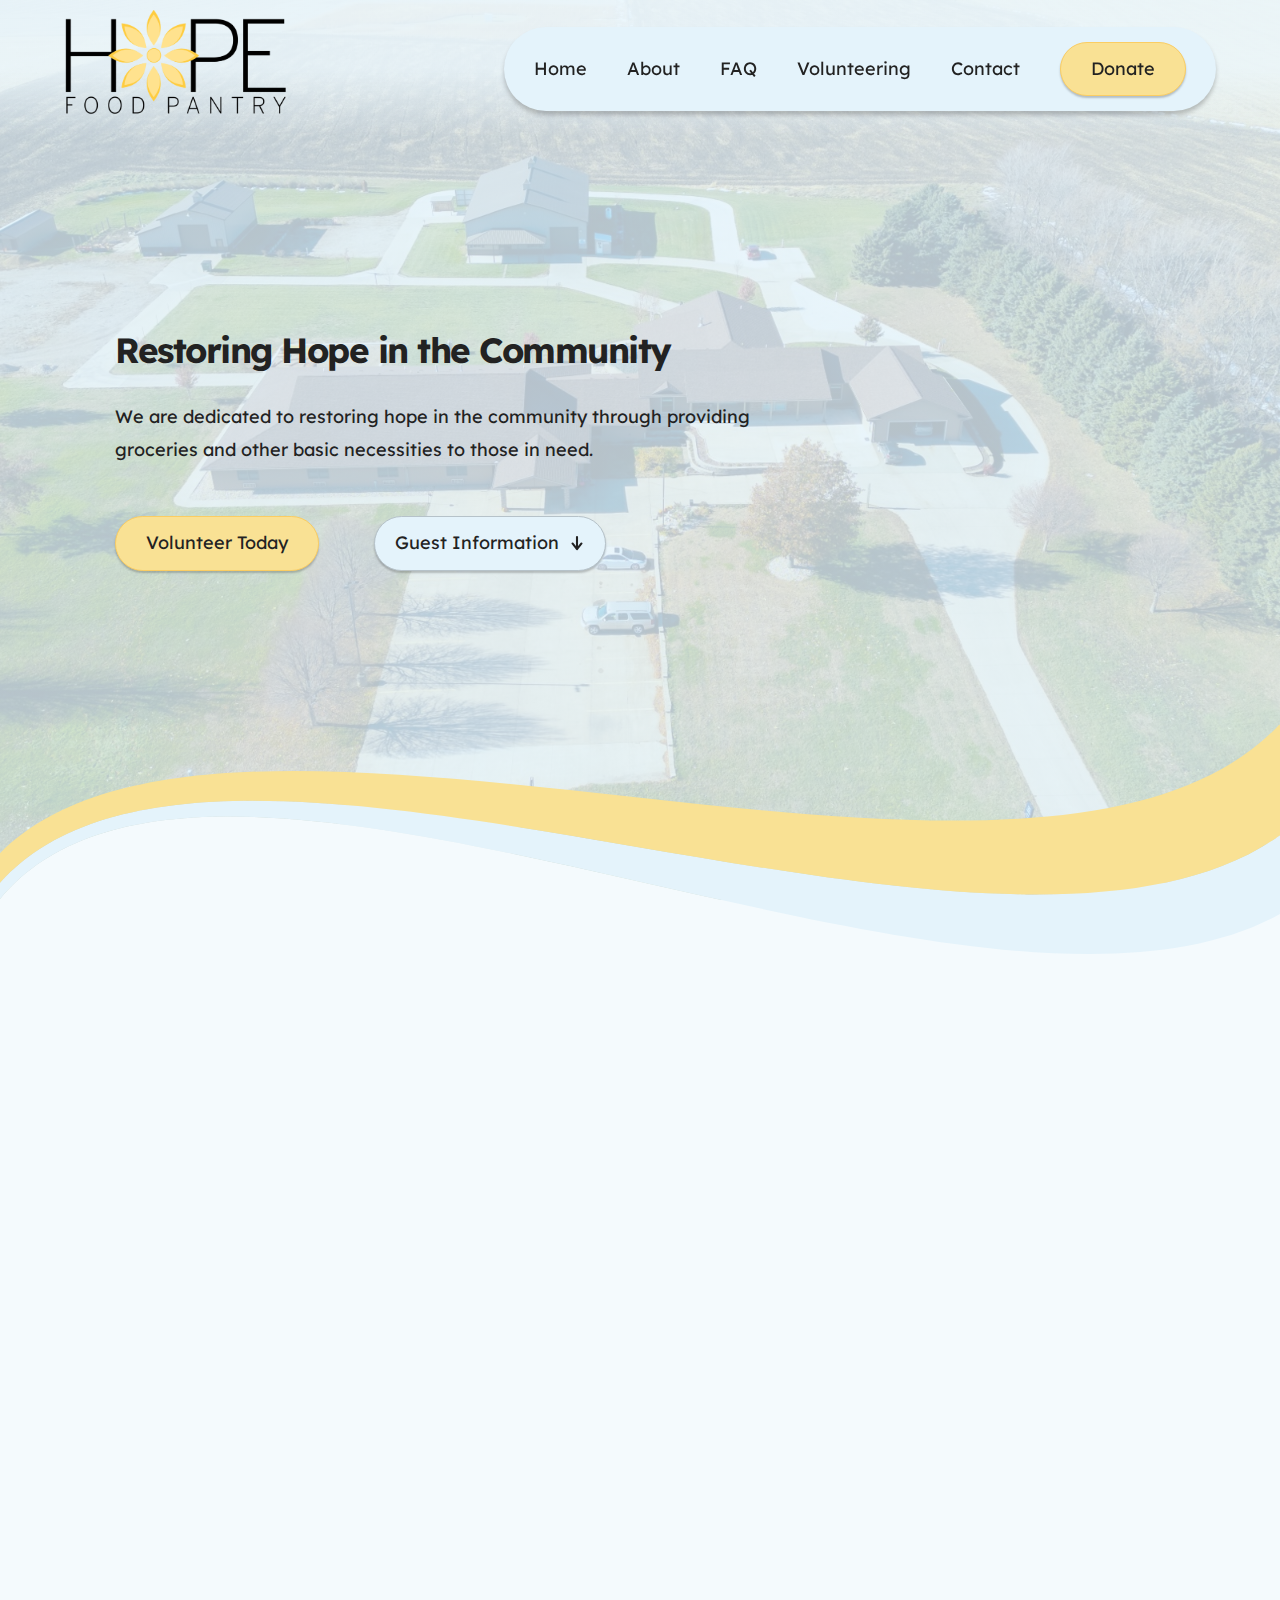
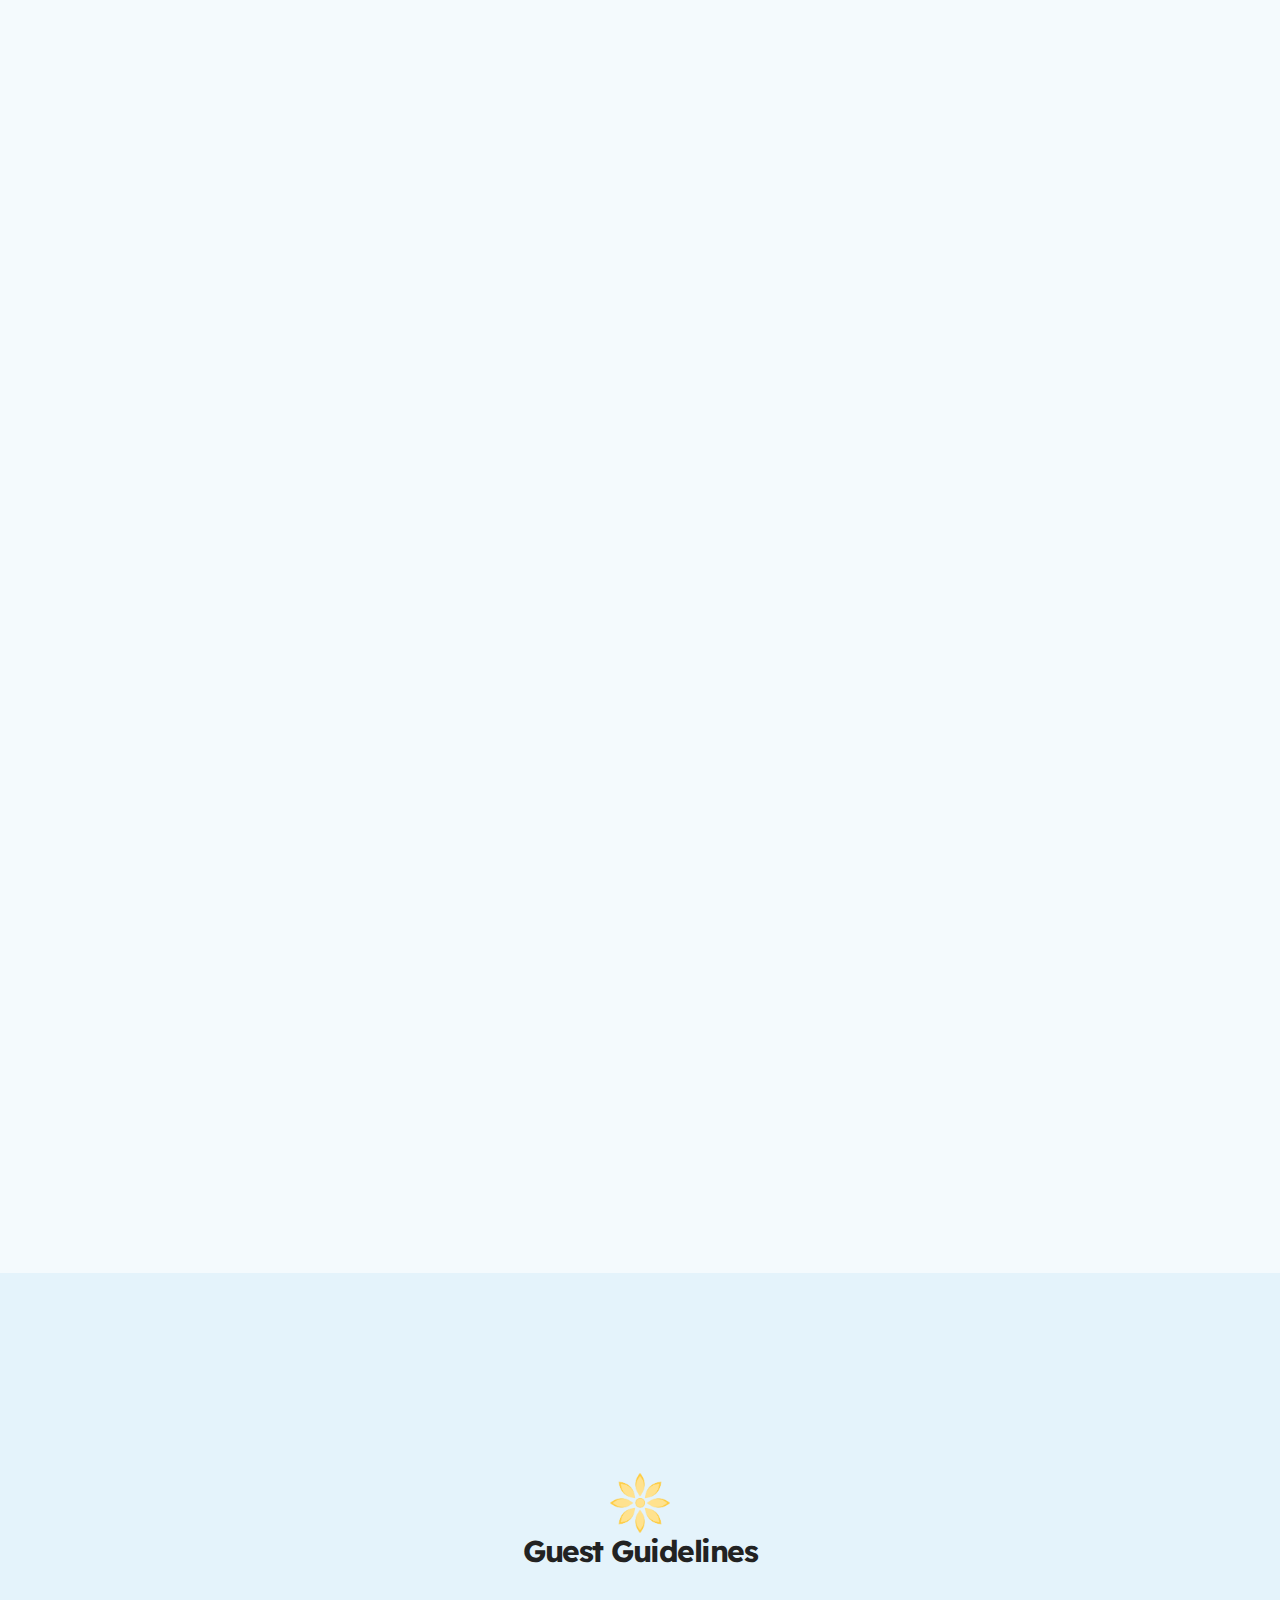
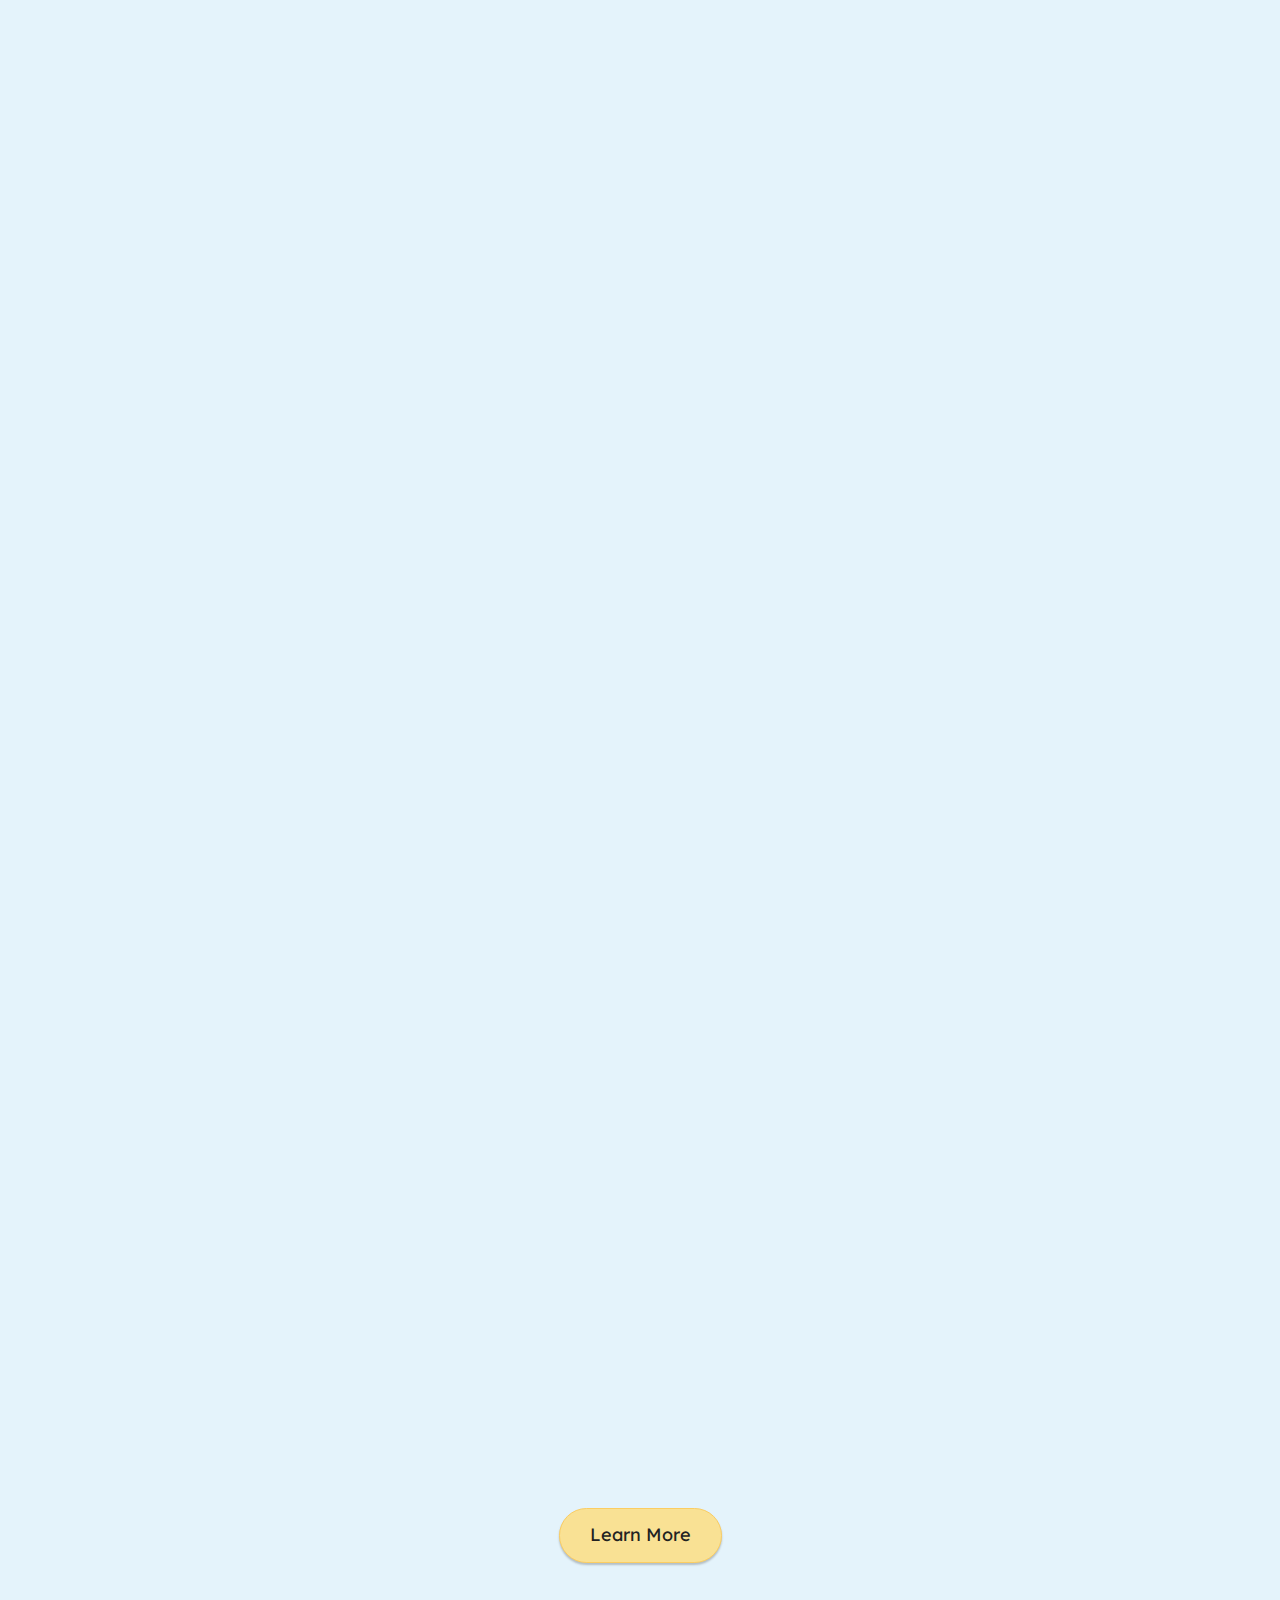
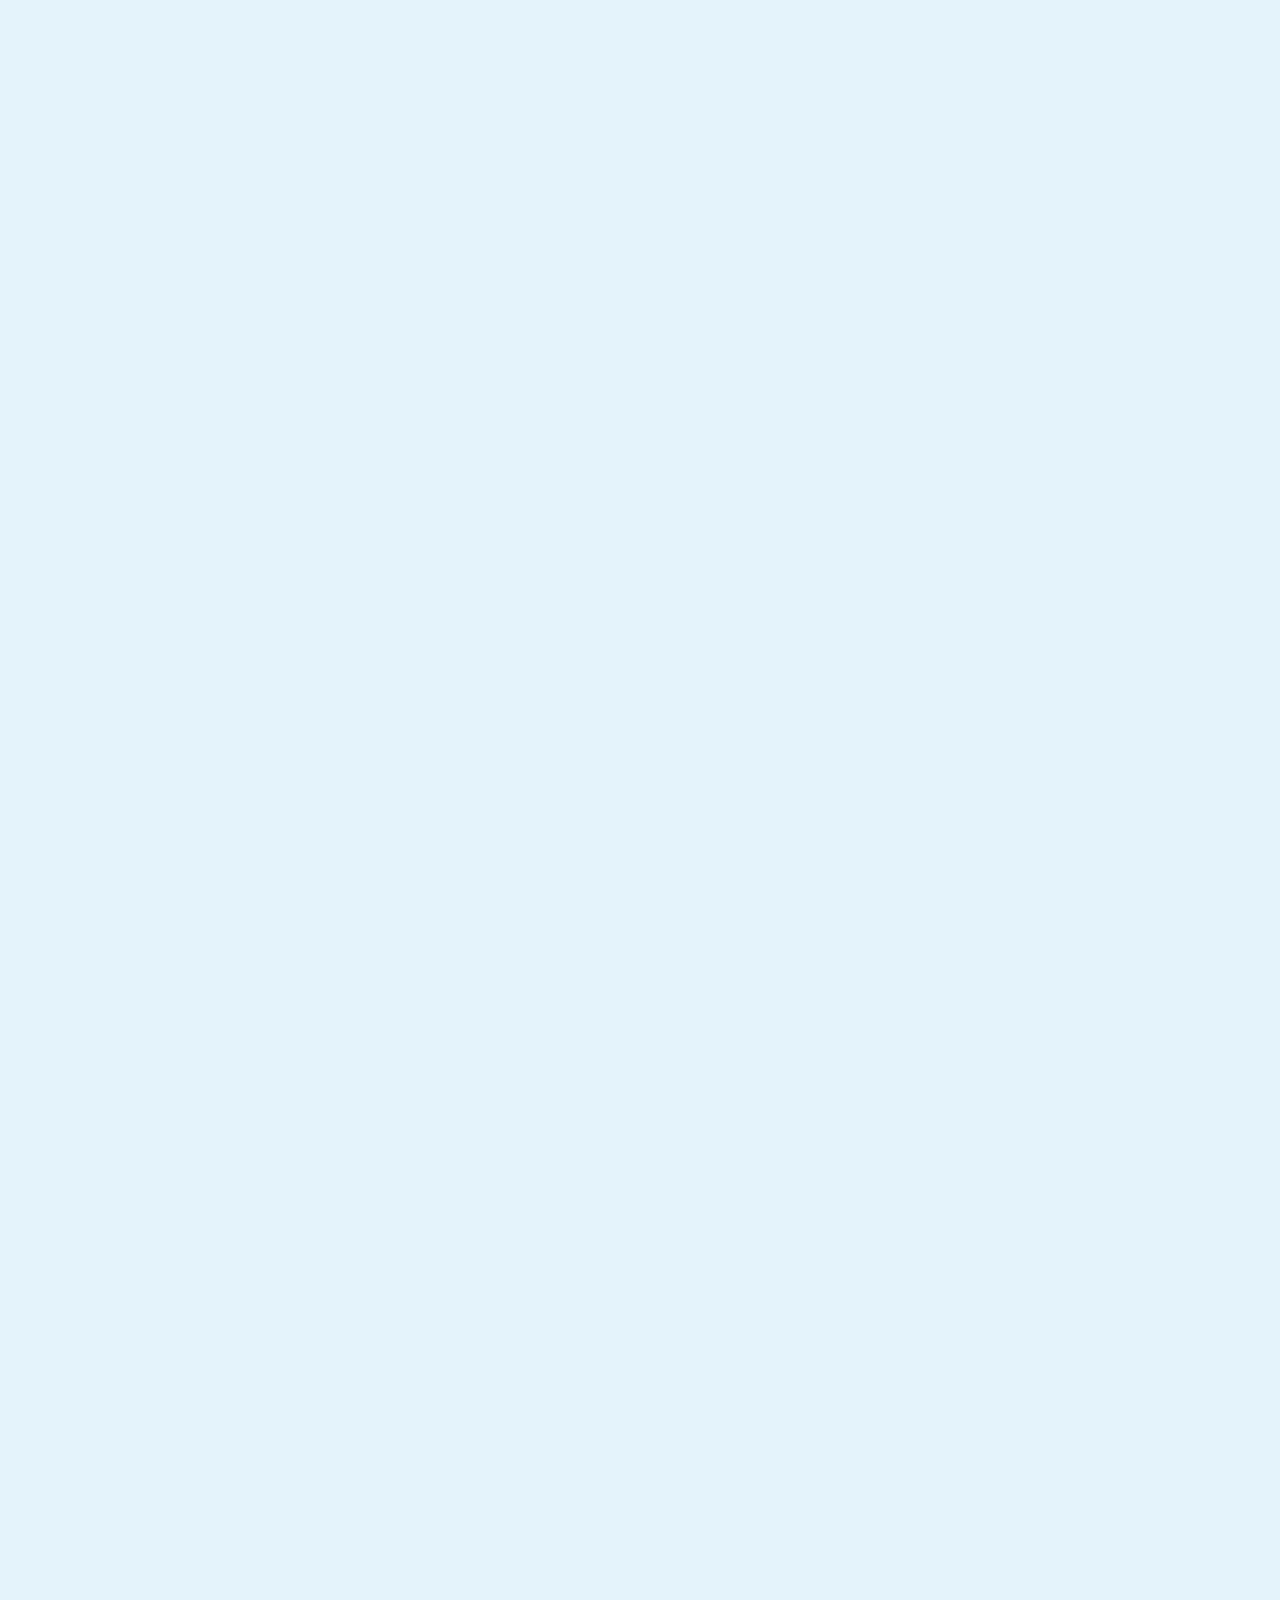
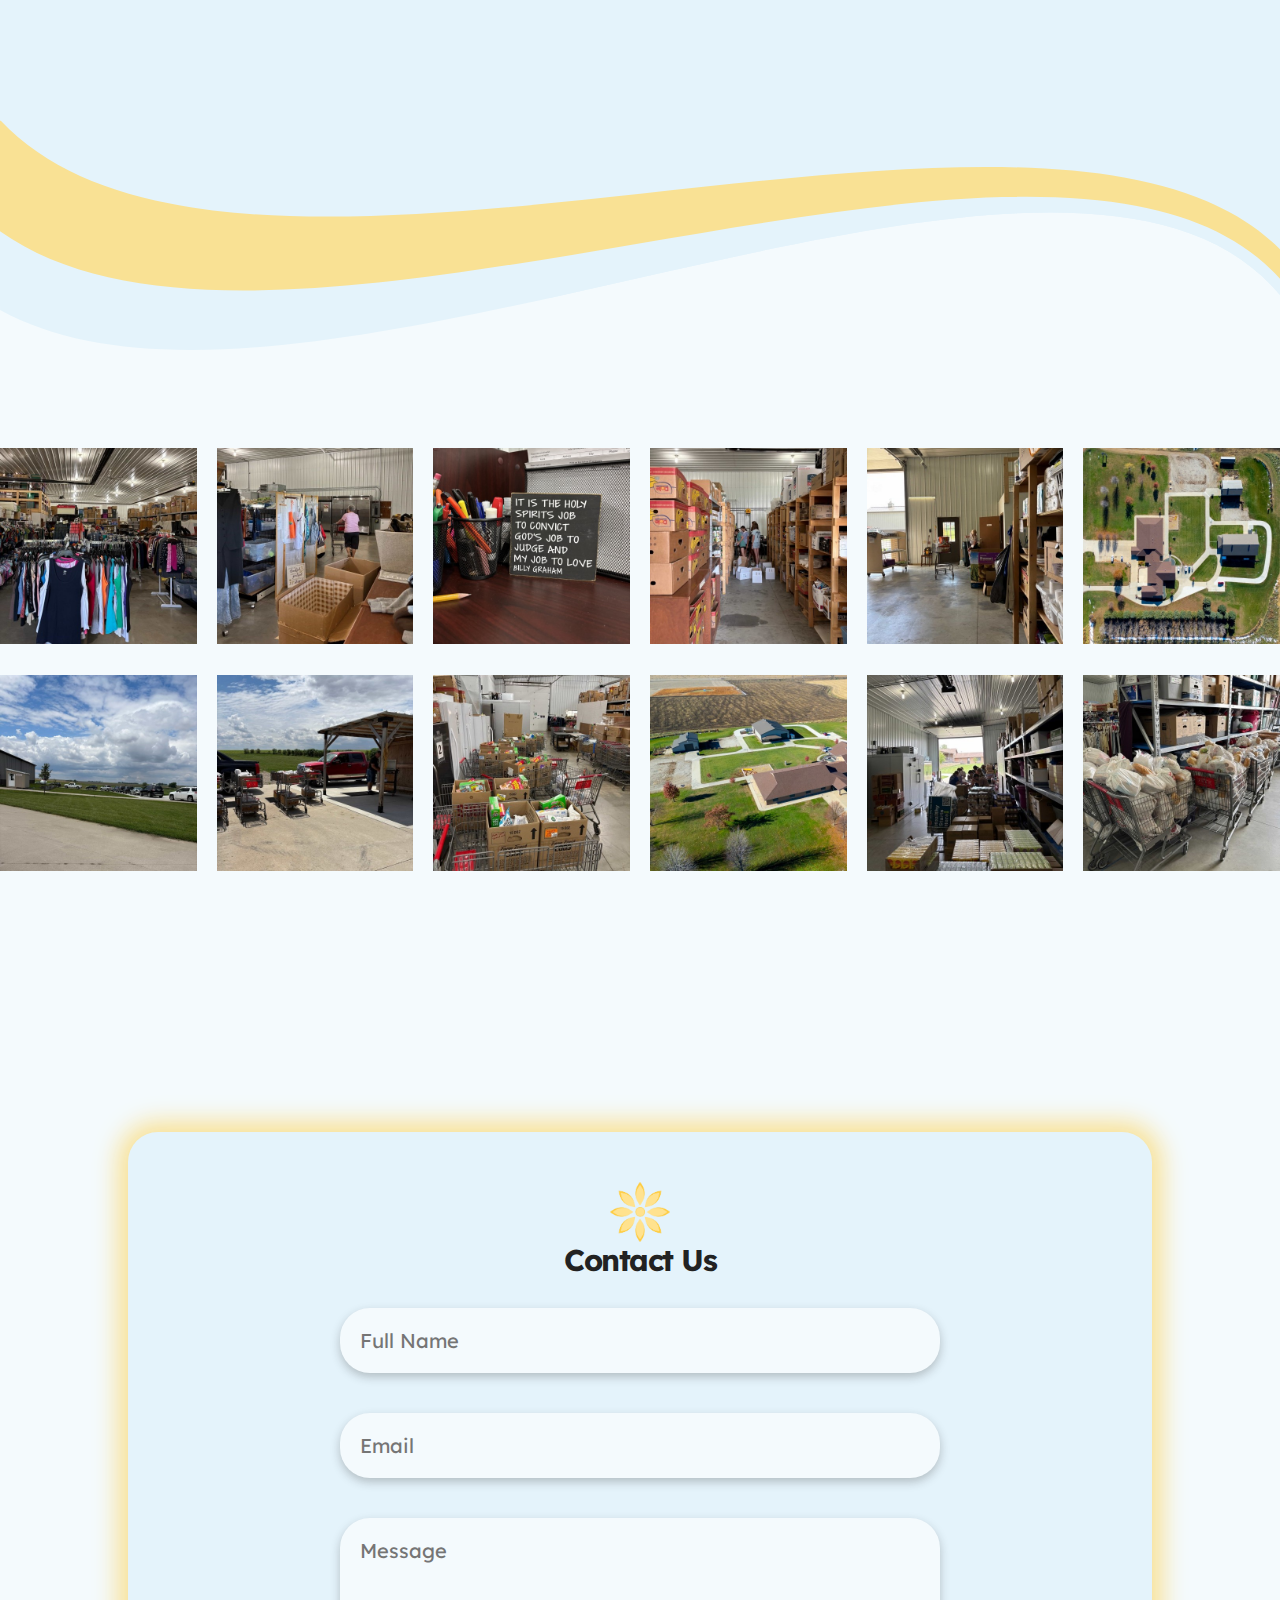
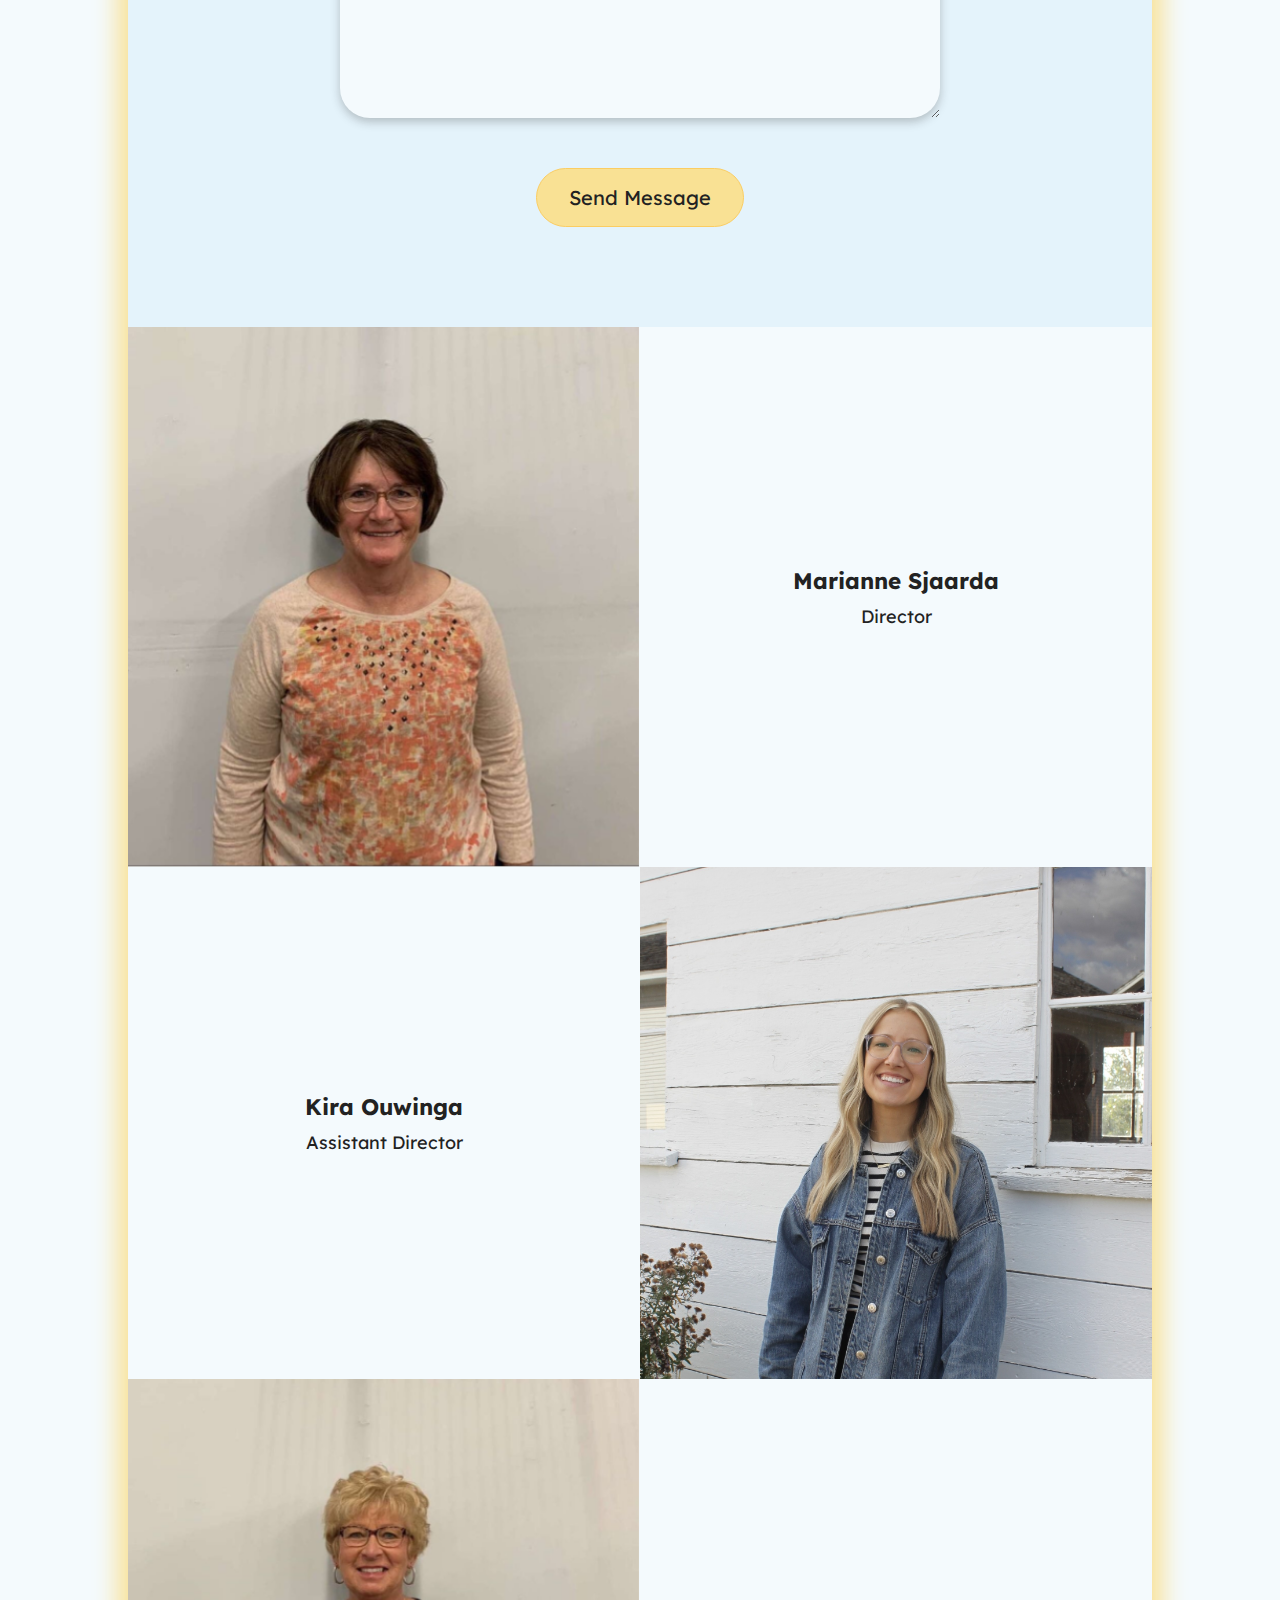
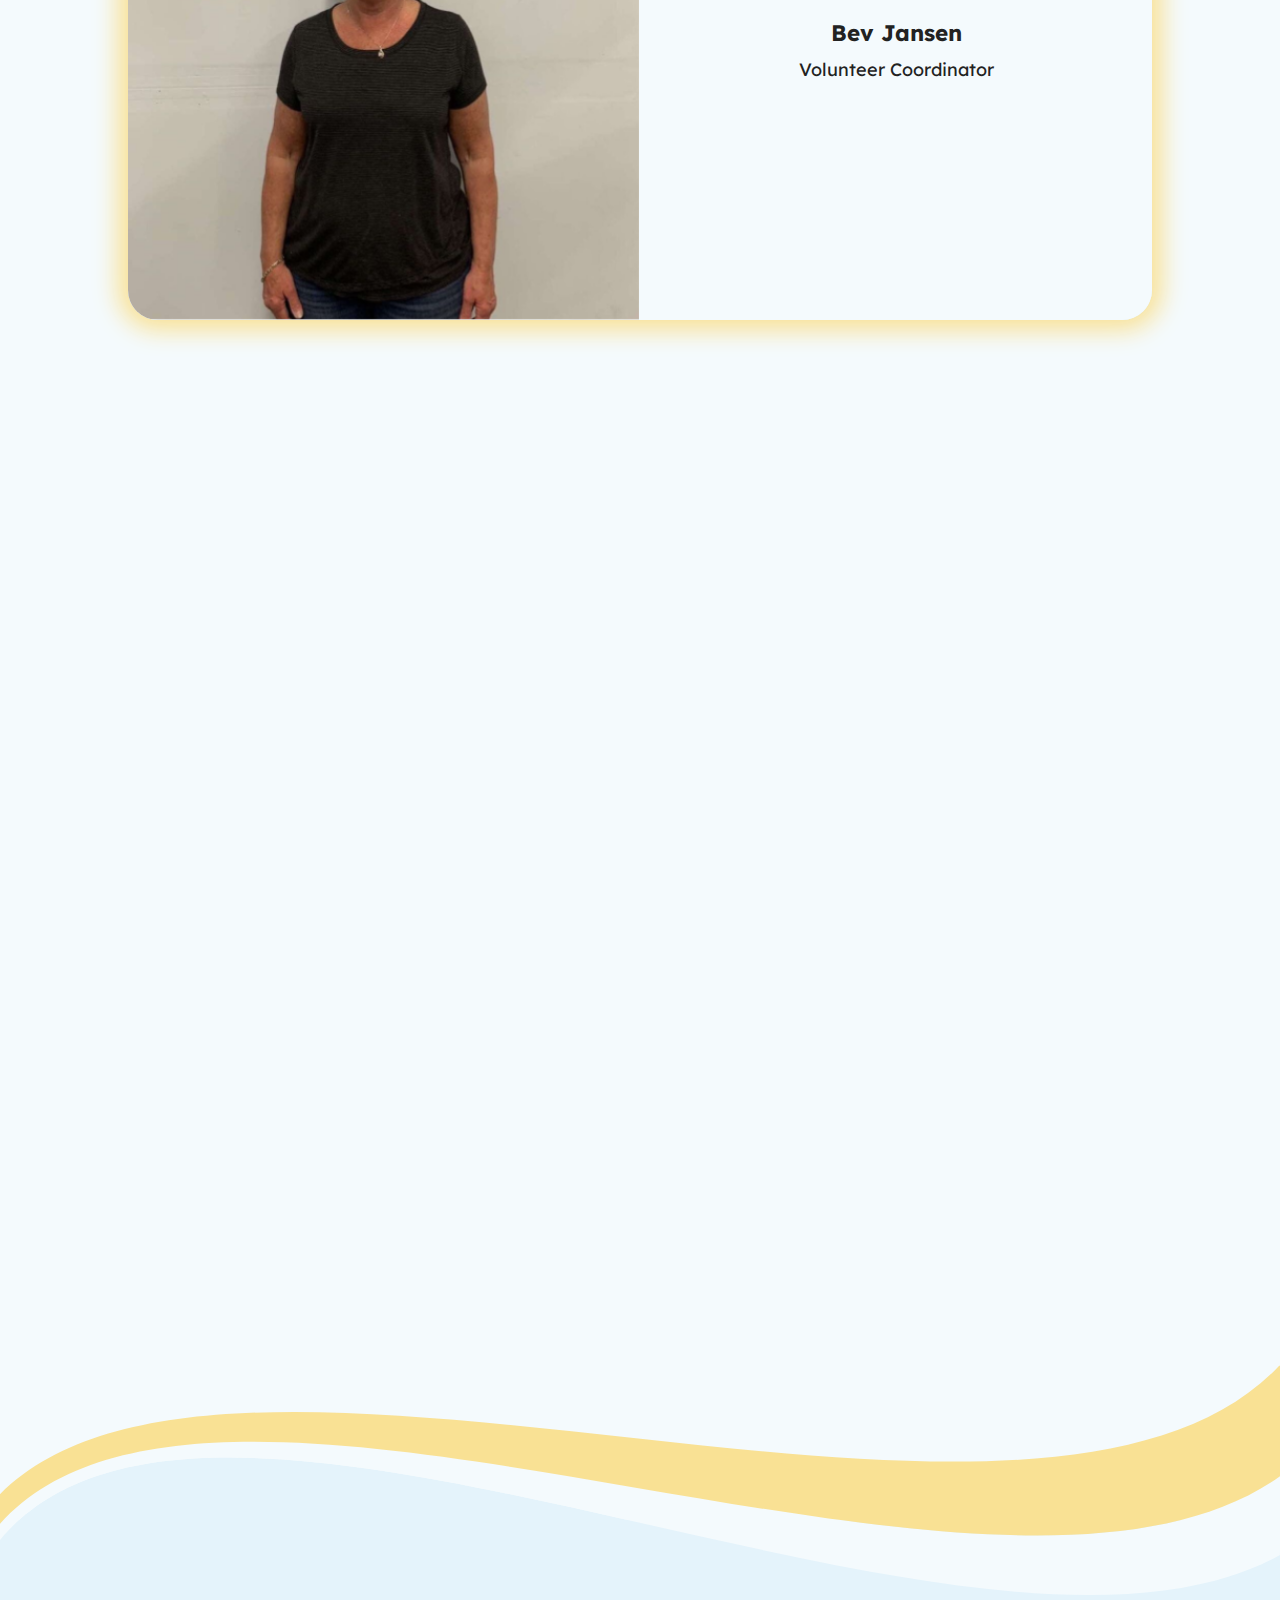
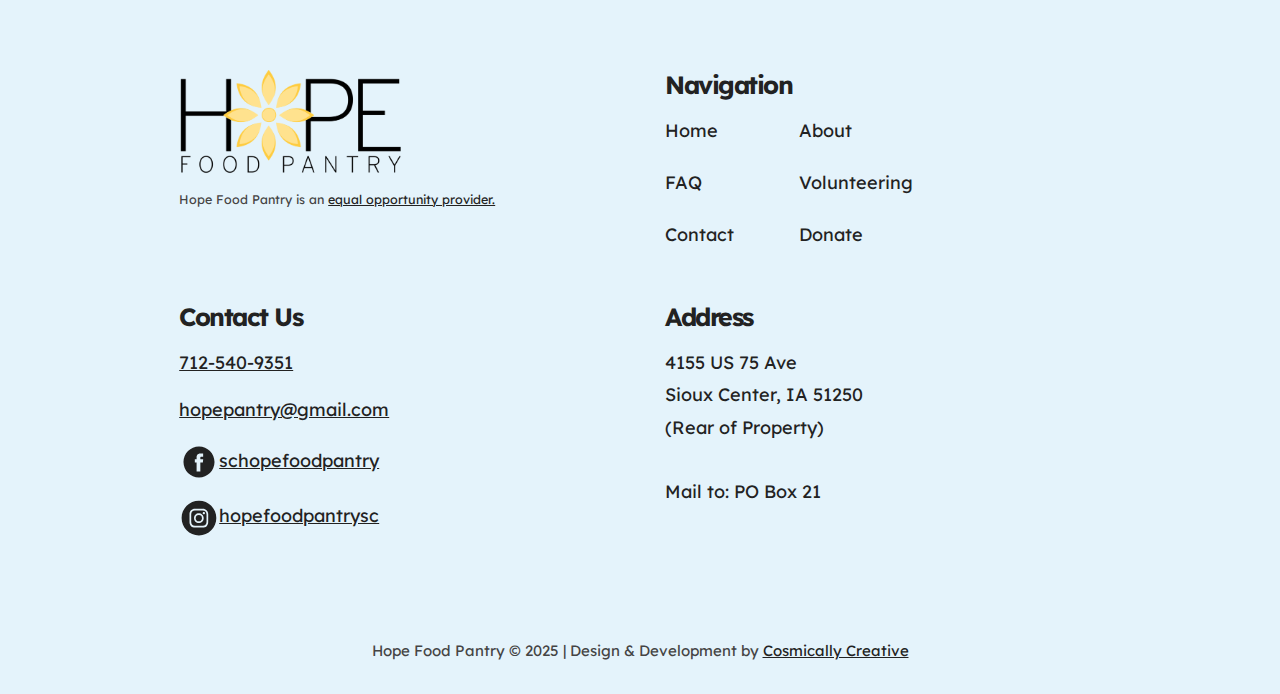
<file: index.html>
<!DOCTYPE html>
<html lang="en">
  <head>
    <meta charset="UTF-8" />
    <meta name="viewport" content="width=device-width, initial-scale=1.0" />
    <meta
      name="description"
      content="Hope Food Pantry provides food and essential resources to families in need, fostering community resilience and restoring hope for a brighter future."
    />

    <link rel="stylesheet" href="css/style-final.css" />
    <link rel="stylesheet" href="css/queries-final.css" />

    <link rel="preconnect" href="https://fonts.googleapis.com" />
    <link rel="preconnect" href="https://fonts.gstatic.com" crossorigin />
    <link
      href="https://fonts.googleapis.com/css2?family=Charm:wght@400;700&family=Lexend:wght@100..900&display=swap"
      rel="stylesheet"
    />

    <link rel="apple-icon" href="img/favicons/favicon-apple.png" />
    <link rel="manifest" href="manifest.webmanifest" />
    <link rel="icon" href="img/favicons/favicon.png" />

    <title>Hope Food Pantry &dash; Restoring Hope in the Community</title>
  </head>
  <body>
    <header class="header">
      <nav class="nav">
        <a href="index.html"
          ><img class="logo" src="img/logo.png" alt="Hope Food Pantry logo"
        /></a>
        <ul class="nav-links">
          <li><a class="main-nav-link" href="index.html">Home</a></li>
          <li><a class="main-nav-link" href="about.html">About</a></li>
          <li><a class="main-nav-link" href="faq.html">FAQ</a></li>
          <li>
            <a class="main-nav-link" href="volunteer.html">Volunteering</a>
          </li>
          <li><a class="main-nav-link" href="#contact">Contact</a></li>
          <li>
            <a class="btn" href="https://donorbox.org/hope-food-pantry-1"
              >Donate</a
            >
          </li>
        </ul>
        <button class="btn-mobile-nav">
          <img
            class="icon-mobile-nav"
            src="img/icons/menu.svg"
            alt="menu icon"
            name="open"
          />
          <img
            class="icon-mobile-nav"
            src="img/icons/close.svg"
            alt="menu icon"
            name="close"
          />
        </button>
      </nav>
    </header>
    <main>
      <section class="hero-section" id="home">
        <div class="hero-content">
          <h1>Restoring Hope in the Community</h1>
          <p>
            ​We are dedicated to restoring hope in the community through
            providing groceries and other basic necessities to those in need.
          </p>
          <div class="hero-btns">
            <a
              class="btn"
              href="https://www.signupgenius.com/go/10C0D45ACAC2BA1F85-volunteers#/"
              >Volunteer Today</a
            >
            <a class="btn-alt" href="#guest">
              Guest Information
              <img
                src="/img/icons/down-arrow.svg"
                alt="Down
              arrow"
                height="20"
              />
            </a>
          </div>
        </div>
        <!-- <img src="/img/hero-img.svg" class="hero-image" /> -->
        <img src="img/wave.svg" class="wave" alt="decorative wave graphic" />
      </section>

      <section class="how-to-help-section">
        <div class="heading left-align animate-on-scroll">
          <img class="sunburst" src="/img/sunburst.png" alt="sunburst icon" />
          <h2>How to Help</h2>
        </div>
        <p class="header-sub-text left-align animate-on-scroll">
          Contributing to this ministry strengthens our shared purpose and
          amplifies the positive impact we can achieve in our community. Your
          involvement helps sustain our pantry and reach those who need them
          most.
        </p>
        <div class="how-to-help-grid">
          <article class="how-to-help-card animate-on-scroll">
            <div class="sub-heading sub-heading-yellow">
              <img
                class="icon"
                src="/img/icons/volunteer.svg"
                alt="volunteer icon"
              />
              <h3>Volunteer</h3>
            </div>
            <p class="how-to-help-text">
              A few hours each month helps ensure that a family gets to fill
              their grocery cart. Volunteers are so blessed by the experience
              that some even bring others to share in serving.
            </p>
            <a
              class="btn-card"
              href="https://www.signupgenius.com/go/10C0D45ACAC2BA1F85-volunteers#/"
            >
              Sign Up
              <img
                src="/img/icons/right-arrow.svg"
                alt="right
              arrow"
                height="30"
              />
            </a>
          </article>
          <article class="how-to-help-card animate-on-scroll">
            <div class="sub-heading sub-heading-yellow">
              <img class="icon" src="/img/icons/donate.svg" alt="donate icon" />
              <h3>Donate</h3>
            </div>
            <p class="how-to-help-text">
              We can always use more everyday items like cleaning supplies,
              personal care items, children's clothing, food, or funds for
              purchasing food to stock the shelves.
            </p>
            <a class="btn-card" href="https://donorbox.org/hope-food-pantry-1">
              Donate
              <img
                src="/img/icons/right-arrow.svg"
                alt="Down
              arrow"
                height="30"
              />
            </a>
          </article>
          <article class="how-to-help-card animate-on-scroll">
            <div class="sub-heading sub-heading-yellow">
              <img class="icon" src="/img/icons/pray.svg" alt="pray icon" />
              <h3>Pray</h3>
            </div>
            <p class="how-to-help-text">
              Please pray for those who come through the doors. Whether it be
              the volunteers, staff, donors, or the families we serve, every
              prayer makes a difference.
            </p>
            <a class="btn-card" href="#contact">
              Send a Blessing
              <img
                src="/img/icons/right-arrow.svg"
                alt="Down
              arrow"
                height="30"
              />
            </a>
          </article>
        </div>
        <p class="verse animate-on-scroll">
          And as for you, brothers and sisters, never tire of doing what is
          good. <br />- 2 Thessalonians 3:13 -
        </p>
      </section>

      <section class="guest-section" id="guest">
        <div class="heading center">
          <img class="sunburst" src="/img/sunburst.png" alt="sunburst icon" />
          <h2>Guest Guidelines</h2>
        </div>
        <div class="guest-grid">
          <article class="guest-text animate-on-scroll">
            <div class="sub-heading">
              <img class="icon" src="/img/icons/shop.svg" alt="shop icon" />
              <h3>Visit Frequency</h3>
            </div>
            <p>
              Hope Food Pantry permits access only once every two weeks. Should
              you require extra assistance between those visits, reach out to
              our staff. They’ll connect you with additional community
              resources. Please remember that the pantry operates as a
              drive‑thru, so you may stay in your vehicle while checking in and
              receiving assistance. Having your barcode ready each time is also
              very helpful to our volunteers.
            </p>
          </article>
          <div class="guest-img-wrapper animate-on-scroll-delay">
            <img
              class="guest-img"
              src="/img/gallery/drivethru.jpg"
              alt="image of the pantry's drivethru area"
            />
            <div class="step-number-wrapper number-left">
              <span class="step-number">1</span>
            </div>
          </div>
          <div class="guest-img-wrapper animate-on-scroll">
            <img
              class="guest-img"
              src="/img/gallery/clothing.jpg"
              alt="image of the pantry's clothing section"
            />
            <div class="step-number-wrapper">
              <span class="step-number">2</span>
            </div>
          </div>
          <article class="guest-text animate-on-scroll-delay">
            <div class="sub-heading">
              <img
                class="icon"
                src="/img/icons/clothes.svg"
                alt="clothes icon"
              />
              <h3>Clothing</h3>
            </div>
            <p>
              If you'd like to shop for clothes, you will get a buzzer that
              signals when it's your turn. Take your box, and park in the gravel
              lot. Walk to the front doors, turn right, and wait in the circle
              of chairs where volunteers are ready to help. When your buzzer
              sounds, you have a 15‑minute window (set by volunteers) to shop.
              You will receive a box or bag in which to put clothing, household
              items, or toys. You will be responsible for taking your choices to
              your vehicle.
            </p>
          </article>
          <article class="guest-text animate-on-scroll">
            <div class="sub-heading">
              <img class="icon" src="/img/icons/write.svg" alt="paper icon" />
              <h3>Paperwork & Forms</h3>
            </div>
            <p>
              Are you a first time visitor? Please follow this link: (<a
                href="/pdfs/IA TEFAP Eligibility Form English 2025.pdf"
                target="_blank"
                rel="noopener noreferrer"
                >English</a
              >
              or
              <a
                href="/pdfs/IA TEFAP Eligibility Form Spanish 2025.pdf"
                target="_blank"
                rel="noopener noreferrer"
                >Spanish</a
              >) to download your TEFAP paperwork. Please review this before
              visiting the pantry. This form is for Iowa residents only. Guests
              must complete this paperwork annually. To speed up the process,
              guests can print out this document and bring it with you to the
              pantry. Any new pantry visitors will be required to fill out this
              paperwork for our records.
            </p>
          </article>
          <div class="guest-img-wrapper animate-on-scroll-delay">
            <img
              class="guest-img"
              src="/img/paperwork.jpg"
              alt="image of someone filling out paperwork in their car"
            />
            <div class="step-number-wrapper number-left">
              <span class="step-number">3</span>
            </div>
          </div>
        </div>
        <a
          href="https://hhs.iowa.gov/assistance-programs/food-assistance/emergency-food"
          target="_blank"
          rel="noopener noreferrer"
          class="btn"
          >Learn More</a
        >
      </section>

      <section class="testimonial-section">
        <div class="testimonials">
          <div class="heading left-align animate-on-scroll">
            <img class="sunburst" src="/img/sunburst.png" alt="sunburst icon" />
            <h2>Testimonials</h2>
          </div>
          <blockquote class="testimonial-card right-align animate-on-scroll">
            <p>
              "I believe in humility. There are people in our world that are
              less privileged than most of us. Volunteering here offers a
              glimmer of hope for some of these people who walk in these doors.
              I have the chance to be an example of Jesus Christ for a lot of
              these people when they come to the Hope Food Pantry."<br /><cite
                >-Jackson (Volunteer)</cite
              >
            </p>
            <img
              class="quote-icon"
              src="/img/icons/quote.svg"
              alt="quote icon"
            />
          </blockquote>
          <blockquote class="testimonial-card animate-on-scroll">
            <p>
              "Originally, I got involved to work on my Spanish. After a few
              weeks, I found out that I loved interacting with the guests that
              walked through the doors. I developed awesome relationships with
              people through this experience. Both with guests and fellow
              volunteers."<br /><cite>- Courtney (Volunteer)</cite>
            </p>
            <img
              class="quote-icon-bottom-right"
              src="/img/icons/quote.svg"
              alt="quote icon"
            />
          </blockquote>
          <blockquote class="testimonial-card right-align animate-on-scroll">
            <p>
              "Thank you and for keeping me afloat. Sometimes I have to choose
              between food and gassing up the car. It is not so great a
              sacrifice. Many face challenges are are inconceivable to them. I
              do work, and pay all my bills, but in this economy a lot of us are
              struggling. I deeply appreciate HOPE's help!" <br />
              <cite>- Anonymous Guest</cite>
            </p>
            <img
              class="quote-icon"
              src="/img/icons/quote.svg"
              alt="quote icon"
            />
          </blockquote>
        </div>
        <div class="testimonial-image-wrapper animate-on-scroll-delay">
          <div class="testimonial-img">
            <img
              src="/img/testimonial.jpg"
              alt="photo of volunteers at the pantry"
            />
            <p class="testimonial-text">We love volunteers!</p>
          </div>
        </div>
        <img
          src="img/wave.svg"
          class="wave wave-rotate"
          alt="decorative wave graphic"
        />
      </section>

      <section class="gallery-section">
        <div class="gallery-grid">
          <div class="gallery-img-wrapper">
            <img src="/img/gallery/clothing.jpg" alt="picture of clothing" />
          </div>
          <div class="gallery-img-wrapper">
            <img
              src="/img/gallery/shop.jpg"
              alt="picture of someone shopping"
            />
          </div>
          <div class="gallery-img-wrapper">
            <img
              src="/img/gallery/billy-graham.jpg"
              alt="picture of Billy Graham saying"
            />
          </div>
          <div class="gallery-img-wrapper">
            <img src="/img/gallery/shelves.jpg" alt="picture of shelves" />
          </div>
          <div class="gallery-img-wrapper">
            <img src="/img/gallery/shelves2.jpg" alt="picture of shelves" />
          </div>
          <div class="gallery-img-wrapper">
            <img
              src="/img/gallery/drone-overhead.jpeg"
              alt="drone picture of the Hope Food Pantry"
            />
          </div>
          <div class="gallery-img-wrapper">
            <img
              src="/img/gallery/drivethru.jpg"
              alt="picture of the drivethru"
            />
          </div>
          <div class="gallery-img-wrapper">
            <img
              src="/img/gallery/outside.jpg"
              alt="picture of the outside operation"
            />
          </div>
          <div class="gallery-img-wrapper">
            <img src="/img/gallery/boxes.jpg" alt="picture of boxes" />
          </div>
          <div class="gallery-img-wrapper">
            <img
              src="/img/gallery/drone-img2.jpeg"
              alt="drone picture of the Hope Food Pantry"
            />
          </div>
          <div class="gallery-img-wrapper">
            <img
              src="/img/gallery/assembly.jpg"
              alt="picture of the assembly process"
            />
          </div>
          <div class="gallery-img-wrapper">
            <img src="/img/gallery/groceries.jpg" alt="picture of groceries" />
          </div>
        </div>
      </section>

      <section class="contact-section" id="contact">
        <div class="contact-grid">
          <div class="contact-roles">
            <div class="contact-person" onclick="">
              <img
                class="contact-photo"
                src="/img/marianne.png"
                alt="picture of Marianne"
              />
              <div class="contact-person-text">
                <p class="person-name">Marianne Sjaarda</p>
                <p>Director</p>
              </div>
            </div>
            <div class="contact-person" onclick="">
              <div class="contact-person-text">
                <p class="person-name">Kira Ouwinga</p>
                <p>Assistant Director</p>
              </div>
              <img
                class="contact-photo"
                src="/img/kira.jpg"
                alt="picture of Kira"
              />
            </div>
            <div class="contact-person" onclick="">
              <img
                class="contact-photo"
                src="/img/bev.png"
                alt="picture of Bev"
              />
              <div class="contact-person-text">
                <p class="person-name">Bev Jansen</p>
                <p>Volunteer Coordinator</p>
              </div>
            </div>
          </div>
          <div class="contact-form-wrapper">
            <div class="heading">
              <img
                class="sunburst"
                src="/img/sunburst.png"
                alt="sunburst icon"
              />
              <h2>Contact Us</h2>
            </div>
            <form
              class="contact-form"
              name="contact"
              action="https://formbold.com/s/3wgn0"
              method="POST"
            >
              <div>
                <label for="full-name"></label>
                <input
                  class="form-field"
                  id="full-name"
                  type="text"
                  placeholder="Full Name"
                  name="name"
                  required
                />
              </div>
              <div>
                <label for="email"></label>
                <input
                  class="form-field"
                  id="email"
                  type="email"
                  placeholder="Email"
                  name="email"
                  required
                />
              </div>
              <div>
                <label for="message"></label>
                <textarea
                  class="form-field form-message"
                  id="message"
                  name="message"
                  placeholder="Message"
                  required
                ></textarea>
              </div>
              <button type="submit" class="btn btn-form">Send Message</button>
            </form>
          </div>
        </div>
      </section>

      <section class="visit-section">
        <div class="heading animate-on-scroll">
          <img class="sunburst" src="/img/sunburst.png" alt="sunburst icon" />
          <h2>Visit Us</h2>
        </div>
        <p class="animate-on-scroll">
          Hope Food Pantry is open every Wednesday from 1:30-5:30 located on the
          Talitha Koum Campus in Sioux Center, IA. ​
        </p>
        <div class="visit-maps">
          <img
            class="animate-on-scroll"
            src="/img/map.png"
            alt="Map showing
          directions to the pantry"
          />
          <img
            class="animate-on-scroll"
            src="/img/directions.jpg"
            alt="Drawing showing how to navigate around the pantry property"
          />
        </div>
      </section>
    </main>

    <footer class="footer">
      <img
        src="img/wave-secondary.svg"
        class="wave wave-secondary"
        alt="decorative wave graphic"
      />
      <nav class="footer-nav">
        <div>
          <a href="index.html"
            ><img class="logo" src="img/logo.png" alt="Hope Food Pantry logo"
          /></a>
          <p class="equal-text">
            Hope Food Pantry is an
            <a
              href="https://www.usda.gov/sites/default/files/documents/ad-475a.pdf"
              target="_blank"
              rel="noopener noreferrer"
            >
              equal opportunity provider.
            </a>
          </p>
        </div>
        <div class="footer-cell">
          <h3>Contact Us</h3>
          <p><a href="tel:+17125409351">712‑540‑9351</a></p>
          <p><a href="mailto:hopepantry@gmail.com">hopepantry@gmail.com</a></p>
          <div class="social-links">
            <a
              href="https://www.facebook.com/schopefoodpantry"
              target="_blank"
              rel="noopener noreferrer"
            >
              <div class="social-flex">
                <img src="/img/icons/facebook.svg" alt="facebook icon" />
                <p>schopefoodpantry</p>
              </div></a
            >
            <a
              href="https://www.instagram.com/hopefoodpantrysc"
              target="_blank"
              rel="noopener noreferrer"
            >
              <div class="social-flex">
                <img src="/img/icons/instagram.svg" alt="instagram icon" />
                <p>hopefoodpantrysc</p>
              </div></a
            >
          </div>
        </div>
        <div class="footer-cell">
          <h3>Address</h3>
          <address>
            <p>
              4155 US 75 Ave <br />Sioux Center, IA 51250 <br />(Rear of
              Property)
            </p>
            <br />
            <p>Mail to: PO Box 21</p>
          </address>
        </div>
        <div class="footer-cell">
          <h3>Navigation</h3>
          <ul class="footer-nav-links">
            <li><a class="main-nav-link" href="index.html">Home</a></li>
            <li><a class="main-nav-link" href="about.html">About</a></li>
            <li><a class="main-nav-link" href="faq.html">FAQ</a></li>
            <li>
              <a class="main-nav-link" href="volunteer.html">Volunteering</a>
            </li>
            <li><a class="main-nav-link" href="#contact">Contact</a></li>
            <li>
              <a
                class="main-nav-link"
                href="https://donorbox.org/hope-food-pantry-1"
                >Donate</a
              >
            </li>
          </ul>
        </div>
      </nav>
      <p class="copyright-text">
        Hope Food Pantry © 2025 | Design & Development by
        <a
          href="https://cosmicallycreative.com"
          target="_blank"
          rel="noopener noreferrer"
        >
          Cosmically Creative
        </a>
      </p>
    </footer>
    <script src="script.js"></script>
  </body>
</html>
</file>
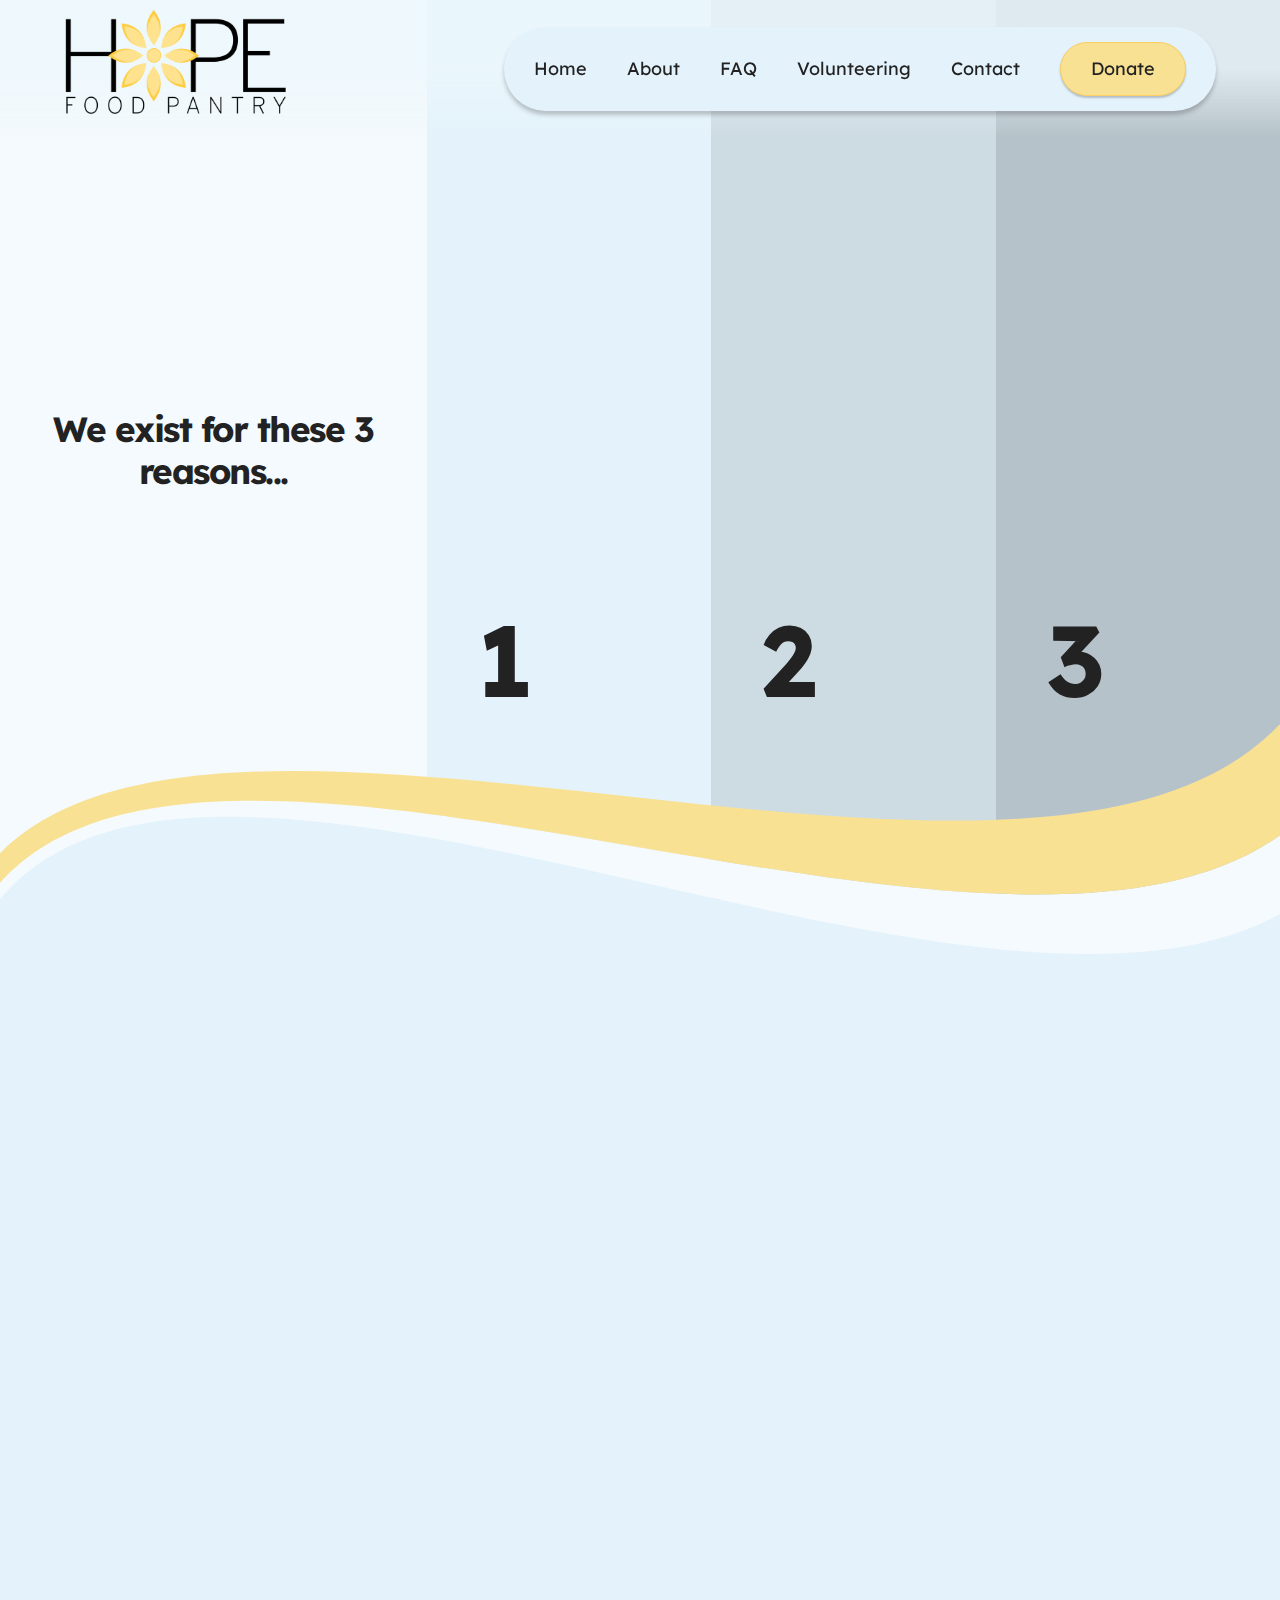
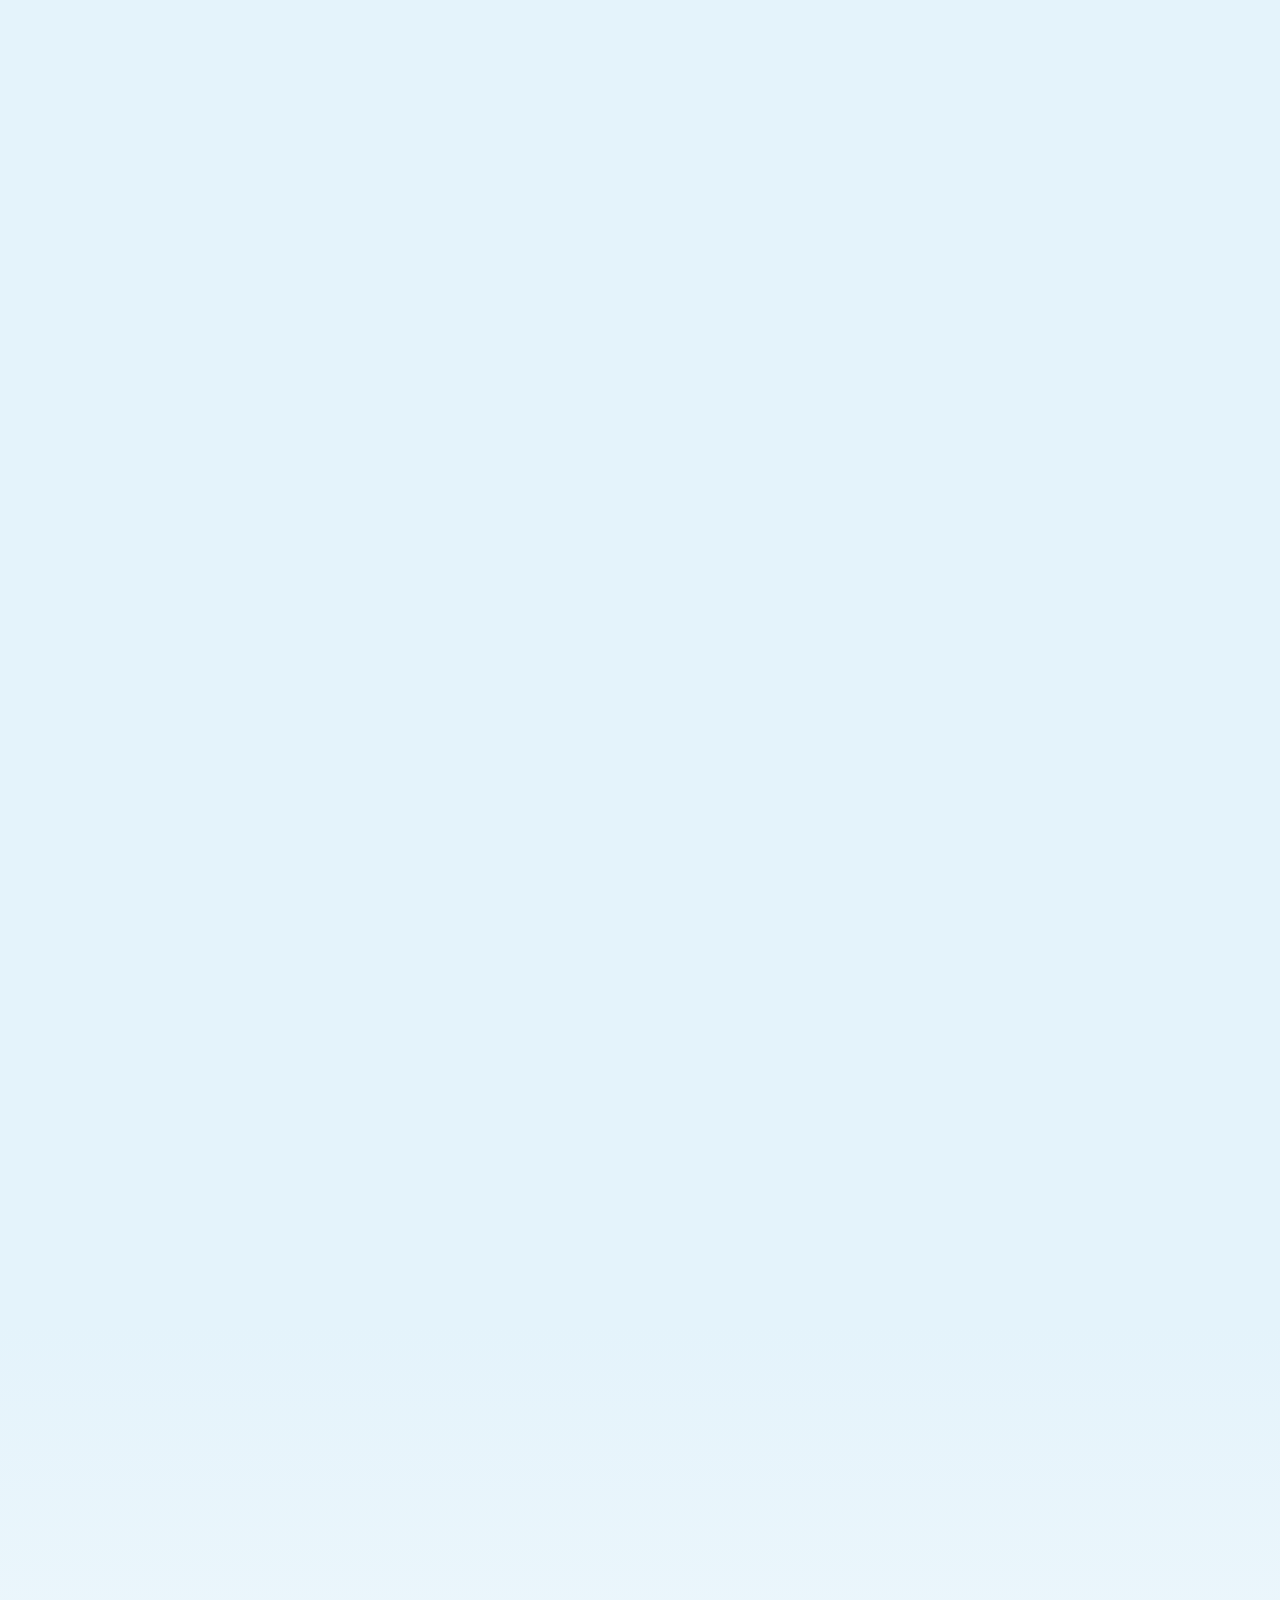
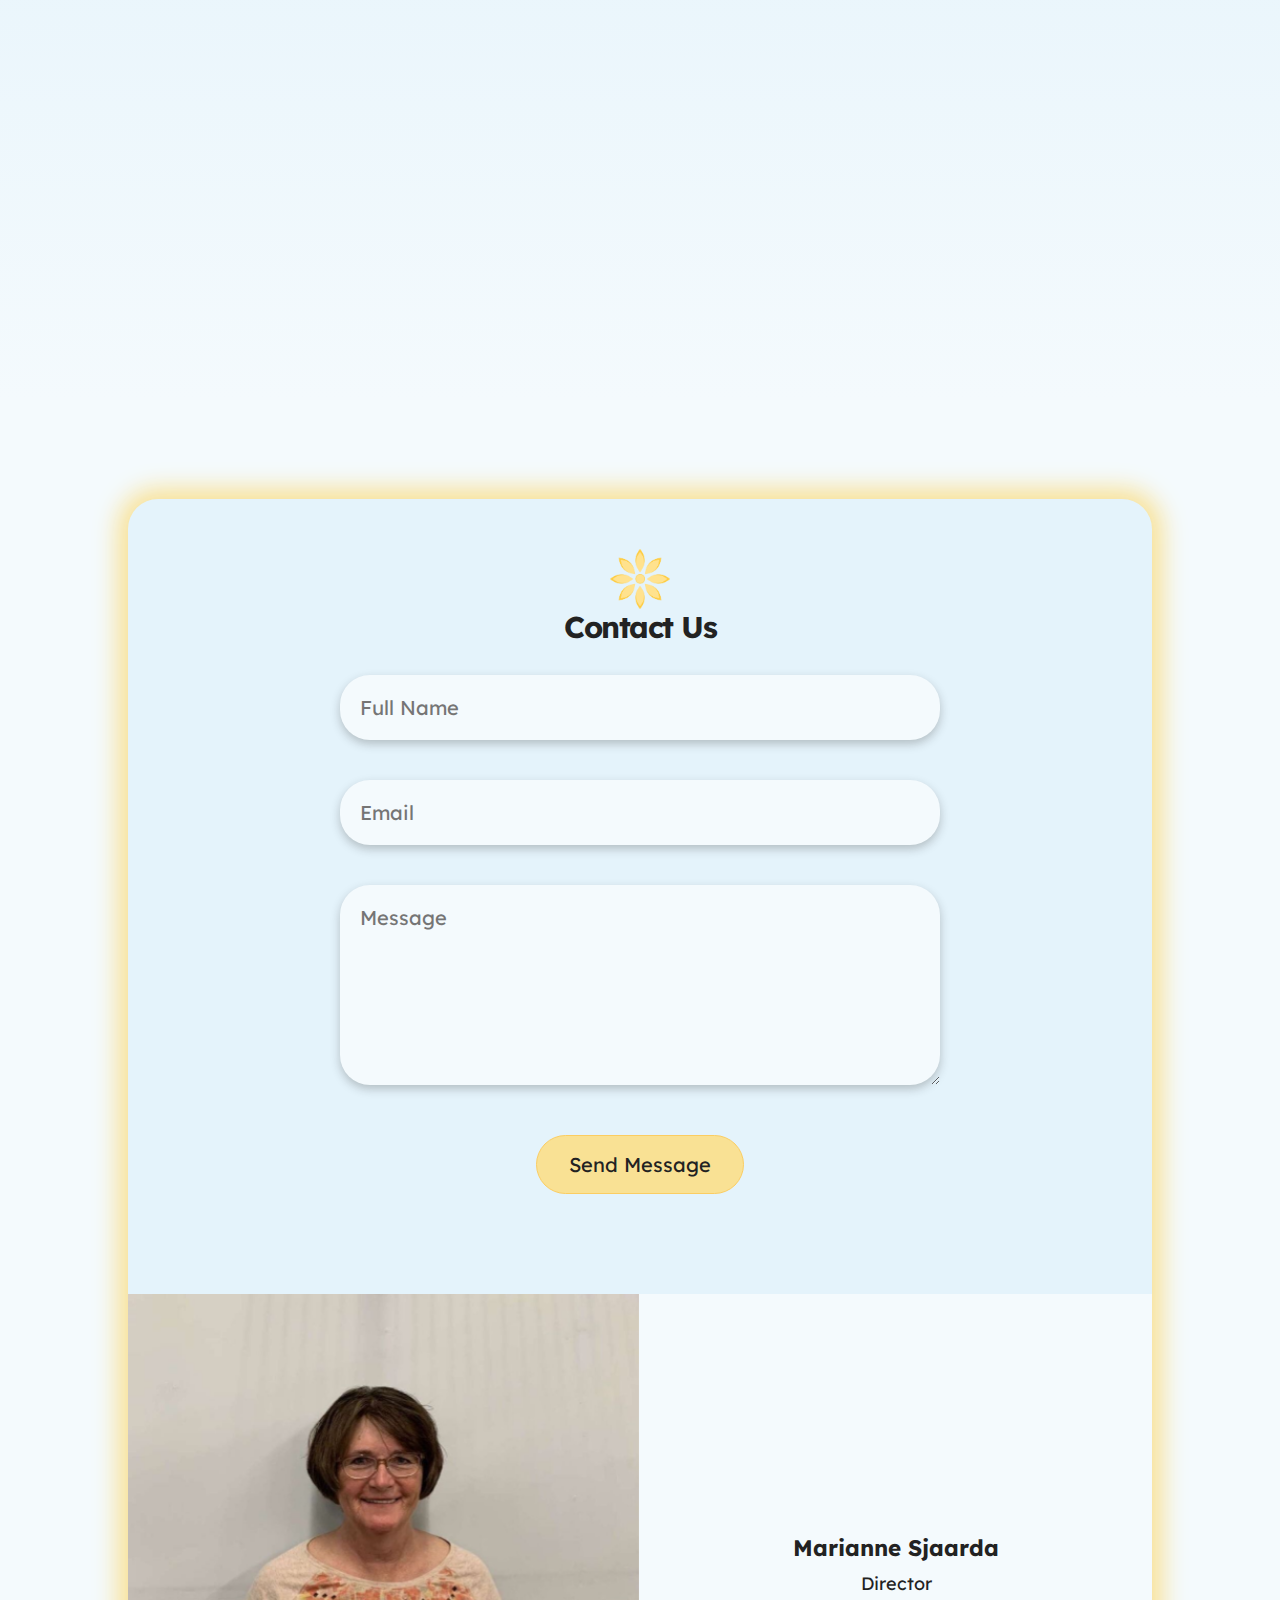
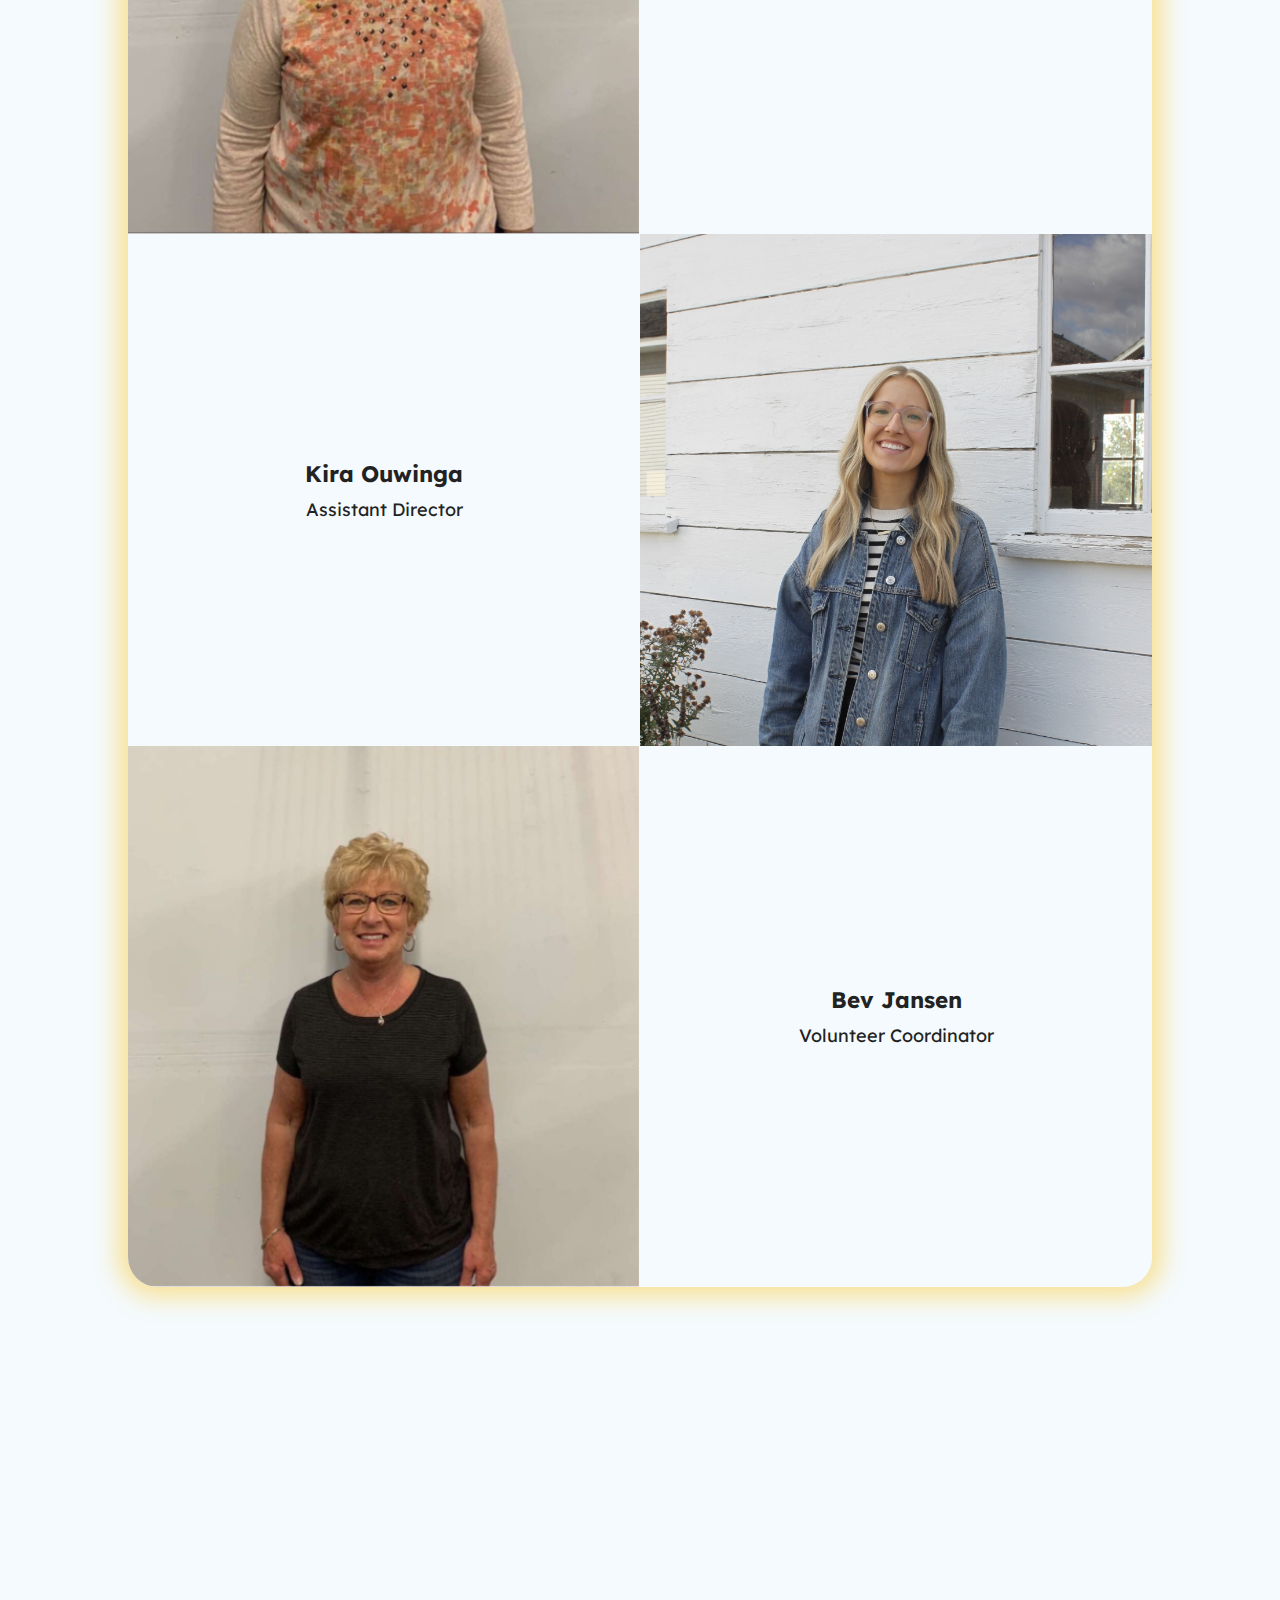
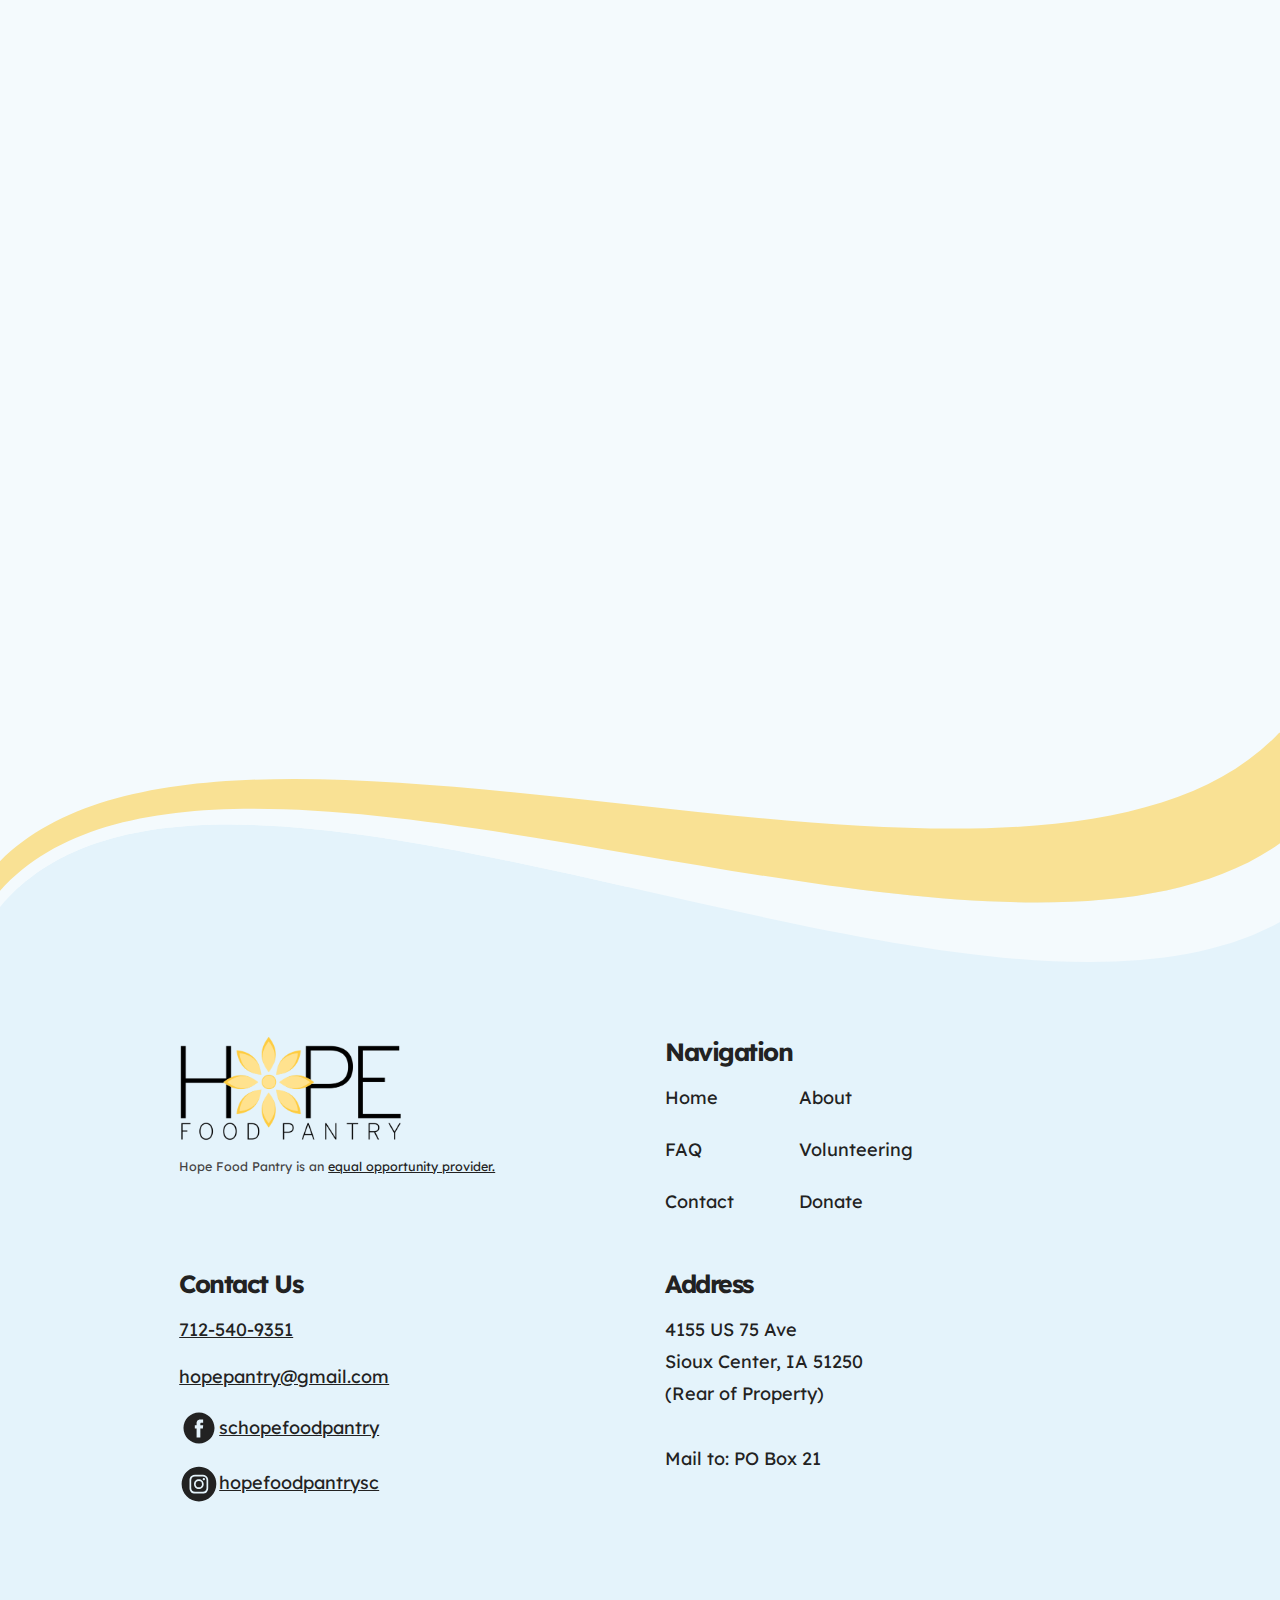
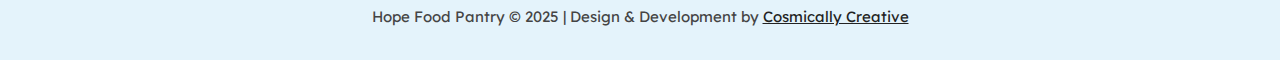
<file: about.html>
<!DOCTYPE html>
<html lang="en">
  <head>
    <meta charset="UTF-8" />
    <meta name="viewport" content="width=device-width, initial-scale=1.0" />
    <meta
      name="description"
      content="Learn about Hope Food Pantry’s mission to combat hunger and its founding story."
    />

    <link rel="stylesheet" href="css/style-final.css" />
    <link rel="stylesheet" href="css/queries-final.css" />

    <link rel="preconnect" href="https://fonts.googleapis.com" />
    <link rel="preconnect" href="https://fonts.gstatic.com" crossorigin />
    <link
      href="https://fonts.googleapis.com/css2?family=Charm:wght@400;700&family=Lexend:wght@100..900&display=swap"
      rel="stylesheet"
    />

    <link rel="apple-icon" href="img/favicons/favicon-apple.png" />
    <link rel="manifest" href="manifest.webmanifest" />
    <link rel="icon" href="img/favicons/favicon.png" />

    <title>Hope Food Pantry &dash; Restoring Hope in the Community</title>
  </head>
  <body>
    <header class="header">
      <nav class="nav">
        <a href="index.html"
          ><img class="logo" src="img/logo.png" alt="Hope Food Pantry logo"
        /></a>
        <ul class="nav-links">
          <li><a class="main-nav-link" href="index.html">Home</a></li>
          <li><a class="main-nav-link" href="about.html">About</a></li>
          <li><a class="main-nav-link" href="faq.html">FAQ</a></li>
          <li>
            <a class="main-nav-link" href="volunteer.html">Volunteering</a>
          </li>
          <li><a class="main-nav-link" href="#contact">Contact</a></li>
          <li>
            <a class="btn" href="https://donorbox.org/hope-food-pantry-1"
              >Donate</a
            >
          </li>
        </ul>
        <button class="btn-mobile-nav">
          <img
            class="icon-mobile-nav"
            src="img/icons/menu.svg"
            alt="menu icon"
            name="open"
          />
          <img
            class="icon-mobile-nav"
            src="img/icons/close.svg"
            alt="menu icon"
            name="close"
          />
        </button>
      </nav>
    </header>
    <main>
      <section class="about-hero-section">
        <h1>We exist for these 3 reasons...</h1>
        <div class="about-accordion">
          <div class="about-accordion-slide" onclick="">
            <div class="about-number">1</div>
            <div class="about-accordion-text">
              <img
                class="about-sunburst"
                src="img/sunburst.png"
                alt="sunburst icon"
              />
              <p>
                Scripture teaches that caring for the poor is a fundamental
                expression of faith, urging believers to share their resources
                and extend genuine compassion. By fulfilling this
                responsibility, we embody the heart of our spiritual calling and
                become agents of hope for those in need.
              </p>
              <p class="about-verse">
                Suppose a brother or a sister is without clothes and daily food.
                If one of you says to them, “Go in peace; keep warm and well
                fed,” but does nothing about their physical needs, what good is
                it? <br />James 2: 15-16
              </p>
            </div>
          </div>
          <div class="about-accordion-slide" onclick="">
            <div class="about-number darker">2</div>
            <div class="about-accordion-text">
              <img
                class="about-sunburst"
                src="img/sunburst.png"
                alt="sunburst icon"
              />
              <p>
                We desire to be the conduit between food from donations,
                corporations, and large organizations to prevent food waste to
                the people who need it.
              </p>
              <p class="about-verse">
                For I was hungry and you gave me something to eat, I was thirsty
                and you gave me something to drink, I was a stranger and you
                invited me in. <br />Matthew 25:35-36
              </p>
            </div>
          </div>
          <div class="about-accordion-slide" onclick="">
            <div class="about-number darkest">3</div>
            <div class="about-accordion-text">
              <img
                class="about-sunburst"
                src="img/sunburst.png"
                alt="sunburst icon"
              />
              <p>
                Our heart is to inspire servant leadership. The goal is to equip
                people to use their God-given abilities to serve the Lord.
                Whether students or adults, youth groups, or businesses - we are
                all called to serve and love our neighbors.
              </p>
              <p class="about-verse">
                For even the Son of Man came not to be served but to serve, and
                to give his life as a ransom for many. <br />Mark 10:45
              </p>
            </div>
          </div>
        </div>
        <img
          src="img/wave-secondary.svg"
          class="wave"
          alt="decorative wave graphic"
        />
      </section>

      <section class="meet-the-team-section">
        <div class="heading animate-on-scroll">
          <img class="sunburst" src="/img/sunburst.png" alt="sunburst icon" />
          <h2>Meet our Team</h2>
        </div>
        <div class="meet-the-team animate-on-scroll">
          <img
            class="group-photo"
            src="img/group.PNG"
            alt="group photo of the
          Hope Food Pantry team"
          />
          <p>
            From left to right: Marianne Sjaarda, Jim Sjaarda, Gloria Kempers,
            Jen Sandbulte, Tami Uittenbogaard, Bev Jansen, Mary Timmer, Denny
            Jansen, Kira Ouwinga
          </p>
        </div>
        <div class="mission-grid">
          <div class="mission animate-on-scroll">
            <div class="heading">
              <img
                class="sunburst"
                src="/img/sunburst.png"
                alt="sunburst icon"
              />
              <h2>Our Mission</h2>
            </div>
            <p>
              Hope Food Pantry is a volunteer-based, non-profit in Sioux Center,
              Iowa. We are a group of servant-hearted people who care deeply for
              the people of Sioux County and are committed to restoring hope in
              the community. Our main form of service is providing free grocery
              services to those living under the federal poverty line. By
              combining immediate relief with education and community building,
              we strive to create lasting change and a brighter future for every
              family we serve. We invite anyone who shares our mission to join
              us. Whether as a volunteer or donor, together we can ensure no
              neighbor in Sioux County goes hungry.
            </p>
          </div>
          <div class="mission animate-on-scroll-delay">
            <div class="heading">
              <img
                class="sunburst"
                src="/img/sunburst.png"
                alt="sunburst icon"
              />
              <h2>Our Inspiration</h2>
            </div>
            <p>
              "In 2011, while on a mission trip, the Lord placed a burden on my
              heart. The burden was for those who might need a little extra help
              to get through life’s hard spots. The answer to this call led to
              my acceptance to coordinate Hope Food Pantry. Through the years,
              the Holy Spirit revealed further areas of need. Those areas
              include clothing, housewares and most importantly, a ministry time
              for all ages. Volunteers and guests alike have been blessed
              through the pantry. In all that we do, it is our desire to spread
              the Gospel and point to grace and hope."
              <br />
              - Marianne Sjaarda, Director
            </p>
          </div>
        </div>
        <div class="about-cta animate-on-scroll">
          <h3>We Need Your Help!</h3>
          <p>
            Volunteers are primarily needed on Wedesdays for 2 shifts (1:30 -
            3:30 or 3:30 - 5:30) but there are other days we need help as well.
            If you're flexible, let us know what days you're available and we'll
            happily find a spot for you!
          </p>
          <a
            class="btn"
            href="https://www.signupgenius.com/go/10C0D45ACAC2BA1F85-volunteers#/"
            >Volunteer Today</a
          >
        </div>
        <p class="equal-text animate-on-scroll">
          Hope Food Pantry is an equal opportunity provider.
        </p>
      </section>

      <section class="contact-section" id="contact">
        <div class="contact-grid">
          <div class="contact-roles">
            <div class="contact-person" onclick="">
              <img
                class="contact-photo"
                src="/img/marianne.png"
                alt="picture of Marianne"
              />
              <div class="contact-person-text">
                <p class="person-name">Marianne Sjaarda</p>
                <p>Director</p>
              </div>
            </div>
            <div class="contact-person" onclick="">
              <div class="contact-person-text">
                <p class="person-name">Kira Ouwinga</p>
                <p>Assistant Director</p>
              </div>
              <img
                class="contact-photo"
                src="/img/kira.jpg"
                alt="picture of Kira"
              />
            </div>
            <div class="contact-person" onclick="">
              <img
                class="contact-photo"
                src="/img/bev.png"
                alt="picture of Bev"
              />
              <div class="contact-person-text">
                <p class="person-name">Bev Jansen</p>
                <p>Volunteer Coordinator</p>
              </div>
            </div>
          </div>
          <div class="contact-form-wrapper">
            <div class="heading">
              <img
                class="sunburst"
                src="/img/sunburst.png"
                alt="sunburst icon"
              />
              <h2>Contact Us</h2>
            </div>
            <form
              class="contact-form"
              name="contact"
              action="https://formbold.com/s/3wgn0"
              method="POST"
            >
              <div>
                <label for="full-name"></label>
                <input
                  class="form-field"
                  id="full-name"
                  type="text"
                  placeholder="Full Name"
                  name="name"
                  required
                />
              </div>
              <div>
                <label for="email"></label>
                <input
                  class="form-field"
                  id="email"
                  type="email"
                  placeholder="Email"
                  name="email"
                  required
                />
              </div>
              <div>
                <label for="message"></label>
                <textarea
                  class="form-field form-message"
                  id="message"
                  name="message"
                  placeholder="Message"
                  required
                ></textarea>
              </div>
              <button type="submit" class="btn btn-form">Send Message</button>
            </form>
          </div>
        </div>
      </section>

      <section class="visit-section">
        <div class="heading animate-on-scroll">
          <img class="sunburst" src="/img/sunburst.png" alt="sunburst icon" />
          <h2>Visit Us</h2>
        </div>
        <p class="animate-on-scroll">
          Hope Food Pantry is open every Wednesday from 1:30-5:30 located on the
          Talitha Koum Campus in Sioux Center, IA. ​
        </p>
        <div class="visit-maps">
          <img
            class="animate-on-scroll"
            src="/img/map.png"
            alt="Map showing
          directions to the pantry"
          />
          <img
            class="animate-on-scroll"
            src="/img/directions.jpg"
            alt="Drawing showing how to navigate around the pantry property"
          />
        </div>
      </section>
    </main>

    <footer class="footer">
      <img
        src="img/wave-secondary.svg"
        class="wave wave-secondary"
        alt="decorative wave graphic"
      />
      <nav class="footer-nav">
        <div>
          <a href="index.html"
            ><img class="logo" src="img/logo.png" alt="Hope Food Pantry logo"
          /></a>
          <p class="equal-text">
            Hope Food Pantry is an
            <a
              href="https://www.usda.gov/sites/default/files/documents/ad-475a.pdf"
              target="_blank"
              rel="noopener noreferrer"
            >
              equal opportunity provider.
            </a>
          </p>
        </div>
        <div class="footer-cell">
          <h3>Contact Us</h3>
          <p><a href="tel:+17125409351">712‑540‑9351</a></p>
          <p><a href="mailto:hopepantry@gmail.com">hopepantry@gmail.com</a></p>
          <div class="social-links">
            <a
              href="https://www.facebook.com/schopefoodpantry"
              target="_blank"
              rel="noopener noreferrer"
            >
              <div class="social-flex">
                <img src="/img/icons/facebook.svg" alt="facebook icon" />
                <p>schopefoodpantry</p>
              </div></a
            >
            <a
              href="https://www.instagram.com/hopefoodpantrysc"
              target="_blank"
              rel="noopener noreferrer"
            >
              <div class="social-flex">
                <img src="/img/icons/instagram.svg" alt="instagram icon" />
                <p>hopefoodpantrysc</p>
              </div></a
            >
          </div>
        </div>
        <div class="footer-cell">
          <h3>Address</h3>
          <address>
            <p>
              4155 US 75 Ave <br />Sioux Center, IA 51250 <br />(Rear of
              Property)
            </p>
            <br />
            <p>Mail to: PO Box 21</p>
          </address>
        </div>
        <div class="footer-cell">
          <h3>Navigation</h3>
          <ul class="footer-nav-links">
            <li><a class="main-nav-link" href="index.html">Home</a></li>
            <li><a class="main-nav-link" href="about.html">About</a></li>
            <li><a class="main-nav-link" href="faq.html">FAQ</a></li>
            <li>
              <a class="main-nav-link" href="volunteer.html">Volunteering</a>
            </li>
            <li><a class="main-nav-link" href="#contact">Contact</a></li>
            <li>
              <a
                class="main-nav-link"
                href="https://donorbox.org/hope-food-pantry-1"
                >Donate</a
              >
            </li>
          </ul>
        </div>
      </nav>
      <p class="copyright-text">
        Hope Food Pantry © 2025 | Design & Development by
        <a
          href="https://cosmicallycreative.com"
          target="_blank"
          rel="noopener noreferrer"
        >
          Cosmically Creative
        </a>
      </p>
    </footer>
    <script src="script.js"></script>
  </body>
</html>
</file>
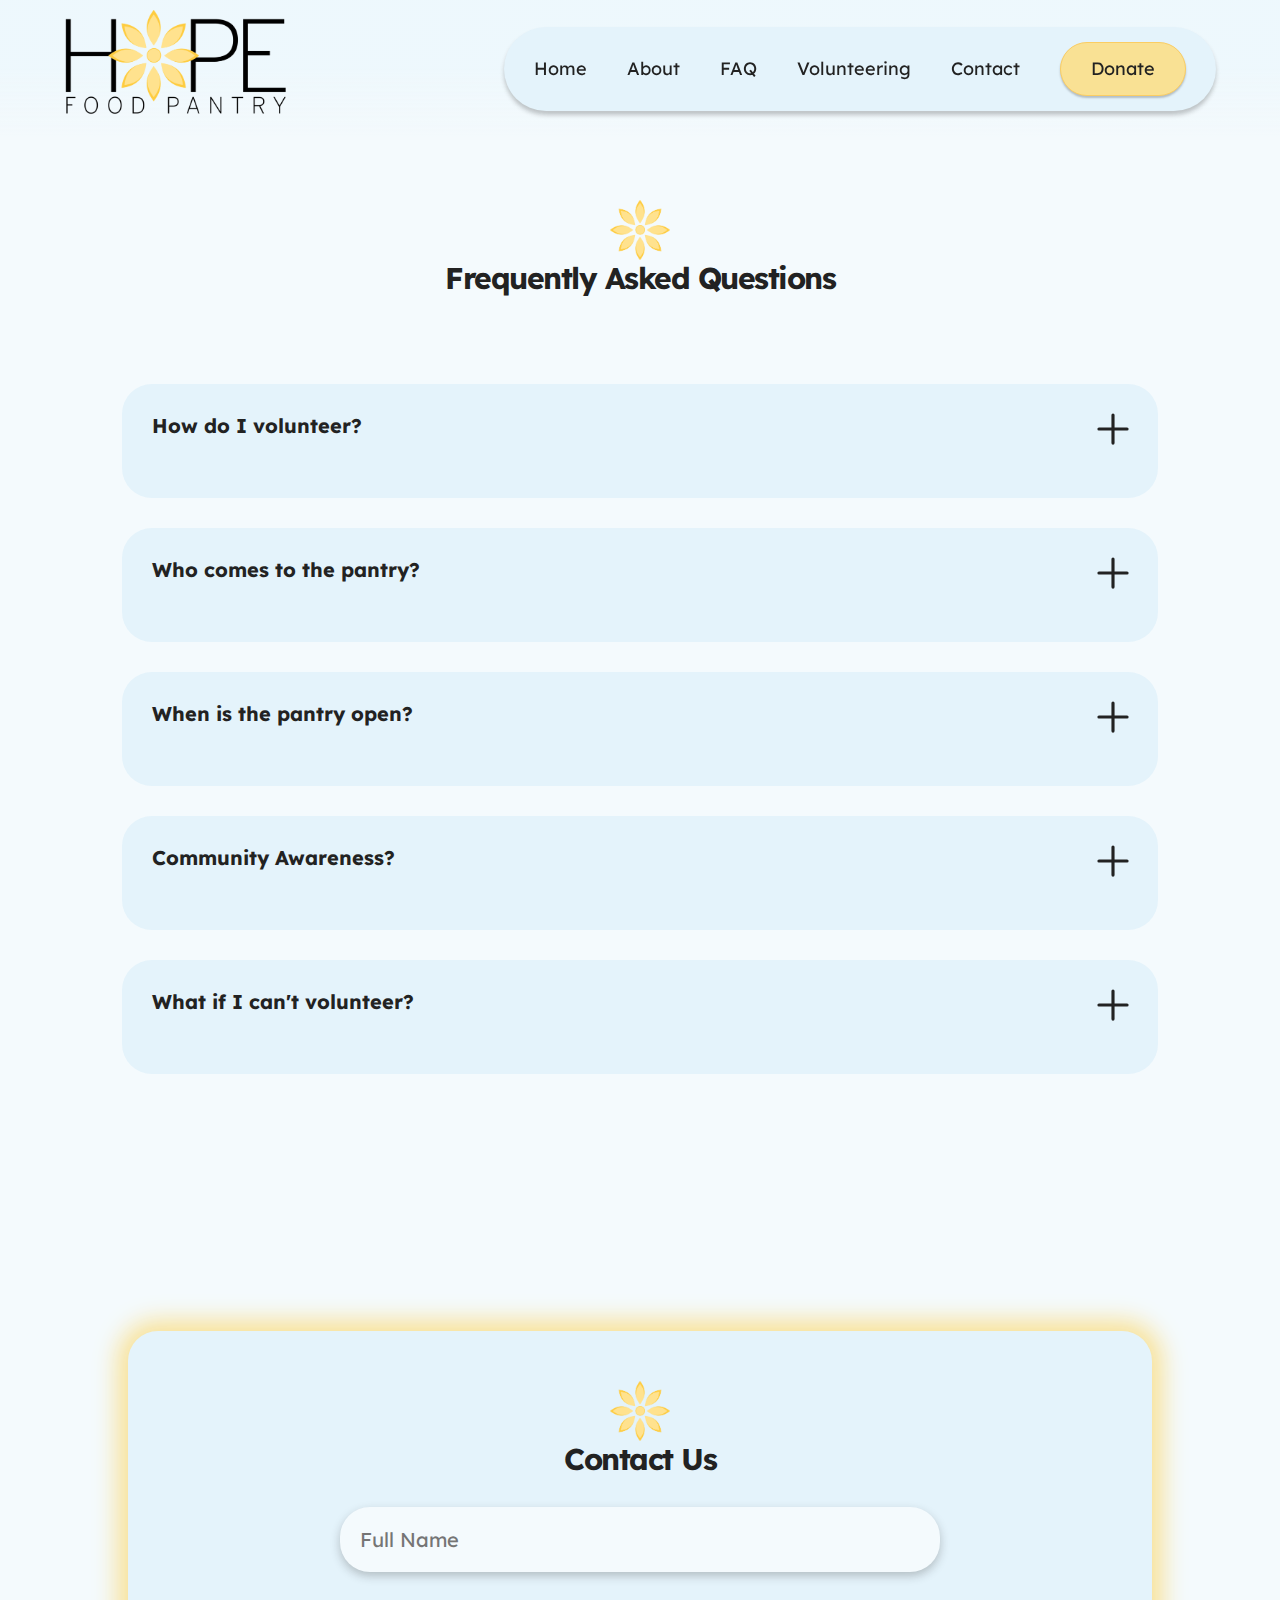
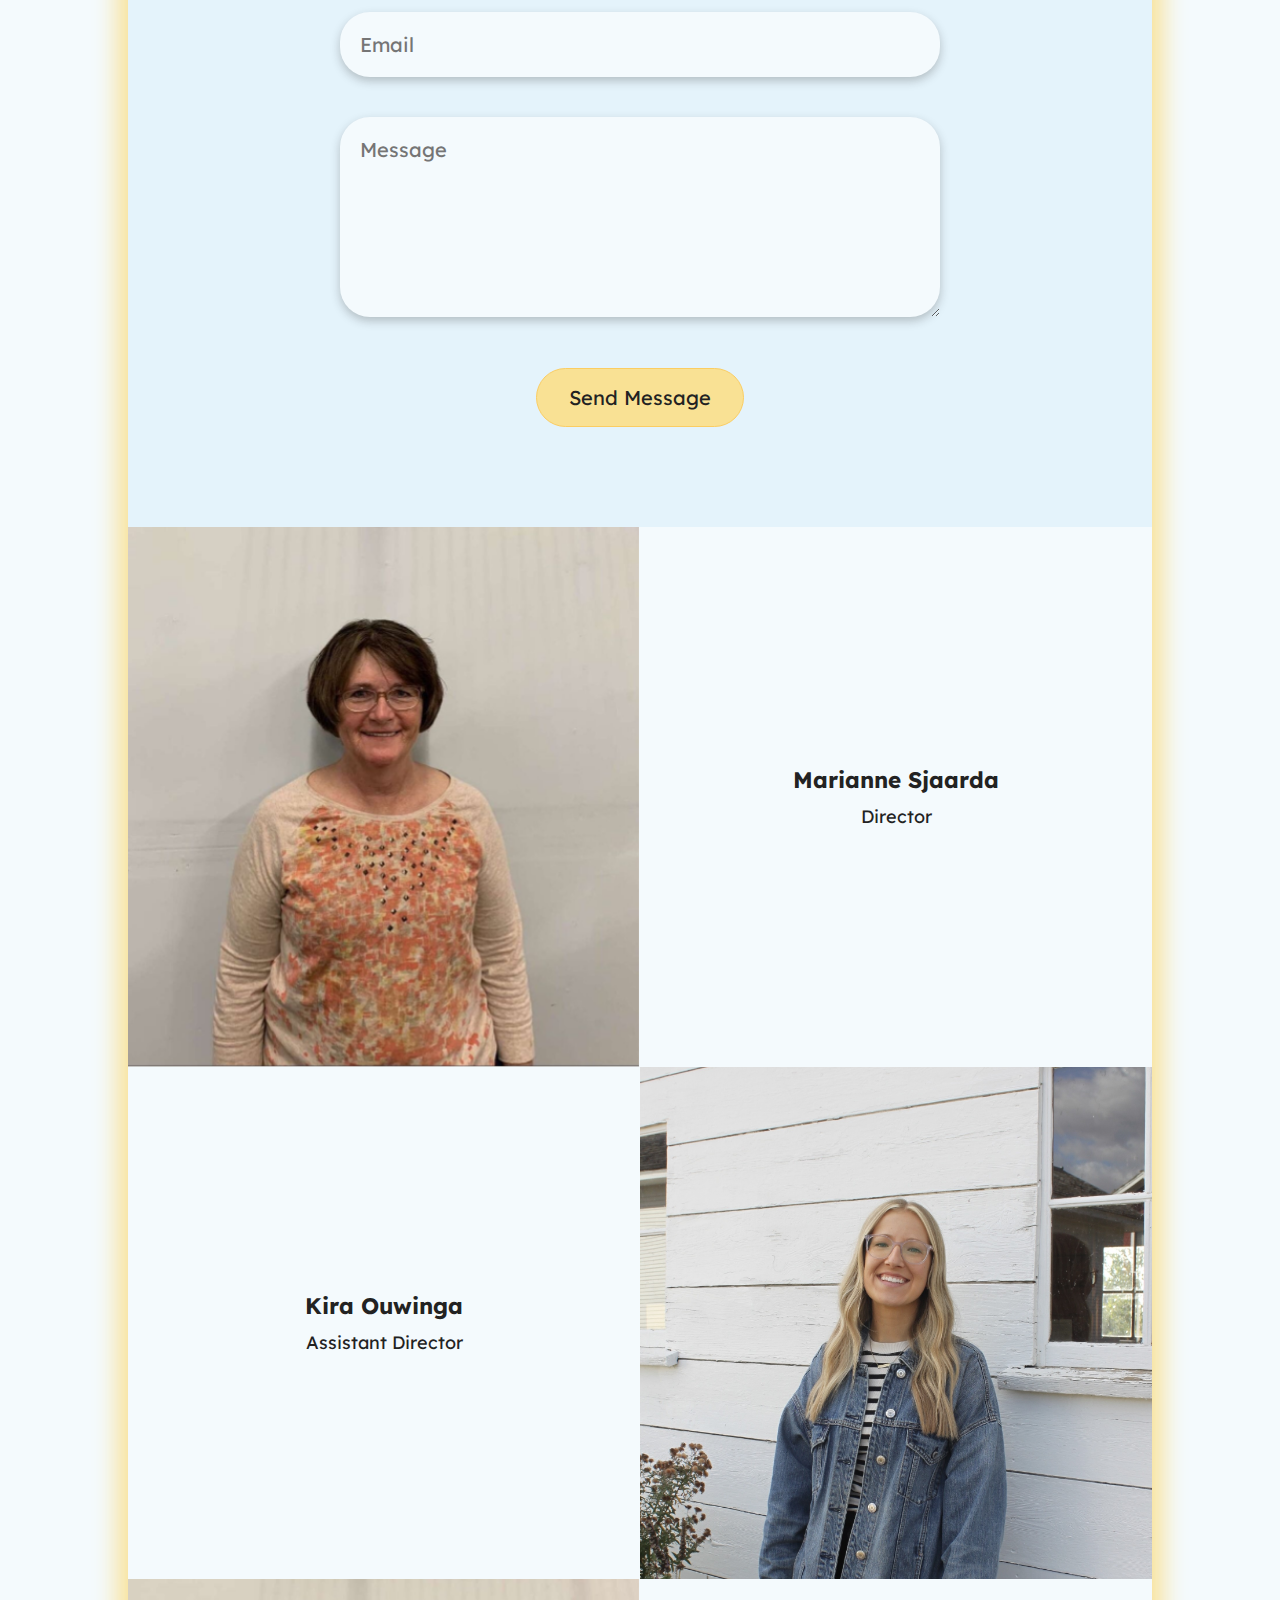
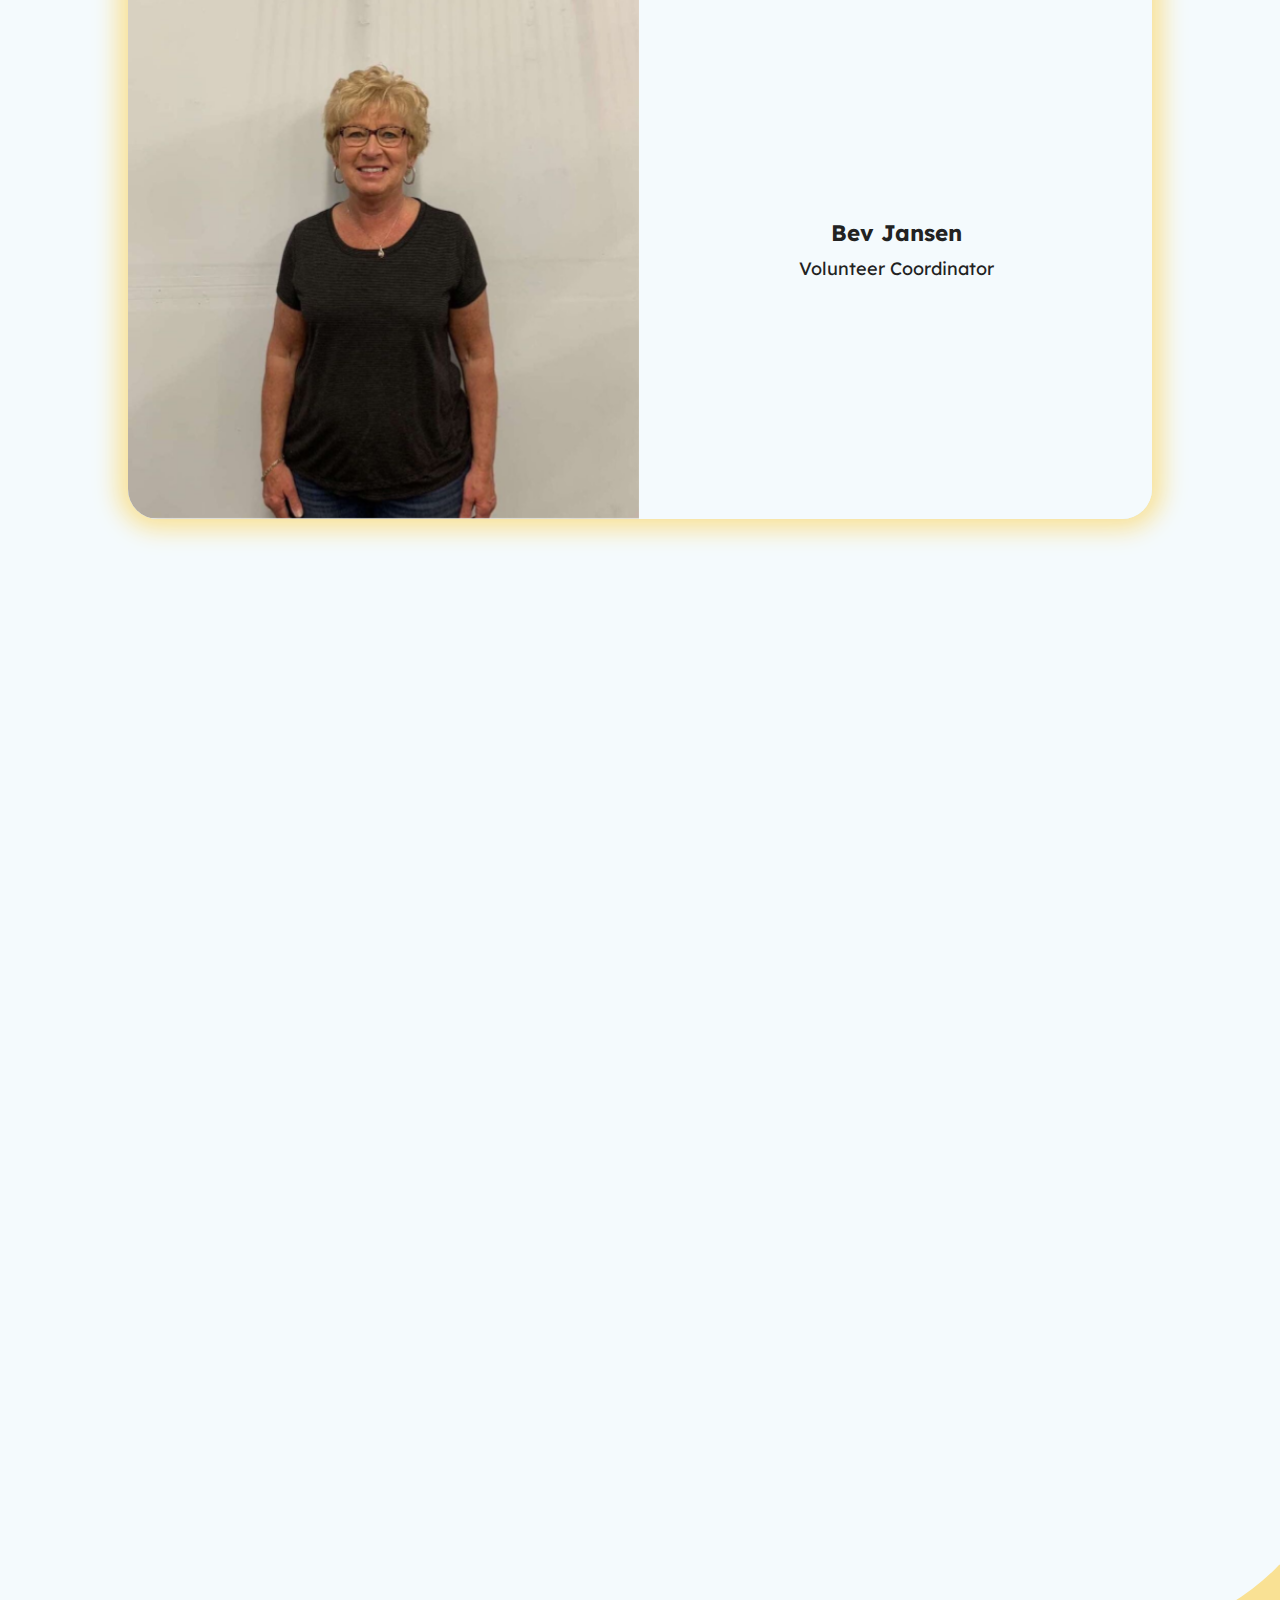
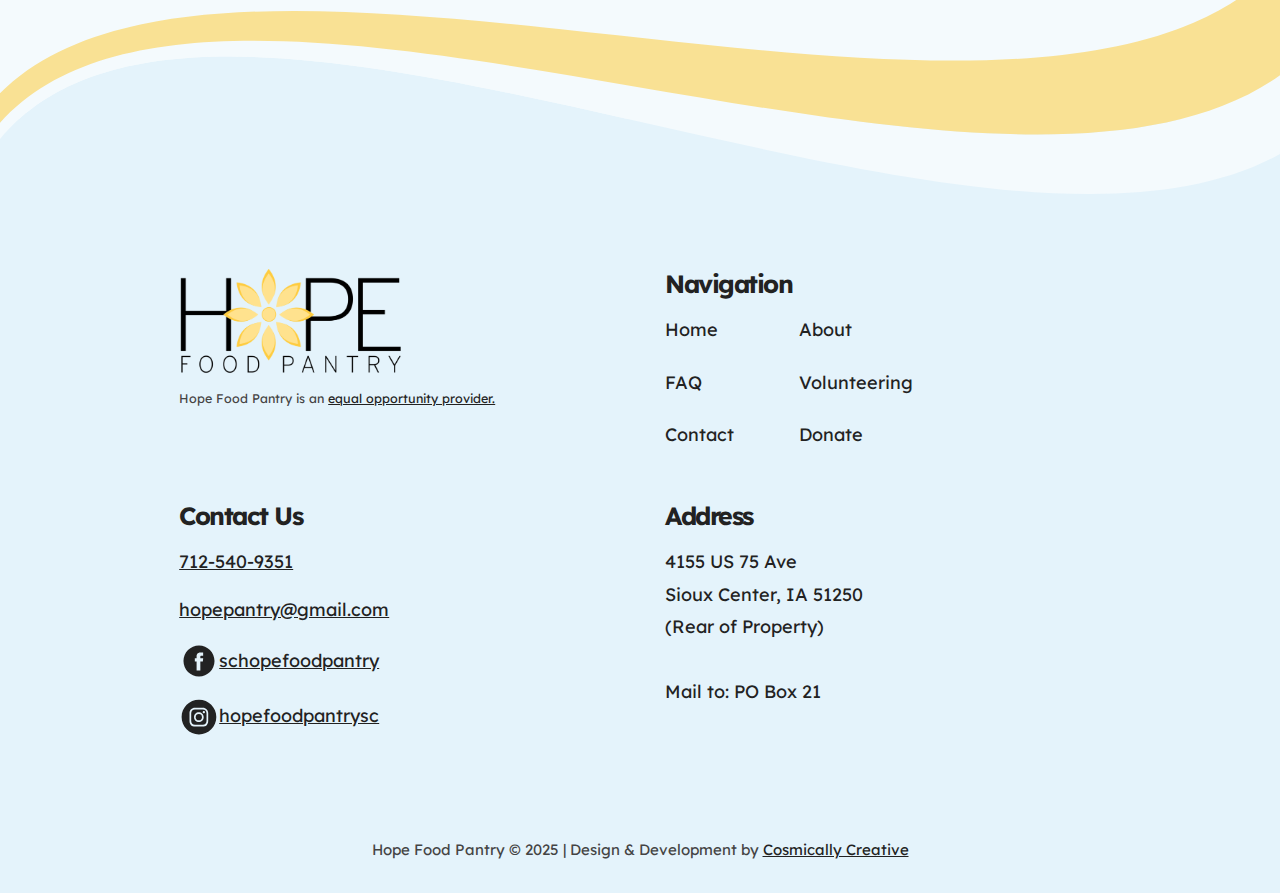
<file: faq.html>
<!DOCTYPE html>
<html lang="en">
  <head>
    <meta charset="UTF-8" />
    <meta name="viewport" content="width=device-width, initial-scale=1.0" />
    <meta
      name="description"
      content="Find answers to common questions about Hope Food Pantry (eligibility, hours, donation options, volunteer opportunities)."
    />

    <link rel="stylesheet" href="css/style-final.css" />
    <link rel="stylesheet" href="css/queries-final.css" />

    <link rel="preconnect" href="https://fonts.googleapis.com" />
    <link rel="preconnect" href="https://fonts.gstatic.com" crossorigin />
    <link
      href="https://fonts.googleapis.com/css2?family=Charm:wght@400;700&family=Lexend:wght@100..900&display=swap"
      rel="stylesheet"
    />

    <link rel="apple-icon" href="img/favicons/favicon-apple.png" />
    <link rel="manifest" href="manifest.webmanifest" />
    <link rel="icon" href="img/favicons/favicon.png" />

    <title>Hope Food Pantry &dash; Restoring Hope in the Community</title>
  </head>
  <body>
    <header class="header">
      <nav class="nav">
        <a href="index.html"
          ><img class="logo" src="img/logo.png" alt="Hope Food Pantry logo"
        /></a>
        <ul class="nav-links">
          <li><a class="main-nav-link" href="index.html">Home</a></li>
          <li><a class="main-nav-link" href="about.html">About</a></li>
          <li><a class="main-nav-link" href="faq.html">FAQ</a></li>
          <li>
            <a class="main-nav-link" href="volunteer.html">Volunteering</a>
          </li>
          <li>
            <a class="main-nav-link" href="#contact">Contact</a>
          </li>
          <li>
            <a class="btn" href="https://donorbox.org/hope-food-pantry-1"
              >Donate</a
            >
          </li>
        </ul>
        <button class="btn-mobile-nav">
          <img
            class="icon-mobile-nav"
            src="img/icons/menu.svg"
            alt="menu icon"
            name="open"
          />
          <img
            class="icon-mobile-nav"
            src="img/icons/close.svg"
            alt="menu icon"
            name="close"
          />
        </button>
      </nav>
    </header>
    <main>
      <section class="faq-section">
        <div class="heading">
          <img class="sunburst" src="/img/sunburst.png" alt="sunburst icon" />
          <h2>Frequently Asked Questions</h2>
        </div>
        <div class="faq-flex">
          <div class="question">
            <button class="btn-faq">
              <img
                src="img/icons/plus.svg"
                alt="button icon to view or minimize FAQ"
              />
            </button>
            <h4>How do I volunteer?</h4>
            <p class="question-text hidden">
              We are always searching for more volunteers to join the community
              of Hope Food Pantry, there are volunteer opportunities open for
              both children and adults. Volunteering is a unique way to help
              restore hope and give back to your community. By signing up for a
              2 hour work shift, you are giving time to uplift the people we
              serve by providing grocery assistance. <br />
              Each Wednesday, fifteen volunteers are needed to provide grocery
              assistance to the weekly shoppers. The first shift, from
              1:15-3:30pm, requires ten volunteers, while the 3:30-5:30pm shift
              only requires five volunteers.
            </p>
          </div>
          <div class="question">
            <button class="btn-faq">
              <img
                src="img/icons/plus.svg"
                alt="button icon to view or minimize FAQ"
              />
            </button>
            <h4>Who comes to the pantry?</h4>
            <p class="question-text hidden">
              Over 2,800 individuals are provided assistance through Hope Food
              Pantry weekly. People in this category are usually struggling with
              unemployment, are victims of domestic violence, and are widows.
            </p>
          </div>
          <div class="question">
            <button class="btn-faq">
              <img
                src="img/icons/plus.svg"
                alt="button icon to view or minimize FAQ"
              />
            </button>
            <h4>When is the pantry open?</h4>
            <p class="question-text hidden">
              Hope Food Pantry is open every Wednesday from 1:30-5:30 located on
              the Talitha Koum Campus in Sioux Center, IA. ​
            </p>
          </div>
          <div class="question">
            <button class="btn-faq">
              <img
                src="img/icons/plus.svg"
                alt="button icon to view or minimize FAQ"
              />
            </button>
            <h4>Community Awareness?</h4>
            <p class="question-text hidden">
              As an organization, we know that the first step to solving this
              problem is acknowledging the needs of our community. Hunger is a
              serious problem that many people in Sioux County face. In order
              for this problem to be fixed, the help of passionate individuals
              who want to see a flourishing community are needed. Our priority
              is to serve the hungry by giving them the proper nutrition they
              need through our grocery services.
            </p>
          </div>
          <div class="question">
            <button class="btn-faq">
              <img
                src="img/icons/plus.svg"
                alt="button icon to view or minimize FAQ"
              />
            </button>
            <h4>What if I can't volunteer?</h4>
            <p class="question-text hidden">
              You can still make an impact by giving a monthly or one-time
              donation that will go towards grocery supplies.
            </p>
          </div>
        </div>
      </section>

      <section class="contact-section" id="contact">
        <div class="contact-grid">
          <div class="contact-roles">
            <div class="contact-person" onclick="">
              <img
                class="contact-photo"
                src="/img/marianne.png"
                alt="picture of Marianne"
              />
              <div class="contact-person-text">
                <p class="person-name">Marianne Sjaarda</p>
                <p>Director</p>
              </div>
            </div>
            <div class="contact-person" onclick="">
              <div class="contact-person-text">
                <p class="person-name">Kira Ouwinga</p>
                <p>Assistant Director</p>
              </div>
              <img
                class="contact-photo"
                src="/img/kira.jpg"
                alt="picture of Kira"
              />
            </div>
            <div class="contact-person" onclick="">
              <img
                class="contact-photo"
                src="/img/bev.png"
                alt="picture of Bev"
              />
              <div class="contact-person-text">
                <p class="person-name">Bev Jansen</p>
                <p>Volunteer Coordinator</p>
              </div>
            </div>
          </div>
          <div class="contact-form-wrapper">
            <div class="heading">
              <img
                class="sunburst"
                src="/img/sunburst.png"
                alt="sunburst icon"
              />
              <h2>Contact Us</h2>
            </div>
            <form
              class="contact-form"
              name="contact"
              action="https://formbold.com/s/3wgn0"
              method="POST"
            >
              <div>
                <label for="full-name"></label>
                <input
                  class="form-field"
                  id="full-name"
                  type="text"
                  placeholder="Full Name"
                  name="name"
                  required
                />
              </div>
              <div>
                <label for="email"></label>
                <input
                  class="form-field"
                  id="email"
                  type="email"
                  placeholder="Email"
                  name="email"
                  required
                />
              </div>
              <div>
                <label for="message"></label>
                <textarea
                  class="form-field form-message"
                  id="message"
                  name="message"
                  placeholder="Message"
                  required
                ></textarea>
              </div>
              <button type="submit" class="btn btn-form">Send Message</button>
            </form>
          </div>
        </div>
      </section>

      <section class="visit-section">
        <div class="heading animate-on-scroll">
          <img class="sunburst" src="/img/sunburst.png" alt="sunburst icon" />
          <h2>Visit Us</h2>
        </div>
        <p class="animate-on-scroll">
          Hope Food Pantry is open every Wednesday from 1:30-5:30 located on the
          Talitha Koum Campus in Sioux Center, IA. ​
        </p>
        <div class="visit-maps">
          <img
            class="animate-on-scroll"
            src="/img/map.png"
            alt="Map showing
          directions to the pantry"
          />
          <img
            class="animate-on-scroll"
            src="/img/directions.jpg"
            alt="Drawing showing how to navigate around the pantry property"
          />
        </div>
      </section>
    </main>

    <footer class="footer">
      <img
        src="img/wave-secondary.svg"
        class="wave wave-secondary"
        alt="decorative wave graphic"
      />
      <nav class="footer-nav">
        <div>
          <a href="index.html"
            ><img class="logo" src="img/logo.png" alt="Hope Food Pantry logo"
          /></a>
          <p class="equal-text">
            Hope Food Pantry is an
            <a
              href="https://www.usda.gov/sites/default/files/documents/ad-475a.pdf"
              target="_blank"
              rel="noopener noreferrer"
            >
              equal opportunity provider.
            </a>
          </p>
        </div>
        <div class="footer-cell">
          <h3>Contact Us</h3>
          <p><a href="tel:+17125409351">712‑540‑9351</a></p>
          <p><a href="mailto:hopepantry@gmail.com">hopepantry@gmail.com</a></p>
          <div class="social-links">
            <a
              href="https://www.facebook.com/schopefoodpantry"
              target="_blank"
              rel="noopener noreferrer"
            >
              <div class="social-flex">
                <img src="/img/icons/facebook.svg" alt="facebook icon" />
                <p>schopefoodpantry</p>
              </div></a
            >
            <a
              href="https://www.instagram.com/hopefoodpantrysc"
              target="_blank"
              rel="noopener noreferrer"
            >
              <div class="social-flex">
                <img src="/img/icons/instagram.svg" alt="instagram icon" />
                <p>hopefoodpantrysc</p>
              </div></a
            >
          </div>
        </div>
        <div class="footer-cell">
          <h3>Address</h3>
          <address>
            <p>
              4155 US 75 Ave <br />Sioux Center, IA 51250 <br />(Rear of
              Property)
            </p>
            <br />
            <p>Mail to: PO Box 21</p>
          </address>
        </div>
        <div class="footer-cell">
          <h3>Navigation</h3>
          <ul class="footer-nav-links">
            <li><a class="main-nav-link" href="index.html">Home</a></li>
            <li><a class="main-nav-link" href="about.html">About</a></li>
            <li><a class="main-nav-link" href="faq.html">FAQ</a></li>
            <li>
              <a class="main-nav-link" href="volunteer.html">Volunteering</a>
            </li>
            <li>
              <a class="main-nav-link" href="#contact">Contact</a>
            </li>
            <li>
              <a
                class="main-nav-link"
                href="https://donorbox.org/hope-food-pantry-1"
                >Donate</a
              >
            </li>
          </ul>
        </div>
      </nav>
      <p class="copyright-text">
        Hope Food Pantry © 2025 | Design & Development by
        <a
          href="https://cosmicallycreative.com"
          target="_blank"
          rel="noopener noreferrer"
        >
          Cosmically Creative
        </a>
      </p>
    </footer>
    <script src="script.js"></script>
  </body>
</html>
</file>
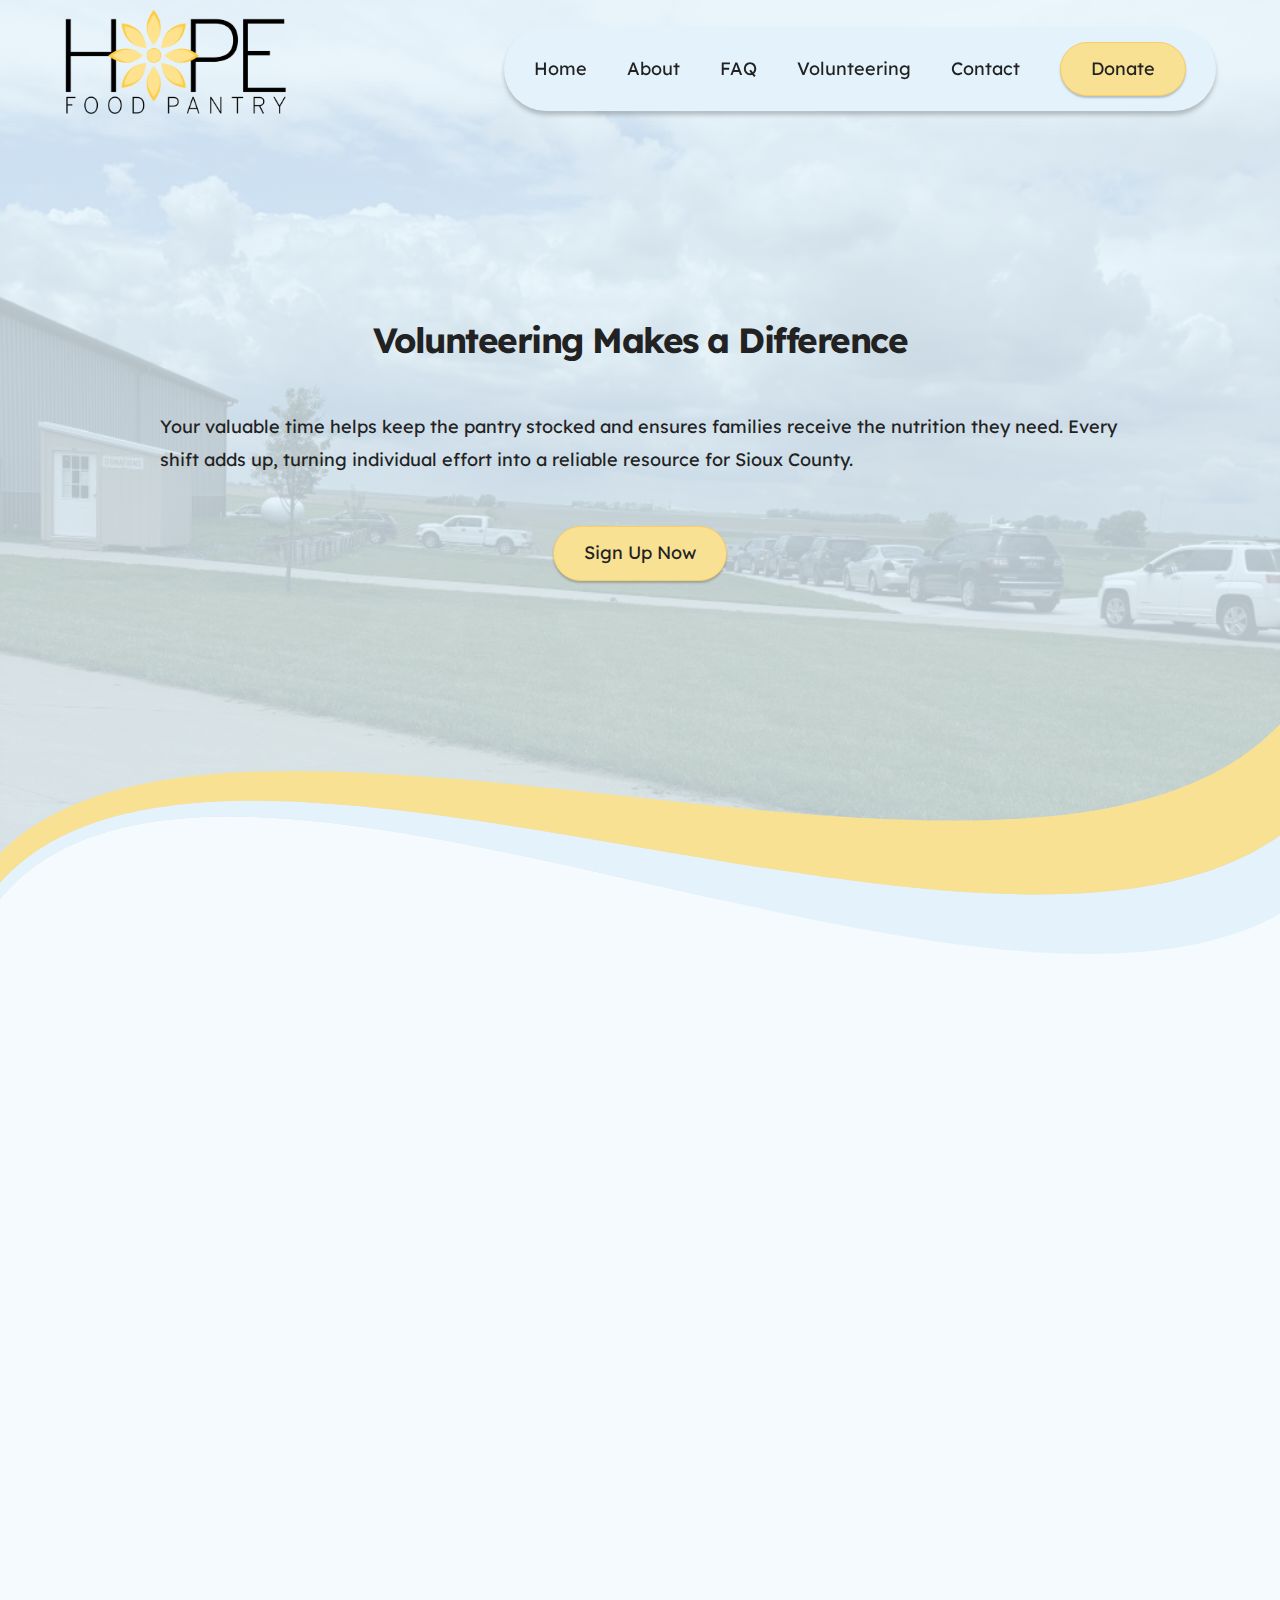
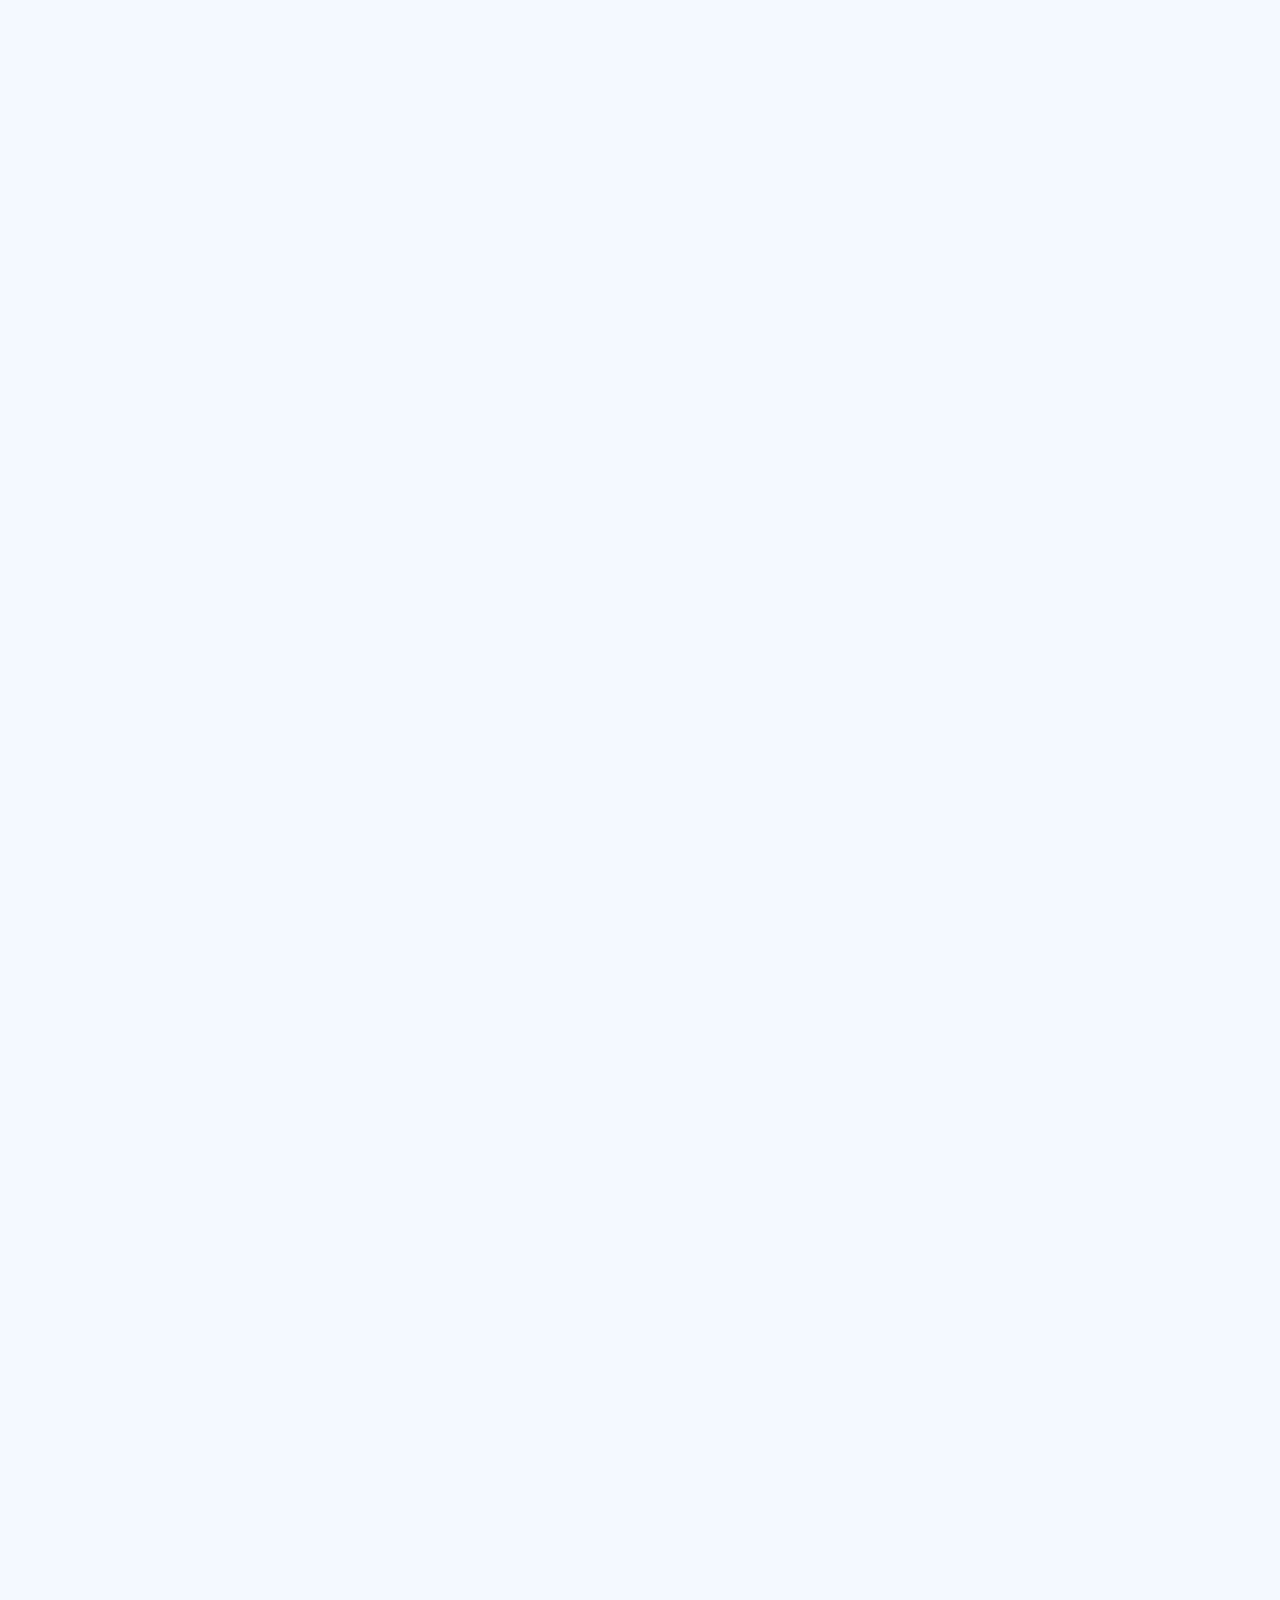
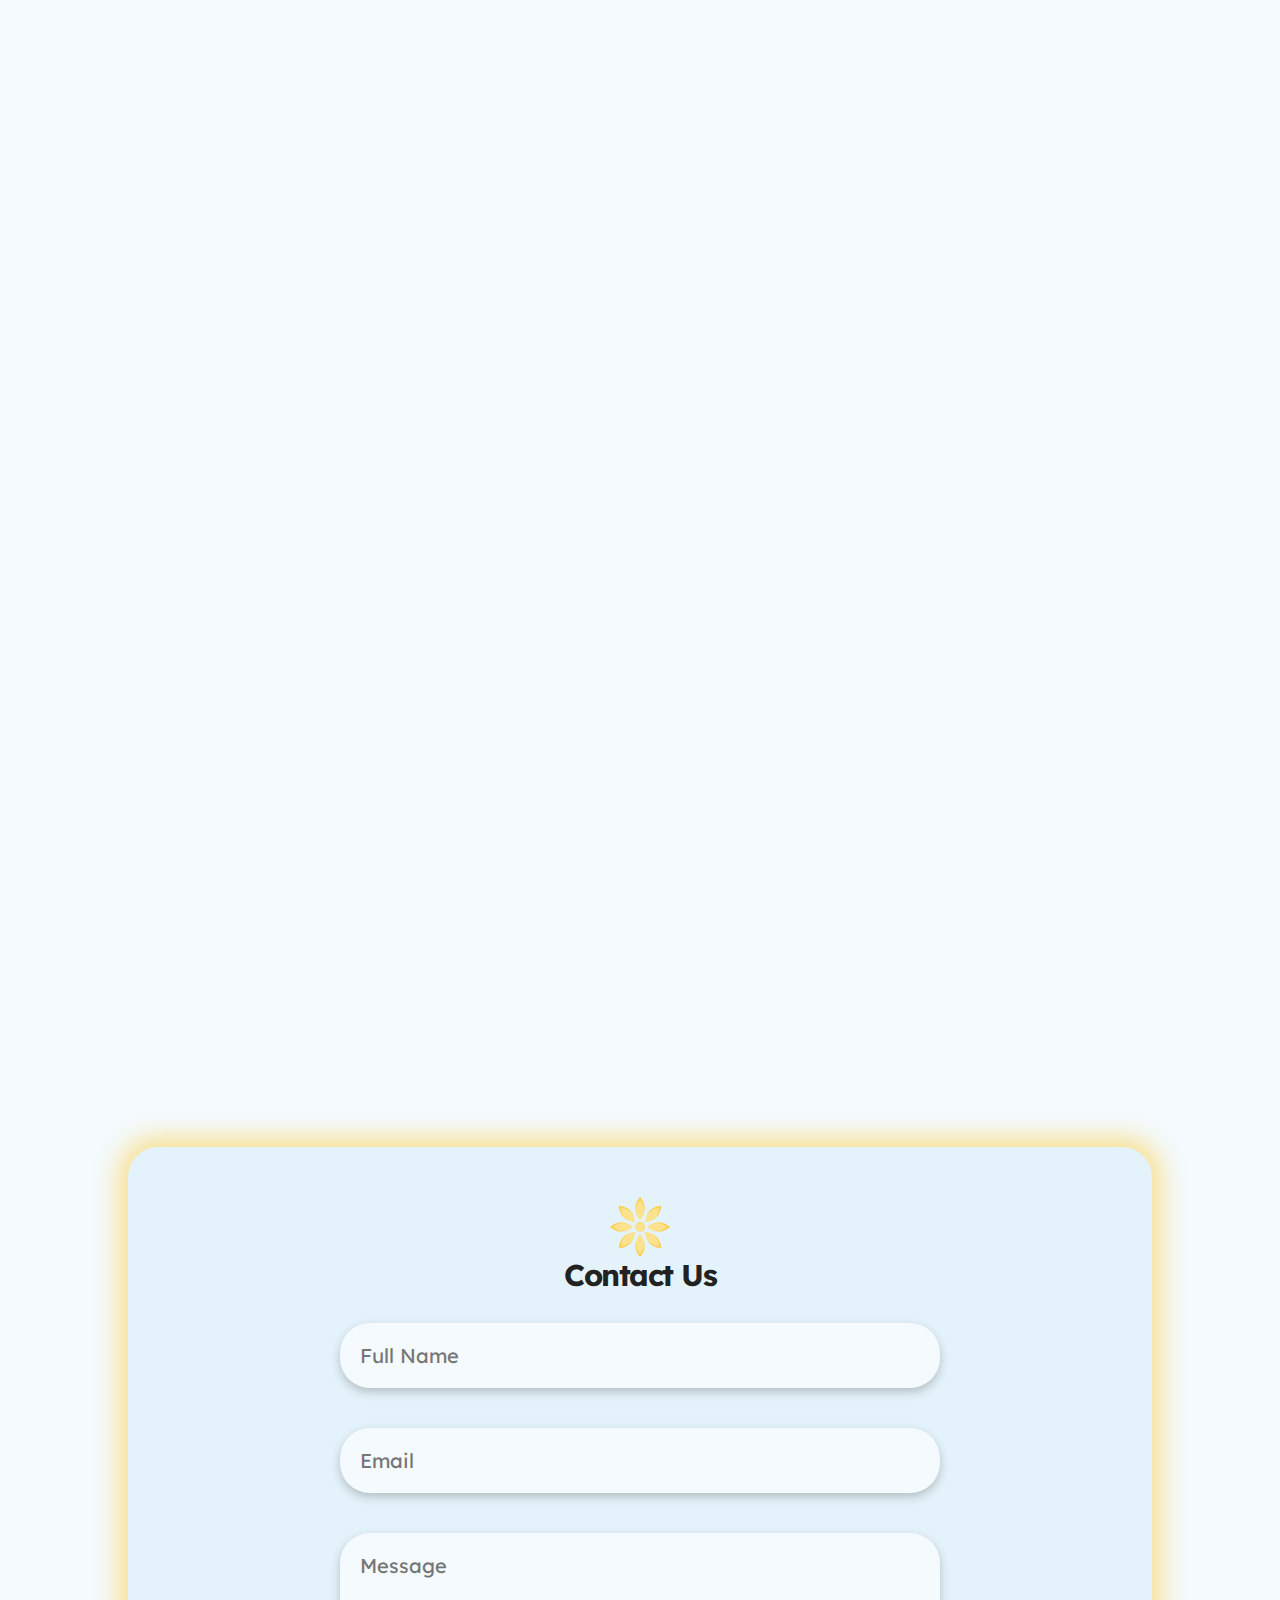
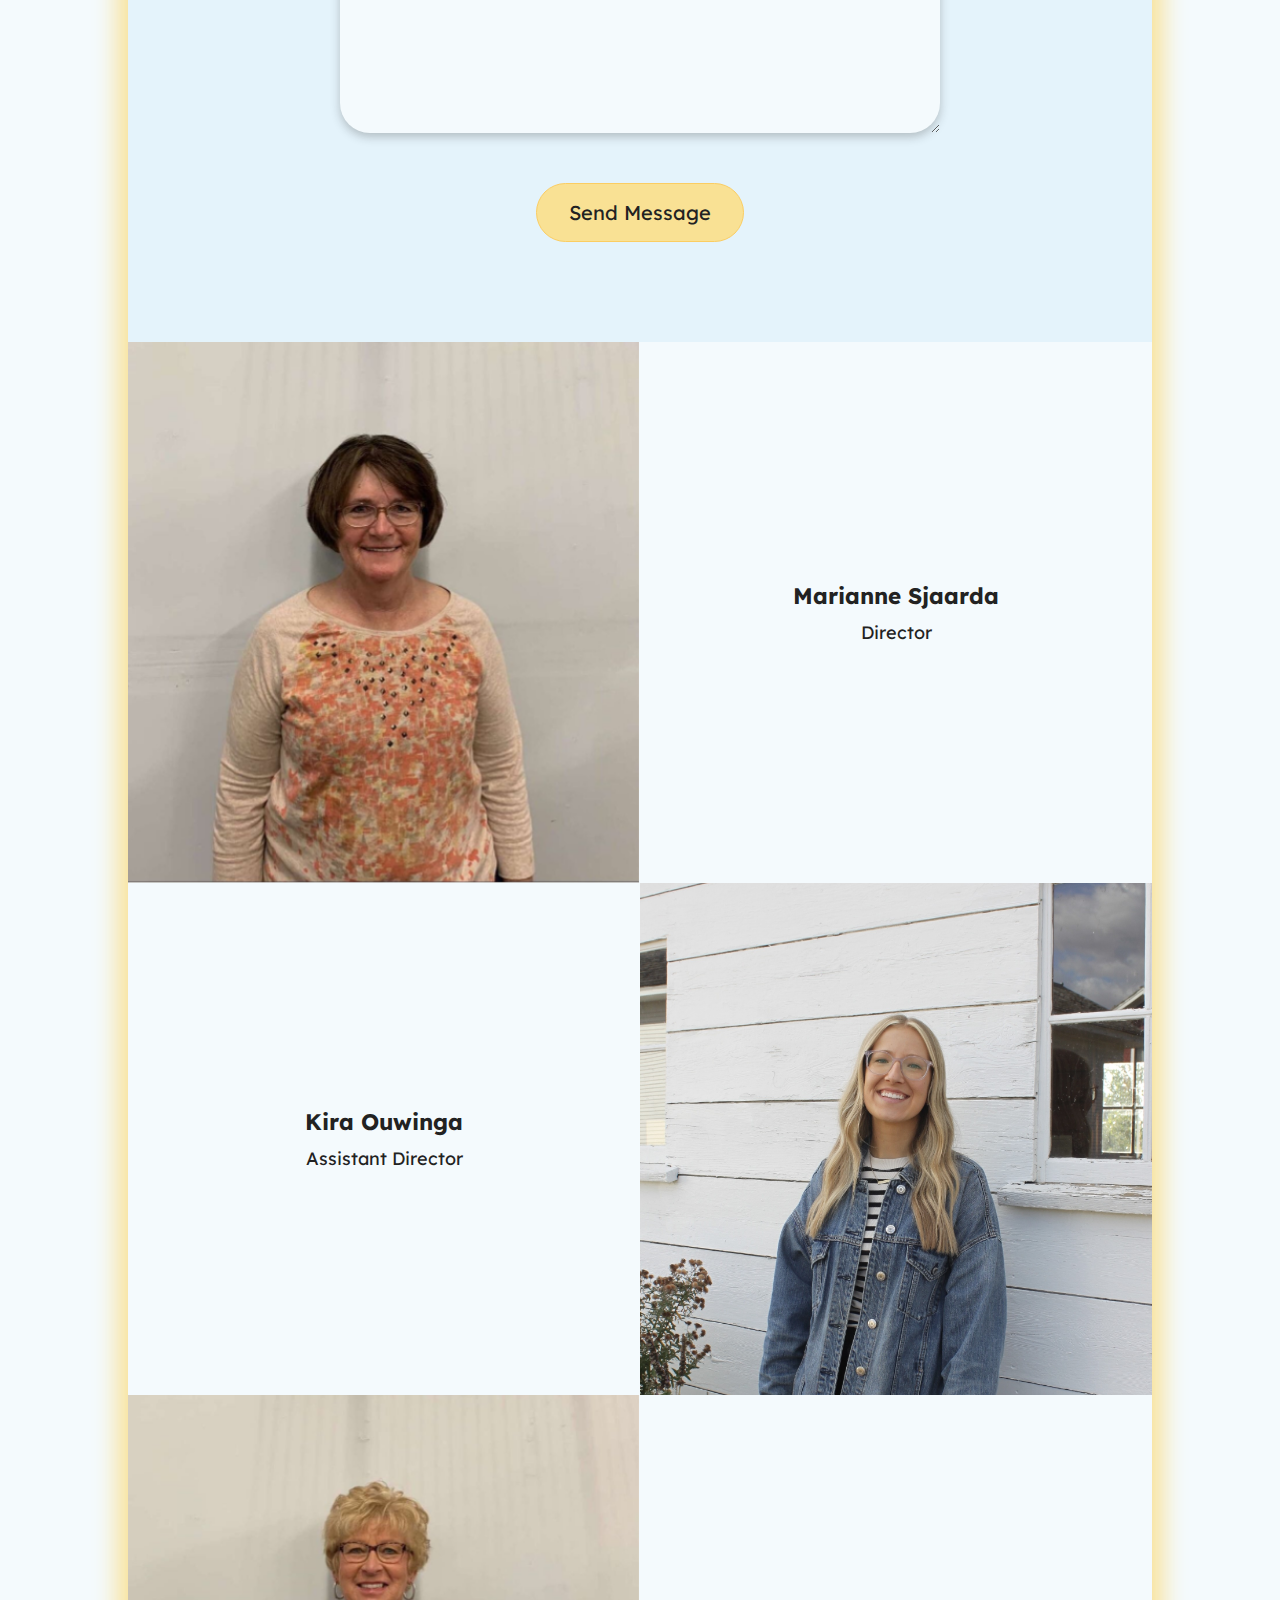
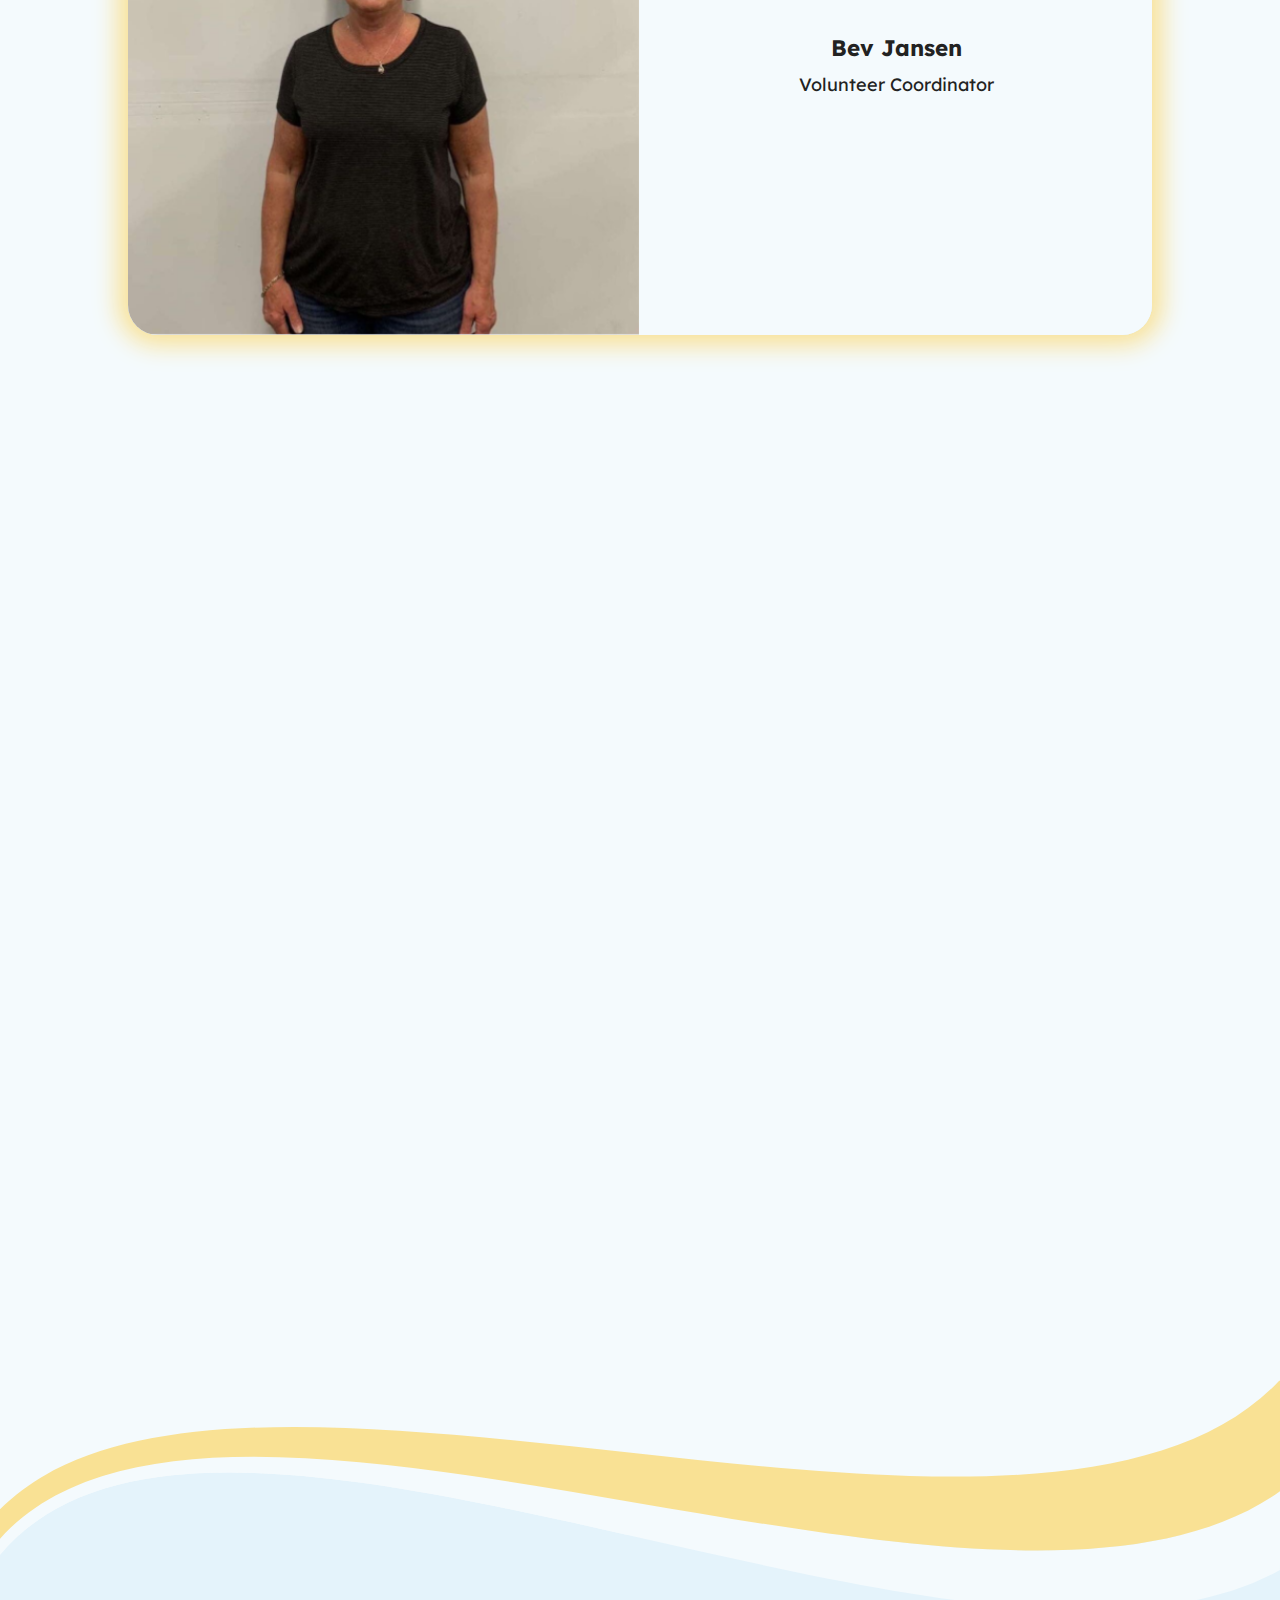
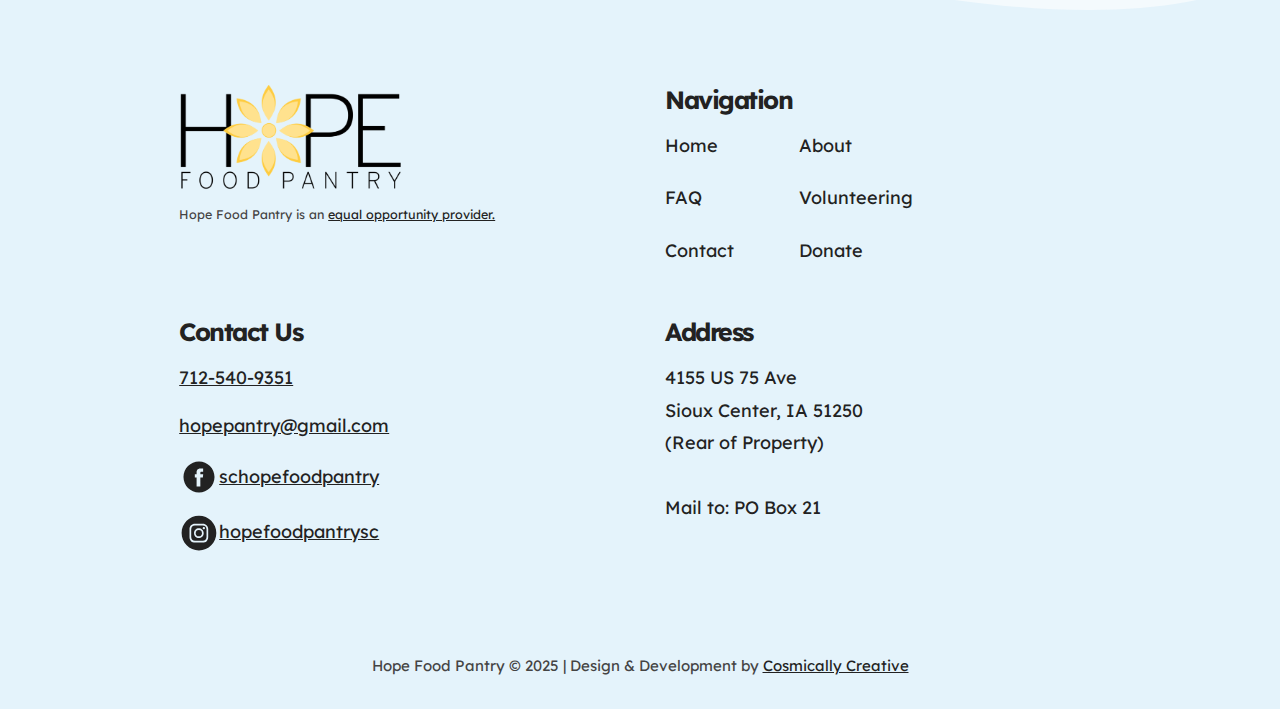
<file: volunteer.html>
<!DOCTYPE html>
<html lang="en">
  <head>
    <meta charset="UTF-8" />
    <meta name="viewport" content="width=device-width, initial-scale=1.0" />
    <meta
      name="description"
      content="Join Hope Food Pantry as a volunteer! Discover flexible opportunities, how to sign up, and how your time helps restore hope and fight hunger in our community."
    />

    <link rel="stylesheet" href="css/style-final.css" />
    <link rel="stylesheet" href="css/queries-final.css" />

    <link rel="preconnect" href="https://fonts.googleapis.com" />
    <link rel="preconnect" href="https://fonts.gstatic.com" crossorigin />
    <link
      href="https://fonts.googleapis.com/css2?family=Charm:wght@400;700&family=Lexend:wght@100..900&display=swap"
      rel="stylesheet"
    />

    <link rel="apple-icon" href="img/favicons/favicon-apple.png" />
    <link rel="manifest" href="manifest.webmanifest" />
    <link rel="icon" href="img/favicons/favicon.png" />

    <title>Hope Food Pantry &dash; Restoring Hope in the Community</title>
  </head>
  <body>
    <header class="header">
      <nav class="nav">
        <a href="index.html"
          ><img class="logo" src="img/logo.png" alt="Hope Food Pantry logo"
        /></a>
        <ul class="nav-links">
          <li><a class="main-nav-link" href="index.html">Home</a></li>
          <li><a class="main-nav-link" href="about.html">About</a></li>
          <li><a class="main-nav-link" href="faq.html">FAQ</a></li>
          <li>
            <a class="main-nav-link" href="volunteer.html">Volunteering</a>
          </li>
          <li><a class="main-nav-link" href="#contact">Contact</a></li>
          <li>
            <a class="btn" href="https://donorbox.org/hope-food-pantry-1"
              >Donate</a
            >
          </li>
        </ul>
        <button class="btn-mobile-nav">
          <img
            class="icon-mobile-nav"
            src="img/icons/menu.svg"
            alt="menu icon"
            name="open"
          />
          <img
            class="icon-mobile-nav"
            src="img/icons/close.svg"
            alt="menu icon"
            name="close"
          />
        </button>
      </nav>
    </header>
    <main>
      <section class="volunteer-hero-section">
        <div class="volunteer-content">
          <h1>Volunteering Makes a Difference</h1>
          <p>
            Your valuable time helps keep the pantry stocked and ensures
            families receive the nutrition they need. Every shift adds up,
            turning individual effort into a reliable resource for Sioux County.
          </p>
          <a
            class="btn"
            href="https://www.signupgenius.com/go/10C0D45ACAC2BA1F85-volunteers#/"
            >Sign Up Now</a
          >
        </div>
        <img src="img/wave.svg" class="wave" alt="decorative wave graphic" />
      </section>

      <section class="volunteer-roles-section">
        <div class="heading left-align animate-on-scroll">
          <img class="sunburst" src="/img/sunburst.png" alt="sunburst icon" />
          <h2>Roles & Opportunities</h2>
        </div>
        <p class="header-sub-text left-align animate-on-scroll">
          When you arrive, staff will tell you the tasks you will be doing based
          on the need for that day. <br />Assigned roles might include:
        </p>
        <ul class="volunteer-roles animate-on-scroll">
          <div class="role-box left-align">
            <img
              class="sunburst-small"
              src="/img/sunburst.png"
              alt="sunburst icon"
            />
            <li class="role">Putting food items into boxes from the shelf.</li>
          </div>
          <div class="role-box left-align">
            <img
              class="sunburst-small"
              src="/img/sunburst.png"
              alt="sunburst icon"
            />
            <li class="role">
              Loading meat, dairy, and bread boxes into the boxes.
            </li>
          </div>
          <div class="role-box left-align">
            <img
              class="sunburst-small"
              src="/img/sunburst.png"
              alt="sunburst icon"
            />
            <li class="role">
              Taking boxes out to the car to load into vehicles.
            </li>
          </div>
          <div class="role-box left-align">
            <img
              class="sunburst-small"
              src="/img/sunburst.png"
              alt="sunburst icon"
            />
            <li class="role">
              Bilingual volunteers will be greeting those who drive through,
              entering barcodes, and ensuring the proper items are given to each
              person who comes through.
            </li>
          </div>
        </ul>
      </section>

      <section class="volunteer-reasons-section">
        <div class="heading animate-on-scroll">
          <img class="sunburst" src="/img/sunburst.png" alt="sunburst icon" />
          <h2>Why you should volunteer</h2>
        </div>
        <div class="volunteer-cards">
          <article class="volunteer-card animate-on-scroll">
            <h4>
              Volunteering... <br />
              connects you to the community.
            </h4>
            <p>
              When you volunteer at the food pantry, you have the chance to
              directly interact with the people you are serving. You get to walk
              alongside people facing difficult situations and encourage them.
              Volunteering gives you the opportunity to meet people from many
              walks of life, and it shows you that there truly is a need in
              Sioux County.
            </p>
            <div class="step-number-wrapper number-left">
              <span class="step-number">1</span>
            </div>
          </article>
          <article class="volunteer-card animate-on-scroll-delay">
            <h4>
              Volunteering... <br />
              allows you to use your skills in a productive way.
            </h4>
            <p>
              Everyone has been blessed with their own unique gifts and talents,
              and they can be put to use by volunteering at the food pantry.
              Some people are great at getting to know guests and encouraging
              them while others have the physical ability to carry heavy boxes
              of food to stock the shelves. Everyone can use their skills to
              serve others.
            </p>
            <div class="step-number-wrapper number-left">
              <span class="step-number">2</span>
            </div>
          </article>
          <article class="volunteer-card animate-on-scroll">
            <h4>
              Volunteering... <br />
              provides a sense of purpose.
            </h4>
            <p>
              Volunteering regularly gives you a servant’s heart and allows you
              to find joy in serving those in need in the community. When you
              help out at a local nonprofit, you see needs in the community, and
              you have the desire to help. Giving your time and energy allows
              you to make a difference in the lives of many people.
            </p>
            <div class="step-number-wrapper number-left">
              <span class="step-number">3</span>
            </div>
          </article>
          <article class="volunteer-card animate-on-scroll-delay">
            <h4>
              Volunteering... <br />
              helps you stay physically healthy.
            </h4>
            <p>
              When you volunteer at the food pantry, you are always moving.
              Whether you are walking through the aisles with a guest, stocking
              shelves, or preparing carts for the next guest, there is always
              something to do. Health benefits associated with being active
              include lowered blood pressure and reduced risk for heart attacks.
            </p>
            <div class="step-number-wrapper number-left">
              <span class="step-number">4</span>
            </div>
          </article>
          <article class="volunteer-card animate-on-scroll">
            <h4>
              Volunteering... <br />
              helps counteract the effects of stress, anger, and anxiety.
            </h4>
            <p>
              Simply put, volunteering makes you feel good! Life can be busy but
              taking the time to slow down and serve refreshes the soul. Studies
              have shown that helping others releases hormones in the brain that
              make you feel happy.
            </p>
            <div class="step-number-wrapper number-left">
              <span class="step-number">5</span>
            </div>
          </article>
          <article class="volunteer-card animate-on-scroll-delay">
            <h4>
              Volunteering... <br />
              reflects God's love and purpose for you.
            </h4>
            <p>
              When you serve others at the food pantry, you become a living
              expression of the compassion and generosity that God calls
              believers to embody. By meeting the physical needs of neighbors,
              you echo the biblical principle that caring for the hungry and the
              vulnerable is a direct way of honoring God as stated in
              Matthew 25:35‑40.
            </p>
            <div class="step-number-wrapper number-left">
              <span class="step-number">6</span>
            </div>
          </article>
        </div>
      </section>

      <section class="contact-section" id="contact">
        <div class="contact-grid">
          <div class="contact-roles">
            <div class="contact-person" onclick="">
              <img
                class="contact-photo"
                src="/img/marianne.png"
                alt="picture of Marianne"
              />
              <div class="contact-person-text">
                <p class="person-name">Marianne Sjaarda</p>
                <p>Director</p>
              </div>
            </div>
            <div class="contact-person" onclick="">
              <div class="contact-person-text">
                <p class="person-name">Kira Ouwinga</p>
                <p>Assistant Director</p>
              </div>
              <img
                class="contact-photo"
                src="/img/kira.jpg"
                alt="picture of Kira"
              />
            </div>
            <div class="contact-person" onclick="">
              <img
                class="contact-photo"
                src="/img/bev.png"
                alt="picture of Bev"
              />
              <div class="contact-person-text">
                <p class="person-name">Bev Jansen</p>
                <p>Volunteer Coordinator</p>
              </div>
            </div>
          </div>
          <div class="contact-form-wrapper">
            <div class="heading">
              <img
                class="sunburst"
                src="/img/sunburst.png"
                alt="sunburst icon"
              />
              <h2>Contact Us</h2>
            </div>
            <form
              class="contact-form"
              name="contact"
              action="https://formbold.com/s/3wgn0"
              method="POST"
            >
              <div>
                <label for="full-name"></label>
                <input
                  class="form-field"
                  id="full-name"
                  type="text"
                  placeholder="Full Name"
                  name="name"
                  required
                />
              </div>
              <div>
                <label for="email"></label>
                <input
                  class="form-field"
                  id="email"
                  type="email"
                  placeholder="Email"
                  name="email"
                  required
                />
              </div>
              <div>
                <label for="message"></label>
                <textarea
                  class="form-field form-message"
                  id="message"
                  name="message"
                  placeholder="Message"
                  required
                ></textarea>
              </div>
              <button type="submit" class="btn btn-form">Send Message</button>
            </form>
          </div>
        </div>
      </section>

      <section class="visit-section">
        <div class="heading animate-on-scroll">
          <img class="sunburst" src="/img/sunburst.png" alt="sunburst icon" />
          <h2>Visit Us</h2>
        </div>
        <p class="animate-on-scroll">
          Hope Food Pantry is open every Wednesday from 1:30-5:30 located on the
          Talitha Koum Campus in Sioux Center, IA. ​
        </p>
        <div class="visit-maps">
          <img
            class="animate-on-scroll"
            src="/img/map.png"
            alt="Map showing
          directions to the pantry"
          />
          <img
            class="animate-on-scroll"
            src="/img/directions.jpg"
            alt="Drawing showing how to navigate around the pantry property"
          />
        </div>
      </section>
    </main>

    <footer class="footer">
      <img
        src="img/wave-secondary.svg"
        class="wave wave-secondary"
        alt="decorative wave graphic"
      />
      <nav class="footer-nav">
        <div>
          <a href="index.html"
            ><img class="logo" src="img/logo.png" alt="Hope Food Pantry logo"
          /></a>
          <p class="equal-text">
            Hope Food Pantry is an
            <a
              href="https://www.usda.gov/sites/default/files/documents/ad-475a.pdf"
              target="_blank"
              rel="noopener noreferrer"
            >
              equal opportunity provider.
            </a>
          </p>
        </div>
        <div class="footer-cell">
          <h3>Contact Us</h3>
          <p><a href="tel:+17125409351">712‑540‑9351</a></p>
          <p><a href="mailto:hopepantry@gmail.com">hopepantry@gmail.com</a></p>
          <div class="social-links">
            <a
              href="https://www.facebook.com/schopefoodpantry"
              target="_blank"
              rel="noopener noreferrer"
            >
              <div class="social-flex">
                <img src="/img/icons/facebook.svg" alt="facebook icon" />
                <p>schopefoodpantry</p>
              </div></a
            >
            <a
              href="https://www.instagram.com/hopefoodpantrysc"
              target="_blank"
              rel="noopener noreferrer"
            >
              <div class="social-flex">
                <img src="/img/icons/instagram.svg" alt="instagram icon" />
                <p>hopefoodpantrysc</p>
              </div></a
            >
          </div>
        </div>
        <div class="footer-cell">
          <h3>Address</h3>
          <address>
            <p>
              4155 US 75 Ave <br />Sioux Center, IA 51250 <br />(Rear of
              Property)
            </p>
            <br />
            <p>Mail to: PO Box 21</p>
          </address>
        </div>
        <div class="footer-cell">
          <h3>Navigation</h3>
          <ul class="footer-nav-links">
            <li><a class="main-nav-link" href="index.html">Home</a></li>
            <li><a class="main-nav-link" href="about.html">About</a></li>
            <li><a class="main-nav-link" href="faq.html">FAQ</a></li>
            <li>
              <a class="main-nav-link" href="volunteer.html">Volunteering</a>
            </li>
            <li><a class="main-nav-link" href="#contact">Contact</a></li>
            <li>
              <a
                class="main-nav-link"
                href="https://donorbox.org/hope-food-pantry-1"
                >Donate</a
              >
            </li>
          </ul>
        </div>
      </nav>
      <p class="copyright-text">
        Hope Food Pantry © 2025 | Design & Development by
        <a
          href="https://cosmicallycreative.com"
          target="_blank"
          rel="noopener noreferrer"
        >
          Cosmically Creative
        </a>
      </p>
    </footer>
    <script src="script.js"></script>
  </body>
</html>
</file>
<file: css/style-final.css>
* {
  padding: 0;
  margin: 0;
  box-sizing: border-box;
}

html {
  font-size: 62.5%;
  scroll-behavior: smooth;
  overflow-x: hidden;
}

body {
  font-family: "Lexend", sans-serif;
  font-weight: 400;
  color: #222;
  background-color: #f4fafd;
  font-size: 1.8rem;
  overflow-x: hidden;
  line-height: 1.8;
}

h1,
h2,
h3 {
  line-height: 1.2;
  letter-spacing: -1.5px;
}

h1 {
  font-size: 5rem;
}

h2 {
  font-size: 4rem;
}

h3 {
  font-size: 3rem;
}

h4 {
  font-size: 2.5rem;
  letter-spacing: -1;
  line-height: 1.2;
}

cite {
  font-style: normal;
}

.header {
  position: relative;
}

.nav {
  left: 0;
  position: fixed;
  z-index: 999;
  padding-left: 5%;
  padding-right: 5%;
  padding-top: 1rem;
  padding-bottom: 1rem;
  display: flex;
  width: 100%;
  justify-content: space-between;
  align-items: center;
  background: linear-gradient(
    to bottom,
    rgb(236, 247, 252, 0.75) 0%,
    rgb(236, 247, 252, 0.75) 50%,
    transparent 100%
  );
}

.btn-mobile-nav {
  border: none;
  background: none;
  cursor: pointer;
  display: none;
}

.icon-mobile-nav {
  height: 5rem;
  width: 5rem;
}

.icon-mobile-nav[name="close"] {
  display: none;
}

.main-nav-link.nav-btn:link,
.nav-btn:visited {
  transition: all 0.3s;
}

.main-nav-link.nav-btn:hover,
.nav-btn:active {
  transform: scale(1.3);
}

.nav-links {
  list-style: none;
  display: flex;
  gap: 5rem;
  background-color: #e4f3fb;
  padding: 1.5rem 3rem;
  border-radius: 5rem;
  box-shadow: 0px 4px 4px 0px #22222240;
  justify-content: center;
  align-items: center;
}

.logo {
  max-width: 23rem;
  transition: all 0.5s;
}

.logo:hover {
  transform: scale(1.1);
}

.main-nav-link:link,
.main-nav-link:visited {
  display: inline-block;
  text-decoration: none;
  color: #222;
  transition: all 0.3s;
}

.main-nav-link:hover,
.main-nav-link:active {
  text-decoration: none;
  transform: scale(1.1);
  color: #444;
}

.btn:link,
.btn:visited {
  display: inline-flex;
  text-decoration: none;
  color: #222;
  background-color: #f9e194;
  border-radius: 5rem;
  padding: 1rem 3rem;
  border: 1px solid #fbcd62;
  box-shadow: 0px 2px 2px 0px #22222240;
  transition: all 0.3s;
  overflow: hidden;
  position: relative;
  z-index: 0;
}

.btn:before {
  content: "";
  position: absolute;
  top: 0;
  left: -100%;
  width: 100%;
  height: 100%;
  background-color: rgb(250, 231, 169);
  transition: left 0.3s;
  z-index: -1;
}

.btn:hover:before {
  left: 0;
}

.btn:hover,
.btn:active {
  text-decoration: none;
  position: relative;
  transform: scale(1.1);
}

.btn-alt:link,
.btn-alt:visited {
  text-decoration: none;
  color: #222;
  border-radius: 5rem;
  padding: 1rem 2rem;
  box-shadow: 0px 2px 2px 0px #22222240;
  transition: all 0.3s;
  overflow: hidden;
  position: relative;
  z-index: 0;
  display: inline-flex;
  align-items: center;
  background-color: #e4f3fb;
  border: 1px solid #b6c2c9;
  margin-left: 5rem;
  gap: 1rem;
  z-index: 997;
}

.btn-alt:before {
  content: "";
  position: absolute;
  top: 0;
  left: -100%;
  width: 100%;
  height: 100%;
  background-color: #ecf7fc;
  transition: left 0.3s;
  z-index: -1;
}

.btn-alt:hover:before {
  left: 0;
}

.btn-alt:hover,
.btn-alt:active {
  text-decoration: none;
  position: relative;
  transform: scale(1.1);
}

.hero-section {
  position: relative;
  height: 100vh;
  display: grid;
  grid-template-columns: 1fr 1fr;
  justify-content: center;
  align-items: center;
  background-image: linear-gradient(rgba(228, 243, 251, 0.8)),
    url(/img/drone-img.jpeg);
  background-size: cover;
}

.hero-content {
  display: flex;
  flex-direction: column;
  gap: 3rem;
  padding-left: 20%;
}

.hero-content p {
  margin-bottom: 2rem;
}

.hero-image {
  position: absolute;
  right: 0;
  bottom: 0;
  background-image: url(/img/hero-img.svg);
  background-size: cover;
  align-self: end;
  width: 50%;
}

.wave {
  position: absolute;
  width: 100%;
  bottom: -6%;
}

.how-to-help-section {
  padding: 20rem 0 10rem 0;
}

.heading {
  display: flex;
  flex-direction: column;
  width: fit-content;
  align-items: center;
  margin-bottom: 3rem;
}

.sunburst {
  width: 6rem;
  transition: all 0.5s;
}

.sunburst-small {
  width: 2rem;
  height: 2rem;
}

.sunburst:hover {
  transform: scale(1.15);
}

.header-sub-text {
  width: 50%;
}

.left-align {
  padding-left: 10%;
}

.center {
  margin: 0 auto;
}

.sub-heading {
  display: flex;
  gap: 1rem;
  align-items: center;
  justify-content: center;
  padding: 3rem 0 3rem;
  position: relative;
}

.sub-heading-yellow {
  background-color: #f9e194;
}

.how-to-help-grid {
  display: grid;
  grid-template-columns: 1fr 1fr 1fr;
  align-items: center;
  padding: 0 10%;
  gap: 4rem;
  margin-top: 12rem;
  margin-bottom: 12rem;
}

.how-to-help-card {
  display: grid;
  grid-template-columns: 1fr;
  grid-template-rows: 1fr 2fr 1fr;
  box-shadow: 0px 4px 10px 0px #22222240;
  border-radius: 3rem;
  overflow: hidden;
  min-height: 100%;
}

.how-to-help-text {
  padding: 3rem 3rem;
  align-self: center;
}

/* .blur {
  position: absolute;
  z-index: -1;
  height: 8rem;
} */

.icon {
  width: 3rem;
}

.btn-card:link,
.btn-card:visited {
  display: inline-flex;
  align-items: center;
  gap: 2rem;
  background-color: #e4f3fb;
  padding: 0 3rem;
  color: #222;
  transition: all 0.3s;
  font-weight: 700;
  text-decoration: none;
  font-size: 2.5rem;
  overflow: hidden;
  position: relative;
  z-index: 0;
}

.btn-card:before {
  content: "";
  position: absolute;
  top: 0;
  left: -100%;
  width: 100%;
  height: 100%;
  background-color: #ecf7fc;
  transition: left 0.3s;
  z-index: -1;
}

.btn-card:hover:before {
  left: 0;
}

.btn-card:hover,
.btn-card:active {
  position: relative;
}

.verse {
  display: block;
  text-align: center;
  font-family: "Charm", sans-serif;
  color: #444;
  transition: all 0.3s;
}

.verse:hover {
  transform: scale(1.05) translateY(-1rem);
}

.guest-section {
  padding: 20rem 0 20rem 0;
  background-color: #e4f3fb;
  display: flex;
  flex-direction: column;
  justify-content: center;
  align-items: center;
}

.guest-grid {
  display: grid;
  grid-template-columns: 1fr 1fr;
  margin-top: 15rem;
  margin-bottom: 10rem;
  gap: 10rem;
}

.guest-text {
  display: flex;
  flex-direction: column;
  gap: 3rem;
  max-width: 50rem;
  justify-self: center;
  justify-content: center;
}

.guest-text a {
  color: #222;
}

.guest-text a:hover {
  color: #444;
}

.guest-img-wrapper {
  display: flex;
  justify-content: center;
  align-items: center;
  /* overflow: hidden; */
  justify-self: center;
  border-radius: 2rem;
  position: relative;
}

.guest-img {
  border-radius: 2rem;
  border: 3px solid #f9e194;
}

.step-number-wrapper {
  display: flex;
  justify-content: center;
  align-items: center;
  background-color: #f4fafd;
  border: 3px solid #b6c2c9;
  border-radius: 100%;
  align-self: center;
  position: absolute;
  top: -2rem;
  right: -2rem;
  width: 7rem;
  height: 7rem;
}

.number-left {
  top: -2rem;
  left: -2rem;
}

.step-number {
  font-size: 5rem;
  color: #f9e194;
  font-weight: 700;
}

.testimonial-section {
  display: grid;
  padding: 0 0 25rem;
  grid-template-columns: 1fr 1fr;
  justify-content: center;
  align-items: center;
  background-color: #e4f3fb;
  position: relative;
}

.testimonials {
  background-color: #e4f3fb;
  display: flex;
  flex-direction: column;
  gap: 5rem;
  padding-left: 10%;
  padding-bottom: 10rem;
}

.testimonial-card {
  background-color: #f4fafd;
  padding: 2rem;
  border-radius: 3rem;
  max-width: 80%;
  position: relative;
  box-shadow: 0px 4px 10px 0px #22222240;
}

.testimonial-image-wrapper {
  display: flex;
  flex-direction: column;
  justify-content: center;
  align-items: center;
  gap: 5rem;
  position: relative;
}

.testimonial-img {
  overflow: hidden;
  width: 80rem; /* height: 100%; */
  border-radius: 50%;
  box-shadow: 0px 0px 25px 10px #f9e194;
  position: relative;
  display: flex;
  justify-content: center;
  align-items: center;
}

.testimonial-img img {
  width: 100%;
}

.testimonial-text {
  display: flex;
  justify-content: center;
  align-items: end;
  position: absolute;
  top: 5rem;
  right: 50%;
  transform: translate(50%, -50%);
  background-color: #ecf7fc;
  width: 100%;
  height: 15%;
  padding: 2rem;
  font-weight: 700;
  font-size: 2.5rem;
}

.wave-rotate {
  transform: scaleX(-1);
  bottom: -3%;
}

.quote-icon {
  position: absolute;
  top: -3rem;
  left: -2rem;
  height: 5rem;
}

.quote-icon-bottom-right {
  position: absolute;
  bottom: -3rem;
  right: -2rem;
  height: 5rem;
  transform: rotate(180deg);
}

.right-align {
  margin-left: 10%;
}

/* Gallery Section */

.gallery-section {
  display: flex;
  justify-content: center;
  align-items: center;
  padding: 15rem 0 15rem;
}

.gallery-grid {
  display: grid;
  grid-template-columns: repeat(6, 1fr);
  gap: 2rem;
}

.gallery-section img {
  width: 100%;
  transition: all 0.3s;
}

.gallery-section img:hover {
  transform: scale(1.1);
}

.gallery-img-wrapper {
  overflow: hidden;
}

/* Contact Section */

.contact-section {
  display: flex;
  justify-content: center;
  padding: 10rem 0 20rem;
}

.contact-grid {
  display: grid;
  grid-template-columns: 1fr 1fr;
  background-color: #e4f3fb;
  border-radius: 3rem;
  overflow: hidden;
  box-shadow: 0px 0px 25px 10px #f9e194;
  max-width: 80%;
}

.contact-person {
  display: grid;
  grid-template-columns: 1fr 1fr;
  justify-content: center;
  background-color: #f4fafd;
  transition: all 0.4s;
  overflow: visible;
  position: relative;
}

.contact-person:hover {
  background-color: #f9e194;
  box-shadow: 0px 0px 2.5rem 1rem #f9e194;
  z-index: 15;
}

/* .contact-person:hover::before {
  content: "";
  position: absolute;
  inset: 0;
  border-radius: inherit;
  box-shadow: inset 0 0 2.5rem 1rem #f9e194;
  pointer-events: none;
} */

.contact-photo {
  width: 100%;
  height: 100%;
}

.contact-person-text {
  display: flex;
  flex-direction: column;
  justify-content: center;
  align-items: center;
}

.person-name {
  font-size: 3rem;
  font-weight: 700;
}

.contact-form-wrapper {
  display: flex;
  flex-direction: column;
  justify-content: center;
  align-items: center;
}

.contact-form {
  display: flex;
  flex-direction: column;
  align-items: start;
  gap: 4rem;
  align-self: center;
  justify-self: center;
}

.form-field {
  border-radius: 3rem;
  padding: 2rem;
  background-color: #f4fafd;
  color: #222;
  width: 50rem;
  border: none;
  box-shadow: 0px 4px 10px 0px #22222240;
  font-family: "Lexend", sans-serif;
  font-size: 2rem;
}

.form-message {
  min-height: 20rem;
}

.btn-form {
  background-color: #f9e194;
  color: #222;
  display: inline-block;
  text-decoration: none;
  font-family: "Lexend", sans-serif;
  font-size: 2rem;
  border-radius: 100px;
  padding: 1.6rem 3.2rem;
  transition: all 0.3s;
  width: fit-content;
  height: fit-content;
  cursor: pointer;
  align-self: center;
  border: 1px solid #fbcd62;
  overflow: hidden;
}

/* Visit Section */
.visit-section {
  display: flex;
  flex-direction: column;
  align-items: center;
  padding: 10rem 5% 0;
  min-height: 130rem;
}

.visit-maps {
  display: flex;
  gap: 5rem;
  margin-top: 7rem;
  padding: 3rem;
  max-height: 70rem;
  width: 100%;
  justify-content: center;
}

.visit-maps img {
  border-radius: 3rem;
  box-shadow: 0px 4px 4px 0px #22222240;
}

/* Footer */
.footer {
  display: flex;
  flex-direction: column;
  justify-content: center;
  align-items: center;
  gap: 10rem;
  background-color: #e4f3fb;
  padding: 25rem 5% 3rem;
  position: relative;
}

.footer-nav {
  display: grid;
  grid-template-columns: repeat(4, 1fr);
  width: 100%;
  justify-items: center;
  align-items: start;
}

.footer-nav-links {
  list-style: none;
  display: grid;
  grid-template-columns: 1fr 1fr;
  gap: 2rem;
  justify-content: center;
  align-items: start;
}

.footer-cell {
  display: flex;
  flex-direction: column;
  gap: 1.5rem;
}

.equal-text {
  font-size: 1.25rem;
  color: #444;
}

.copyright-text {
  font-size: 1.5rem;
  color: #444;
}

.footer a:link,
.footer a:active,
.footer a:visited {
  color: #222;
  transition: all 0.3s;
}

.footer a:hover {
  color: #444;
}

.wave-secondary {
  top: -40%;
}

address {
  font-style: normal;
}

.social-links {
  display: flex;
  flex-direction: column;
  justify-content: center;
  gap: 1.5rem;
}

.social-links img {
  width: 4rem;
  transition: all 0.3s;
}

.social-links img:hover {
  filter: invert(25%) sepia(5%) saturate(19%) hue-rotate(314deg) brightness(95%)
    contrast(89%);
}

.social-flex {
  display: flex;
  align-items: center;
}

/* VOLUNTEER PAGE */

.volunteer-hero-section {
  position: relative;
  height: 100vh;
  display: flex;
  justify-content: center;
  align-items: center;
  background-image: linear-gradient(rgba(228, 243, 251, 0.8)),
    url(/img/drivethru-bg.jpg);
  background-size: cover;
  background-position: center;
}

.volunteer-content {
  display: flex;
  flex-direction: column;
  gap: 5rem;
  justify-content: center;
  align-items: center;
  max-width: 50%;
}

.volunteer-roles-section {
  padding: 10rem 0 10rem;
}

.volunteer-roles {
  margin-top: 5rem;
  list-style: none;
  width: 100%;
}

.role-box {
  display: flex;
  width: 100%;
  align-items: center;
  gap: 1rem;
  transition: all 0.3s;
  max-width: 95%;
}

.role {
  padding-top: 3rem;
  width: 100%;
}

.role-box:hover {
  background-color: #e4f3fb;
  transform: scale(1.01);
  font-weight: 600;
}

.role:last-child {
  padding-bottom: 3rem;
}

.volunteer-reasons-section {
  display: flex;
  flex-direction: column;
  justify-content: center;
  align-items: center;
  padding: 10rem 5% 10rem;
}

.volunteer-cards {
  display: grid;
  grid-template-columns: repeat(2, 1fr);
  justify-content: center;
  align-items: center;
  margin-top: 10rem;
  gap: 9rem;
  align-items: start;
  padding: 0 5rem 0;
}

.volunteer-card {
  display: flex;
  flex-direction: column;
  gap: 3rem;
  width: 100%;
  height: 100%;
  background-color: #e4f3fb;
  border-radius: 3rem;
  padding: 4rem;
  position: relative;
  box-shadow: 0px 4px 4px 0px #22222240;
}

/* ABOUT PAGE */
.about-hero-section {
  height: 100vh;
  display: grid;
  grid-template-columns: 1fr 1fr;
  justify-content: center;
  align-items: center;
}

.about-hero-section h1 {
  text-align: center;
}

.about-accordion {
  display: flex;
  justify-content: flex-end;
}

.about-number {
  display: flex;
  background-color: #e4f3fb;
  font-size: 10rem;
  height: 100vh;
  font-weight: 700;
  align-items: flex-end;
  width: 100%;
  padding: 5rem 5rem 15rem;
}

.about-accordion-text {
  display: flex;
  flex-direction: column;
  justify-content: center;
  align-items: center;
  gap: 5rem;
  padding: 5rem;
  opacity: 1;
  transition: all 0.5s;
  position: absolute;
  top: 50%;
  left: 50%;
  transform: translate(-50%, -50%);
  border-radius: 2rem;
  width: 100%;
}

.darker {
  background-color: #cddbe2;
}

.darkest {
  background-color: #b6c2c9;
}

.about-accordion-slide {
  display: flex;
  max-height: 100vh;
  font-size: 0%;
  position: relative;
  cursor: pointer;
  flex-grow: 1;
  flex-shrink: 1;
  flex-basis: 0;
  min-width: 0;
  transition: all 0.5s ease;
  overflow: hidden;
}

.about-accordion-slide:hover {
  flex-grow: 5;
  font-size: 1.75rem;
}

.about-accordion-slide:hover .accordion-text {
  opacity: 1;
  pointer-events: auto;
}

.about-accordion-slide:hover .about-sunburst {
  opacity: 1;
  pointer-events: auto;
}

.about-verse {
  font-family: "Charm", sans-serif;
  text-align: center;
  max-width: 100%;
}

.about-sunburst {
  position: absolute;
  top: 0;
  left: 50%;
  transform: translate(-50%, -50%);
  width: 6rem;
  height: 6rem;
  opacity: 0;
  pointer-events: none;
  transition: opacity 0.5s ease;
}

/* .about-hero-section .wave {
  bottom: -12%;
} */

.meet-the-team-section {
  display: flex;
  flex-direction: column;
  align-items: center;
  padding: 25rem 0 10rem;
  background: linear-gradient(to bottom, #e4f3fb 0, #e4f3fb 75%, #f4fafd 100%);
  gap: 5rem;
}

.meet-the-team {
  display: flex;
  flex-direction: column;
  align-items: center;
  gap: 5rem;
  max-width: 70%;
  border-radius: 5rem;
  background-color: #f4fafd;
  padding: 5rem;
  box-shadow: 0px 4px 4px 0px #22222240;
  margin-bottom: 10rem;
}

.group-photo {
  width: 100%;
  border-radius: 5rem;
}

.mission-grid {
  display: grid;
  grid-template-columns: 1fr 1fr;
  gap: 10rem;
  padding: 5rem;
  max-width: 80%;
}

.about-cta {
  display: flex;
  flex-direction: column;
  justify-content: center;
  align-items: center;
  background-color: #f4fafd;
  padding: 5rem;
  box-shadow: 0px 4px 4px 0px #22222240;
  border-radius: 3rem;
  max-width: 60%;
  gap: 3rem;
}

.equal-text {
  font-size: 1.25rem;
  color: #444;
}

/* FAQ PAGE */
.faq-section {
  display: flex;
  flex-direction: column;
  align-items: center;
  padding: 20rem 5% 10rem;
}

.faq-flex {
  display: flex;
  flex-direction: column;
  gap: 3rem;
  padding-top: 5rem;
  padding: 5%;
}

.question {
  display: flex;
  flex-direction: column;
  background-color: #e4f3fb;
  padding: 3rem;
  border-radius: 3rem;
  gap: 3rem;
  position: relative;
}

.question-text {
  overflow: hidden;
  max-height: 100vh;
  transition: max-height 0.5s, opacity 0.5s;
  opacity: 1;
}

.question-icon {
  width: 10rem;
  height: 10rem;
}

.btn-faq {
  background-color: transparent;
  border: none;
  cursor: pointer;
  position: absolute;
  top: 2rem;
  right: 2rem;
  width: 5rem;
  height: 5rem;
}

.hidden {
  max-height: 0;
  opacity: 0;
  padding: 0;
  margin: 0;
}

.faq-form {
  background-color: #e4f3fb;
  border-radius: 3rem;
  padding: 5rem;
  width: 80%;
}

/* Animations */

.animate-on-scroll {
  opacity: 0;
  transform: translateY(3rem);
  transition-property: opacity, transform;
  transition-duration: 0.5s;
  transition-timing-function: ease;
  transition-delay: 0s;
}

.animate-on-scroll.visible {
  opacity: 1;
  transform: translateY(0);
}

.animate-on-scroll-delay {
  opacity: 0;
  transform: translateY(3rem);
  transition-property: opacity, transform;
  transition-duration: 0.5s;
  transition-timing-function: ease;
  transition-delay: 0.2s;
}

.animate-on-scroll-delay.visible {
  opacity: 1;
  transform: translateY(0);
}
</file>
<file: css/queries-final.css>
/* 1600px and below */
@media (max-width: 100em) {
  .left-align {
    padding-left: 10%;
  }

  .hero-content {
    padding-left: 10%;
  }

  .how-to-help-grid {
    padding: 0 5%;
  }

  .testimonial-img {
    width: 60rem;
  }

  .testimonial-card {
    max-width: 90%;
  }

  .testimonial-text {
    top: 4rem;
    height: 20%;
  }

  .about-hero-section h1 {
    display: block;
    padding: 5%;
  }

  .meet-the-team {
    max-width: 90%;
  }

  .mission-grid {
    max-width: 80%;
    padding: 0;
    grid-template-columns: 1fr;
    gap: 5rem;
  }

  .contact-grid {
    max-width: 80%;
  }

  .visit-maps {
    max-height: 50rem;
  }

  .visit-section {
    min-height: 100rem;
  }

  .footer {
    padding: 5rem 5% 3rem;
  }

  .footer-nav {
    grid-template-columns: 1fr 1fr;
    justify-items: start;
    gap: 5rem;
    margin-top: 10rem;
    width: 70%;
  }

  .footer-nav > :nth-child(4) {
    grid-column: 2 / 3;
    grid-row: 1 / 2;
  }

  .volunteer-content {
    max-width: 75%;
  }

  .header-sub-text {
    width: 90%;
  }

  .volunteer-cards {
    grid-template-columns: 1fr;
  }

  .wave-secondary {
    top: -20%;
  }
}

/* 1360px and below */

@media (max-width: 85em) {
  h1 {
    font-size: 3.5rem;
  }
  h2 {
    font-size: 3rem;
  }
  h3 {
    font-size: 2.5rem;
  }
  h4 {
    font-size: 2rem;
  }

  .nav-links {
    gap: 4rem;
  }

  .how-to-help-section {
    display: flex;
    flex-direction: column;
  }

  .how-to-help-grid {
    grid-template-columns: 1fr;
    max-width: 80%;
    align-self: center;
  }

  .guest-img {
    max-width: 35rem;
  }

  .guest-grid {
    gap: 6rem;
  }

  .testimonial-section {
    grid-template-columns: 1fr;
  }

  .testimonial-card {
    max-width: 80%;
    align-self: center;
  }

  .testimonials {
    padding-left: 0;
    /* align-items: center; */
  }

  .right-align {
    margin-left: 0;
  }

  .quote-icon {
    height: 3rem;
    top: -1rem;
    left: -1rem;
  }

  .quote-icon-bottom-right {
    height: 3rem;
    bottom: -1rem;
    right: -1rem;
  }

  .contact-grid {
    grid-template-columns: 1fr;
    gap: 10rem;
    padding-top: 5rem;
  }

  .contact-roles {
    grid-row: 2 / 3;
  }

  .person-name {
    font-size: 2.25rem;
  }

  .footer-nav {
    width: 80%;
  }

  .form-field {
    width: 60rem;
  }

  .about-hero-section {
    grid-template-columns: 0.5fr 1fr;
  }

  .hero-section {
    grid-template-columns: 1fr;
    padding-right: 10%;
    background-position: center;
  }

  .hero-image {
    width: 60%;
  }

  .hero-content {
    width: 70%;
  }
}

/* 1200px and below */

@media (max-width: 75em) {
  .hero-content {
    width: 80%;
  }

  .guest-grid {
    grid-template-columns: 1fr;
    gap: 2rem;
  }

  .guest-grid > .guest-img-wrapper:nth-child(2) {
    grid-row: 1 / 2;
  }

  .guest-grid > .guest-img-wrapper:nth-child(6) {
    grid-row: 5 / 6;
  }

  .guest-text {
    margin-bottom: 8rem;
    max-width: 80%;
  }

  .guest-text .sub-heading {
    margin-bottom: -3rem;
  }

  .guest-grid > :nth-child(5) {
    margin-bottom: 0;
  }

  .gallery-grid {
    grid-template-columns: repeat(4, 1fr);
  }

  .contact-grid {
    max-width: 90%;
  }

  .visit-section {
    padding: 5rem 5% 15rem;
  }

  .visit-maps {
    flex-direction: column;
    align-items: center;
    max-height: fit-content;
  }

  .visit-maps img {
    width: 70%;
  }

  .footer-nav {
    width: 90%;
  }

  .about-hero-section {
    grid-template-columns: 1fr;
    position: relative;
    height: 100%;
  }

  .about-hero-section h1 {
    position: absolute;
    top: 17rem;
    left: 0;
    z-index: 998;
  }

  .about-cta {
    max-width: 80%;
  }

  .nav-links {
    border-radius: 0;
    background: linear-gradient(rgba(228, 243, 251, 0.95));
    position: absolute;
    top: 0;
    right: 0;
    width: 100%;
    height: 100vh;
    transform: translateX(100%);
    display: flex;
    flex-direction: column;
    align-items: center;
    justify-content: center;
    transition: all 0.4s ease-in;
    font-size: 2.5rem;
    font-weight: 700;

    opacity: 0;
    pointer-events: none;
    visibility: hidden;
  }

  .nav-open .nav-links {
    opacity: 1;
    pointer-events: auto;
    visibility: visible;
    transform: translateX(0);
  }

  .nav-open .icon-mobile-nav[name="close"] {
    display: block;
  }

  .nav-open .icon-mobile-nav[name="open"] {
    display: none;
  }

  .btn-mobile-nav {
    display: block;
    z-index: 1000;
  }
}

/* 992px and below */

@media (max-width: 62em) {
  .hero-content {
    width: 100%;
  }

  .testimonial-img {
    width: 50rem;
  }

  .testimonial-text {
    top: 4rem;
    height: 30%;
    font-size: 2rem;
  }

  .gallery-grid {
    grid-template-columns: repeat(3, 1fr);
  }

  .wave-secondary {
    top: -10%;
  }

  .form-field {
    width: 45rem;
  }

  .visit-maps img {
    width: 90%;
  }

  .meet-the-team {
    gap: 3rem;
    padding: 3rem;
  }
  .wave {
    bottom: -2%;
  }

  .hero-image {
    width: 65%;
  }
}

/* 672px and below */

@media (max-width: 42em) {
  h1 {
    font-size: 3rem;
  }
  h2 {
    font-size: 2.5rem;
  }
  h3 {
    font-size: 2.25rem;
  }
  h4 {
    font-size: 2rem;
  }

  .hero-image {
    width: 80%;
  }

  .hero-btns {
    display: flex;
    flex-direction: column;
    align-items: center;
    gap: 4rem;
  }

  .btn:link,
  .btn:visited {
    padding: 2rem 3rem;
    width: 25rem;
    display: flex;
    justify-content: center;
  }

  .btn-alt:link,
  .btn-alt:visited {
    padding: 2rem 3rem;
    margin-left: 0;
    width: 25rem;
    display: flex;
    justify-content: center;
  }

  .how-to-help-grid {
    max-width: 90%;
  }

  .testimonial-card {
    max-width: 90%;
  }

  .guest-text {
    max-width: 90%;
  }

  .footer-nav {
    grid-template-columns: 1fr;
    justify-items: center;
  }

  .footer-nav > :nth-child(4) {
    grid-column: 1 / 2;
    grid-row: 2 / 3;
  }

  .wave-secondary {
    top: -5%;
  }

  .footer {
    padding: 5rem 5% 3rem;
  }

  .footer-cell {
    width: 25rem;
  }

  .equal-text {
    font-size: 1.25rem;
  }

  .logo {
    max-width: 20rem;
  }

  .about-number {
    font-size: 5rem;
    position: absolute;
    height: max-content;
    background: none;
    top: 1rem;
    left: 3rem;
    padding: 0;
  }

  .about-accordion {
    display: grid;
    grid-template-columns: 1fr;
  }

  .about-hero-section h1 {
    position: static;
    margin-top: 25rem;
    margin-bottom: 3rem;
  }

  .about-accordion-text {
    display: flex;
    flex-direction: column;
    justify-content: center;
    align-items: center;
    gap: 3rem;
    padding: 3rem;
    opacity: 1;
    transition: none;
    position: static;
    transform: none;
    border-radius: 0;
    width: 100%;
  }

  .about-accordion-slide {
    display: flex;
    flex-direction: column;
    font-size: 100%;
    position: relative;
    transition: none;
    overflow: hidden;
    cursor: auto;
    padding-bottom: 2rem;
  }

  .about-accordion-slide:hover {
    flex-grow: none;
    font-size: inherit;
  }

  .about-accordion-slide:hover .accordion-text {
    opacity: 1;
    pointer-events: none;
  }

  .about-accordion-slide:hover .about-sunburst {
    opacity: 1;
    pointer-events: none;
  }

  .about-verse {
    font-family: "Charm", sans-serif;
    text-align: center;
    max-width: 100%;
  }

  .about-sunburst {
    position: static;
    transform: none;
    width: 6rem;
    height: 6rem;
    opacity: 1;
    pointer-events: none;
    transition: none;
  }

  .about-accordion-slide:nth-child(1) {
    background-color: #e4f3fb;
  }
  .about-accordion-slide:nth-child(2) {
    background-color: #cddbe2;
  }
  .about-accordion-slide:nth-child(3) {
    background-color: #b6c2c9;
    padding-bottom: 7rem;
  }

  .meet-the-team-section {
    padding: 10rem 0 10rem;
  }

  .faq-flex {
    padding: 0;
  }

  .volunteer-content {
    max-width: 90%;
  }

  .volunteer-cards {
    padding: 0;
  }

  .btn-card:link,
  .btn-card:visited {
    font-size: 2rem;
  }
}

/* 528px and below */

@media (max-width: 33em) {
  html {
    font-size: 48%;
  }

  .btn-alt:link,
  .btn-alt:visited {
    padding: 3rem 2rem;
    width: 30rem;
  }

  .btn:link,
  .btn:visited {
    padding: 3rem 2rem;
    width: 30rem;
  }

  .hero-image {
    width: 90%;
  }

  .person-name {
    font-size: 1.75rem;
  }

  .form-field {
    width: 30rem;
  }
  .testimonial-img {
    width: 40rem;
  }
  .gallery-grid {
    grid-template-columns: repeat(2, 1fr);
  }
  .visit-maps img {
    width: 100%;
  }
  .copyright-text {
    display: flex;
    flex-direction: column;
    align-items: center;
  }
}
</file>
